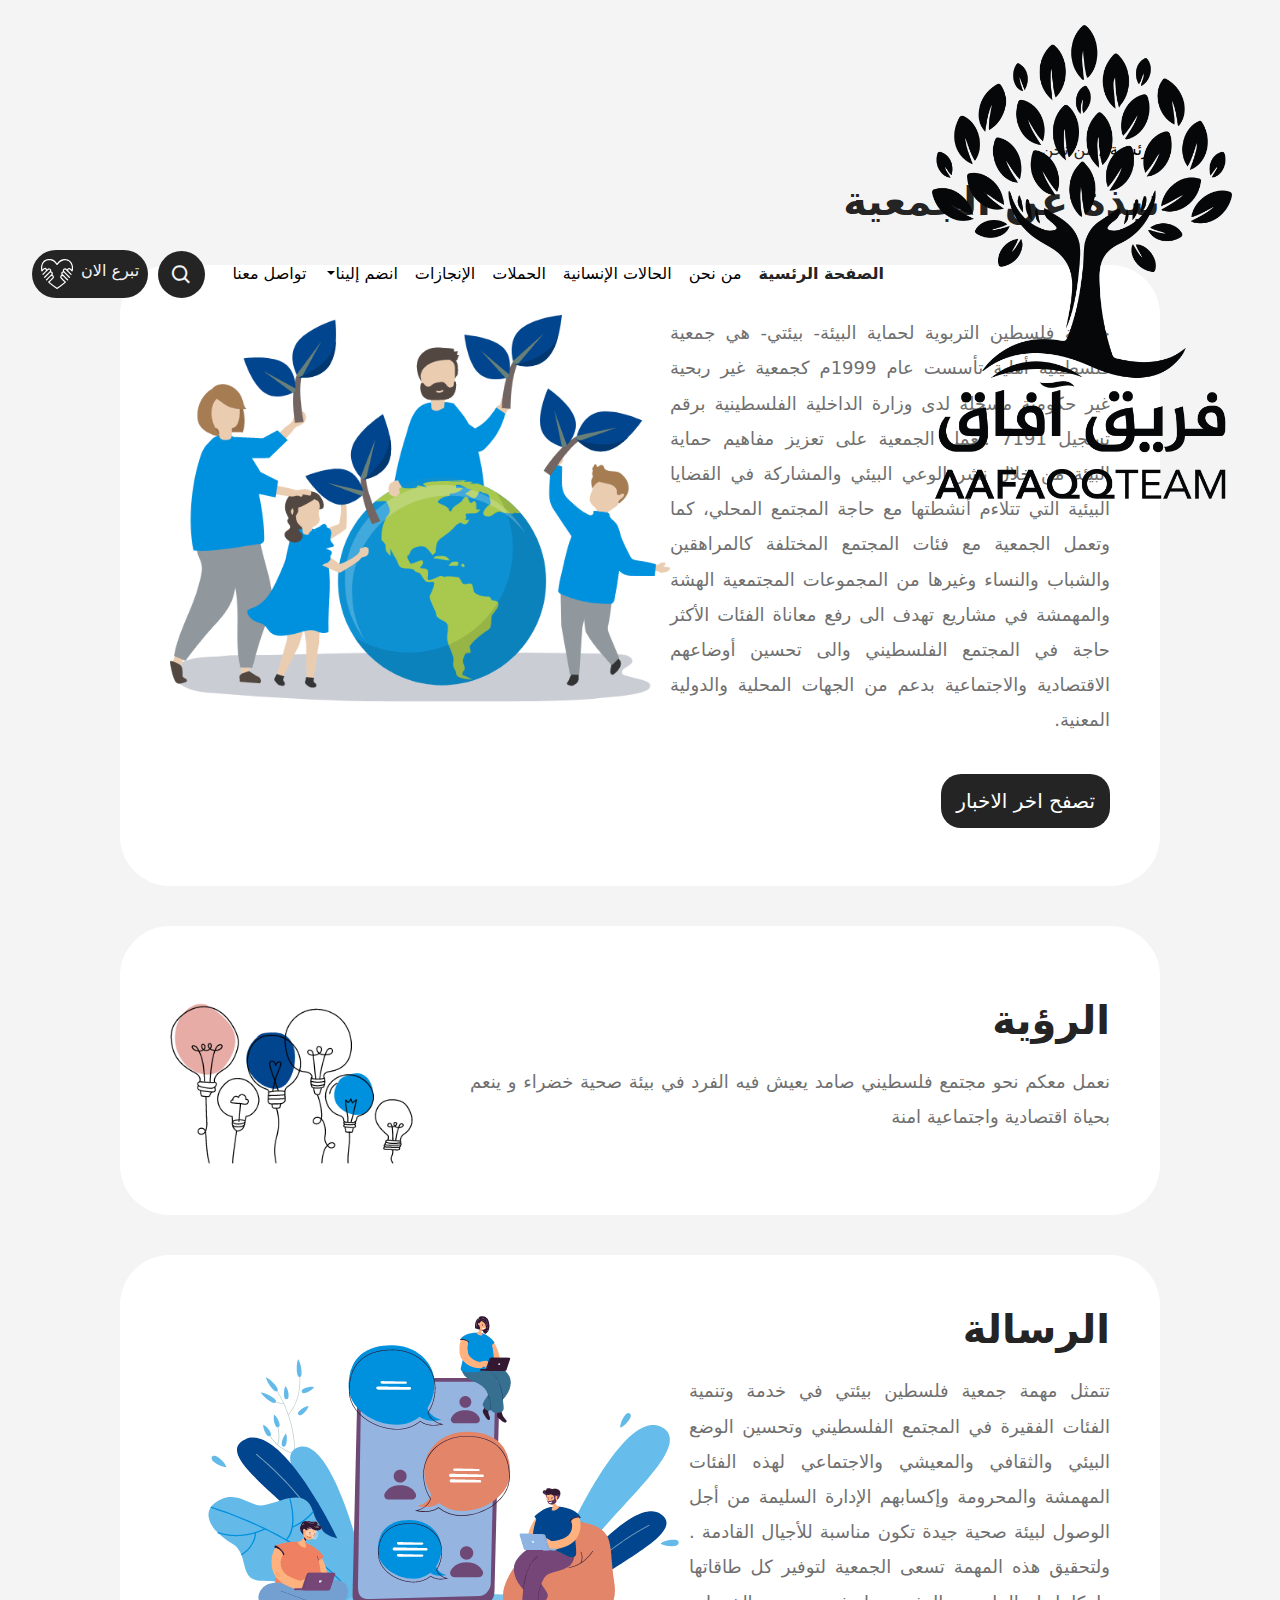
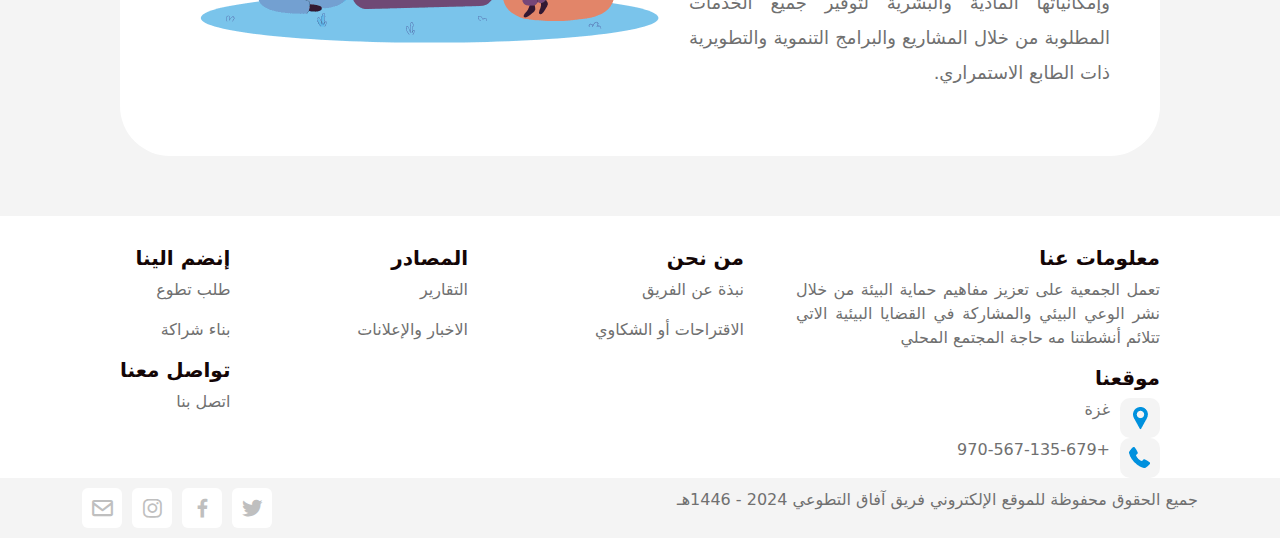
<file: aboutus.html>
<!DOCTYPE html>
<html lang="en" dir="rtl">

  <head>
    <meta charset="UTF-8">
    <meta http-equiv="X-UA-Compatible" content="IE=edge">
    <meta name="viewport" content="width=device-width, initial-scale=1.0">
    <title>About Association</title>
    <link rel="stylesheet" href="css/style.css">
    <link rel="stylesheet" href="css/about-association.css" />
    <link rel="stylesheet" href="css/bootstrap.min.css">
    <link href='https://unpkg.com/boxicons@2.1.2/css/boxicons.min.css' rel='stylesheet'>
    </head>

  <body>
    <nav  class="navbar navbar-expand-lg " id="navbar">
        <div class="container-fluid ">
          <a class="navbar-brand" href="index.html"><img src="imges/Afaq1.png" alt=""></a>
          <button class="navbar-toggler" type="button" data-bs-toggle="collapse" data-bs-target="#navbarSupportedContent"
            aria-controls="navbarSupportedContent" aria-expanded="false" aria-label="Toggle navigation">
            <span class="navbar-toggler-icon"></span>
          </button>
          <div class="collapse navbar-collapse" id="navbarSupportedContent">
            <ul class="navbar-nav me-0 mb-0 mb-lg-0">
              <li class="nav-item">
                <a class="nav-link active" aria-current="page" href="index.html">الصفحة الرئسية</a>
              </li>
              <li class="nav-item dropdown  ">
                <a class="nav-link" href="aboutus.html">   من نحن</a>
              </li>
              <li class="nav-item">
                <a class="nav-link " href="news.html">الحالات الإنسانية</a>
              </li>  
              <li class="nav-item">
                <a class="nav-link " href="news.html">الحملات</a>
              </li>
              <li class="nav-item">
                <a class="nav-link " href="publications_and_reports.html">الإنجازات</a>
              </li>
              <li class="nav-item dropdown">
                <a class="nav-link dropdown-toggle" href="#" role="button" data-bs-toggle="dropdown"
                  aria-expanded="false">انضم إلينا</a>
  
                  <ul class="dropdown-menu">
                    <li><a class="dropdown-item" href="https://docs.google.com/forms/d/e/1FAIpQLSf6E1GcICwiEDVXylevce9KPycT0LNLXsvWCT3rEY5Izk41kA/viewform?usp=sharing">طلب تطوع</a></li>
            
                   
             
                    <li><a class="dropdown-item" href="https://docs.google.com/forms/d/e/1FAIpQLSe5k5p3ERbcytHu2wkTkd8M2Lwb6NvzOaSkadj7cWJBbVuayA/viewform?usp=dialog"> بناء الشركة</a></li>
                  </ul>
              </li>
              <li class="nav-item">
                <a class="nav-link " href="contact_us.html">تواصل معنا</a>
              </li>
            </ul>
  
  
            <div class="btns">
              <div class="btnserch">
                <i class='bx bx-search' id="search"></i>
                <div>
                  <div class="areasearch">
                    <div class="inputser">
                      <i class='bx bx-search searchnon' ></i>
                      <input type="text" placeholder="ابحث هنا">
                    </div>
                  </div>
                </div>
              </div>
              <div class="btn_search">
                <a href="donate.html">
                  <div class="btnnow">
                    <h6>تبرع الان</h6>
                    <svg xmlns="http://www.w3.org/2000/svg" xmlns:xlink="http://www.w3.org/1999/xlink" width="32.062" height="29.898" viewBox="0 0 32.062 29.898">
                      <defs>
                        <clipPath id="clip-path">
                          <rect id="Rectangle_14" data-name="Rectangle 14" width="32.062" height="29.898" fill="#fff"/>
                        </clipPath>
                      </defs>
                      <g id="Group_15" data-name="Group 15" clip-path="url(#clip-path)">
                        <path id="Path_128" data-name="Path 128" d="M32.051,9.019a11.049,11.049,0,0,1-.267,2.78c-.151.752-.639.9-1.2.376-.483-.457-.943-.939-1.416-1.407-.689-.682-1.245-.773-1.725-.29-.442.445-.34,1.029.3,1.671.836.84,1.679,1.673,2.513,2.515.3.305.619.66.2,1.065-.4.387-.758.117-1.073-.2q-2.16-2.162-4.322-4.322c-.147-.147-.294-.3-.454-.427a.883.883,0,0,0-1.245.025.927.927,0,0,0-.172,1.245,3.034,3.034,0,0,0,.523.614q2.421,2.43,4.849,4.853a5.08,5.08,0,0,1,.425.455.515.515,0,0,1,.012.688.558.558,0,0,1-.729.16,2.257,2.257,0,0,1-.528-.429q-2.1-2.09-4.192-4.187a3.578,3.578,0,0,0-.457-.422.936.936,0,0,0-1.258.054A.954.954,0,0,0,21.7,15.1a2.526,2.526,0,0,0,.449.514q2.246,2.252,4.5,4.5a3.558,3.558,0,0,1,.416.462.538.538,0,0,1-.055.739.531.531,0,0,1-.735.07,3.46,3.46,0,0,1-.465-.412q-1.7-1.695-3.4-3.394A2.832,2.832,0,0,0,22,17.2a.949.949,0,0,0-1.306.072.935.935,0,0,0-.052,1.3,6.52,6.52,0,0,0,.686.723c1.086,1.09,2.18,2.172,3.26,3.268.505.512.478.823-.061,1.3a58.338,58.338,0,0,1-7.854,5.826,1.041,1.041,0,0,1-1.254,0,58.355,58.355,0,0,1-7.854-5.826c-.539-.477-.567-.787-.062-1.3,1.124-1.14,2.261-2.267,3.392-3.4.132-.132.268-.262.395-.4a1.045,1.045,0,0,0,.113-1.5,1.02,1.02,0,0,0-1.5.1c-.673.649-1.327,1.319-1.989,1.98q-.927.926-1.854,1.851c-.292.29-.628.474-.975.123s-.162-.684.129-.976Q7.547,18,9.885,15.66a4.8,4.8,0,0,0,.428-.453,1.048,1.048,0,0,0-.054-1.368.992.992,0,0,0-1.36.018c-.236.2-.448.434-.669.654Q6.288,16.45,4.346,18.389a2.711,2.711,0,0,1-.466.41.567.567,0,0,1-.787-.109.529.529,0,0,1,.013-.738,5.3,5.3,0,0,1,.385-.407q2.424-2.427,4.849-4.854a3.4,3.4,0,0,0,.532-.607.924.924,0,0,0-.132-1.25.9.9,0,0,0-1.25-.056,10.027,10.027,0,0,0-.813.772Q4.8,13.422,2.928,15.3q-.154.154-.31.308c-.3.29-.633.458-.986.137-.37-.336-.188-.68.094-.975.344-.361.7-.71,1.054-1.063.587-.589,1.185-1.168,1.759-1.769a1,1,0,0,0,.107-1.446.966.966,0,0,0-1.49.049c-.578.538-1.114,1.121-1.688,1.663-.506.477-1.024.345-1.15-.32a11.517,11.517,0,0,1,.74-7.667A7.486,7.486,0,0,1,7.034.116a8.844,8.844,0,0,1,8.672,3.8c.321.425.437.307.69-.037A9.039,9.039,0,0,1,23.914,0,8.008,8.008,0,0,1,31.93,6.965a12.287,12.287,0,0,1,.121,2.054M1.389,10.534c.449-.407.805-.779,1.21-1.088a2.113,2.113,0,0,1,3.155.515c.262.409.4.363.718.083a2.165,2.165,0,0,1,2.692-.394A2.073,2.073,0,0,1,10.2,12.039a.387.387,0,0,0,.224.492,2.118,2.118,0,0,1,1.159,2.893.451.451,0,0,0,.209.612,2.177,2.177,0,0,1,.288,3.64c-1.022,1.036-2.047,2.069-3.091,3.082-.306.3-.346.468.014.771a63.845,63.845,0,0,0,6.417,4.736.988.988,0,0,0,1.24,0,63.725,63.725,0,0,0,6.417-4.736c.35-.3.342-.464.027-.771C22,21.691,20.9,20.611,19.84,19.5a2.129,2.129,0,0,1,.343-3.387c.384-.254.4-.457.257-.857a2.078,2.078,0,0,1,1.046-2.636.582.582,0,0,0,.377-.757,2.077,2.077,0,0,1,1.261-2.328,2.229,2.229,0,0,1,2.568.556c.148.133.254.4.517.054,1.122-1.481,2.454-1.56,3.78-.265a1.888,1.888,0,0,0,.727.59,9.455,9.455,0,0,0,.014-3.208c-.6-4.5-4.483-6.609-8.421-5.879A8.157,8.157,0,0,0,16.775,5.49c-.513.836-.958.845-1.456.014A9.893,9.893,0,0,0,13.188,3C9.239-.328,2.366,1.091,1.407,6.936a9.241,9.241,0,0,0-.018,3.6" transform="translate(0 0)" fill="#fff"/>
                      </g>
                    </svg>
                    
                  </div>
                </a>
  
              </div>
              
          </div>
  
        </div>
      </nav>

    <div class="containerr">
    <section class="hedsid" >
         <h6><a href="aboutus.html">الرئسية / </a></h6><h6> من نحن </h6>
    </section>

    <section class="aboutt">
        <h1>نبذة عن الجمعية</h1>

        <div class="card_about">
            <div class="text_card">
               <p>جمعية فلسطين التربوية لحماية البيئة- بيئتي- هي جمعية فلسطينية أهلية تأسست عام 1999م كجمعية غير ربحية غير حكومية مسجلة لدى وزارة الداخلية الفلسطينية برقم تسجيل 7191 .تعمل الجمعية على تعزيز مفاهيم حماية البيئة من خلال نشر الوعي البيئي والمشاركة في القضايا البيئية التي تتلاءم أنشطتها مع حاجة المجتمع المحلي، كما وتعمل الجمعية مع فئات المجتمع المختلفة كالمراهقين والشباب والنساء وغيرها من المجموعات المجتمعية الهشة والمهمشة في مشاريع تهدف الى رفع معاناة الفئات الأكثر حاجة في المجتمع الفلسطيني والى تحسين أوضاعهم الاقتصادية والاجتماعية بدعم من الجهات المحلية والدولية المعنية.
            </p>
               <h5><a href="#">تصفح اخر الاخبار  </a></h5>
            </div>
            
            <div class="img_card_about">
                <img src="imges/Group 7868b.png" alt="">
            </div>
        </div>


        <div class="card_about card2">
            <div class="text_card">
                <h1>الرؤية</h1>
              <p>نعمل معكم نحو مجتمع فلسطيني صامد يعيش فيه الفرد في بيئة صحية خضراء و ينعم بحياة اقتصادية واجتماعية امنة</p>
            </div>

            <div class="img_card_about2">
                <img src="imges/Group 7877.png" alt="">
            </div>
        </div>

        <div class="card_about card3">
            <div class="text_card">
                <h1>الرسالة</h1>
              <p>تتمثل مهمة جمعية فلسطين بيئتي في خدمة وتنمية الفئات الفقيرة في المجتمع الفلسطيني وتحسين الوضع البيئي والثقافي والمعيشي والاجتماعي لهذه الفئات المهمشة والمحرومة وإكسابهم الإدارة السليمة من أجل الوصول لبيئة صحية جيدة تكون مناسبة للأجيال القادمة . ولتحقيق هذه المهمة تسعى الجمعية لتوفير كل طاقاتها وإمكانياتها المادية والبشرية لتوفير جميع الخدمات المطلوبة من خلال المشاريع والبرامج التنموية والتطويرية ذات الطابع الاستمراري.</p>
            </div>

            <div class="img_card_about2">
                <img src="imges/Group 7893.png" alt="">
            </div>
        </div>
    </section>

</div>

<footer class="footer">

    <div class="containerr">

      <div class="allfooter">
        <div class="rightfooter">
          <h5>معلومات عنا</h5>
          <p>تعمل الجمعية على تعزيز مفاهيم حماية البيئة من
            خلال نشر الوعي البيئي والمشاركة في القضايا البيئية
            الاتي تتلائم أنشطتنا مه حاجة المجتمع المحلي
          </p>

          <div>
            <h5>
              موقعنا
            </h5>

            <div class="point">
              <div class="imgpoint">
                <img src="imges/Group 7813.png" alt="">
              </div>
              <p>غزة
              </p>
            </div>
            <div class="point">
              <div class="imgpoint">
                <img src="imges/Group 9.png" alt="">
              </div>

              <p>+970-567-135-679</p>
            </div>
          </div>


        </div>

        <div class="leftfooter">
     
          <div class="ppfoter">
            <h5>من نحن</h5>
            <p><a href="#">نبذة عن الفريق</a></p>
            <p><a href="https://docs.google.com/forms/d/e/1FAIpQLSdscw_I3gj2XqzrTL4S2FRk_HCOT6vbi-m3hHJV4XQ_79em0A/viewform?usp=dialog">الاقتراحات أو الشكاوي</a></p>
            

          </div>
          <div class="ppfoter">
            <h5>المصادر</h5>
            <p><a href="https://www.facebook.com/photo/?fbid=122119089410698919&set=a.122095142924698919">التقارير</a></p>
            <p><a href="https://www.facebook.com/aafaqq.team">الاخبار والإعلانات</a></p>
           
            
          </div>
          <div class="ppfoter">
            <h5>إنضم الينا</h5>

            <p><a href="https://docs.google.com/forms/d/e/1FAIpQLSf6E1GcICwiEDVXylevce9KPycT0LNLXsvWCT3rEY5Izk41kA/viewform?usp=sharing">طلب تطوع </a></p>
            <p><a href="https://docs.google.com/forms/d/e/1FAIpQLSe5k5p3ERbcytHu2wkTkd8M2Lwb6NvzOaSkadj7cWJBbVuayA/viewform?usp=dialog">بناء شراكة</a></p>
            <h5> تواصل معنا</h5>
            <p><a href="https://api.whatsapp.com/send?phone=970567135679"> اتصل بنا</a></p>
            
          </div>

        </div>

      </div>
    </div>
    <div class="footerbotn">
      <div class="container ">
        <div class="footerall">
          <p> جميع الحقوق محفوظة للموقع الإلكتروني فريق آفاق التطوعي 2024 - 1446هـ </p>
          <div class="alliconbt">
            <a href="https://x.com/aafaqqteam">
              <div class="icon_footericon">
                <div class="imgfooticon">
                  <i class='bx bxl-twitter'></i>
                </div>
              </div>
            </a>
            <a href="https://www.facebook.com/aafaqq.team">
              <div class="icon_footericon">
                <div class="imgfooticon">
                  <i class='bx bxl-facebook'></i>
                </div>
              </div>
            </a>
            <a href="https://www.instagram.com/aafaqq_team">
              <div class="icon_footericon">
                <div class="imgfooticon">
                  <i class='bx bxl-instagram'></i>
                </div>
              </div>
            </a>
            <a href="mailto:aafaqqteam@gmail.com">
              <div class="icon_footericon">
                <div class="imgfooticon">
                  <i class='bx bx-envelope'></i>
                </div>
              </div>
            </a>
           
          </div>

        </div>
      </div>

    </div>

    </div>


    <script src="js/jquery library.js"></script>
    <script src="js/bootstrap.min.js"></script>
    <script src="js/main.js"></script>
  </body>

  </html>
</file>
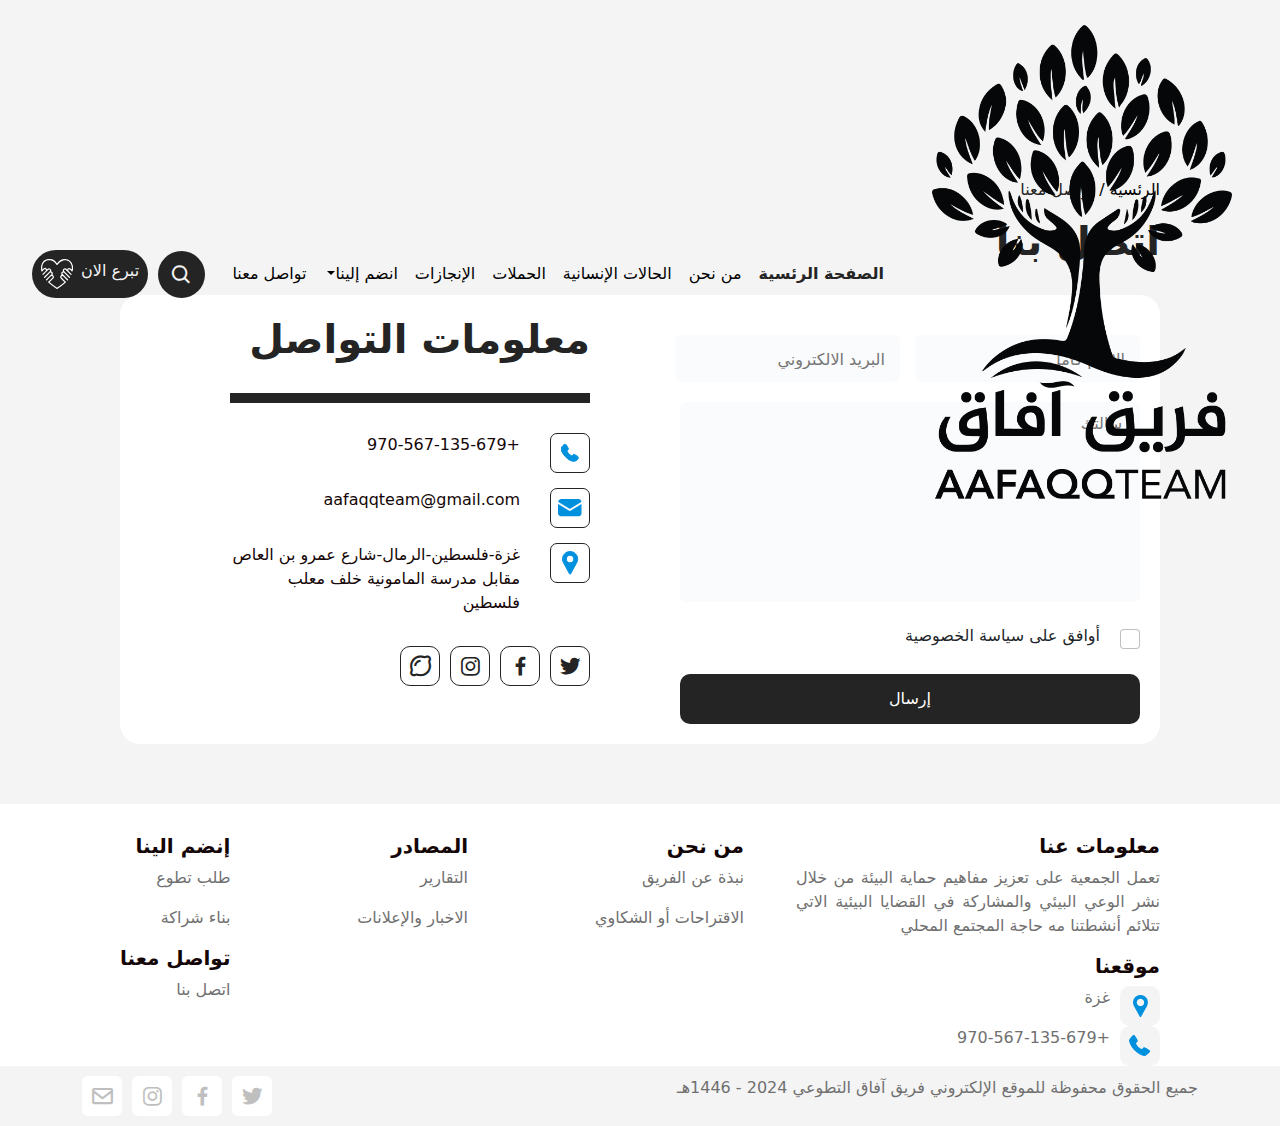
<file: contact_us.html>
<!DOCTYPE html>
<html lang="en" dir="rtl">

  <head>
    <meta charset="UTF-8">
    <meta http-equiv="X-UA-Compatible" content="IE=edge">
    <meta name="viewport" content="width=device-width, initial-scale=1.0">
    <title>Contact Us </title>
    <link rel="stylesheet" href="css/style.css">
    <link rel="stylesheet" href="css/contact_us.css" />
    <link rel="stylesheet" href="css/bootstrap.min.css">
    <link href='https://unpkg.com/boxicons@2.1.2/css/boxicons.min.css' rel='stylesheet'>
    </head>

  <body>

    <nav  class="navbar navbar-expand-lg " id="navbar">
        <div class="container-fluid ">
          <a class="navbar-brand" href="index.html"><img src="imges/Afaq1.png" alt=""></a>
          <button class="navbar-toggler" type="button" data-bs-toggle="collapse" data-bs-target="#navbarSupportedContent"
            aria-controls="navbarSupportedContent" aria-expanded="false" aria-label="Toggle navigation">
            <span class="navbar-toggler-icon"></span>
          </button>
          <div class="collapse navbar-collapse" id="navbarSupportedContent">
            <ul class="navbar-nav me-0 mb-0 mb-lg-0">
              <li class="nav-item">
                <a class="nav-link active" aria-current="page" href="index.html">الصفحة الرئسية</a>
              </li>
              <li class="nav-item dropdown  ">
                <a class="nav-link" href="aboutus.html">   من نحن</a>
              </li>
              <li class="nav-item">
                <a class="nav-link " href="news.html">الحالات الإنسانية</a>
              </li>  
              <li class="nav-item">
                <a class="nav-link " href="news.html">الحملات</a>
              </li>
              <li class="nav-item">
                <a class="nav-link " href="publications_and_reports.html">الإنجازات</a>
              </li>
              <li class="nav-item dropdown">
                <a class="nav-link dropdown-toggle" href="#" role="button" data-bs-toggle="dropdown"
                  aria-expanded="false">انضم إلينا</a>
  
                  <ul class="dropdown-menu">
                    <li><a class="dropdown-item" href="https://docs.google.com/forms/d/e/1FAIpQLSf6E1GcICwiEDVXylevce9KPycT0LNLXsvWCT3rEY5Izk41kA/viewform?usp=sharing">طلب تطوع</a></li>
            
                   
             
                    <li><a class="dropdown-item" href="https://docs.google.com/forms/d/e/1FAIpQLSe5k5p3ERbcytHu2wkTkd8M2Lwb6NvzOaSkadj7cWJBbVuayA/viewform?usp=dialog"> بناء الشركة</a></li>
                  </ul>
              </li>
              <li class="nav-item">
                <a class="nav-link " href="contact_us.html">تواصل معنا</a>
              </li>
            </ul>
  
  
            <div class="btns">
              <div class="btnserch">
                <i class='bx bx-search' id="search"></i>
                <div>
                  <div class="areasearch">
                    <div class="inputser">
                      <i class='bx bx-search searchnon' ></i>
                      <input type="text" placeholder="ابحث هنا">
                    </div>
                  </div>
                </div>
              </div>
              <div class="btn_search">
                <a href="donate.html">
                  <div class="btnnow">
                    <h6>تبرع الان</h6>
                    <svg xmlns="http://www.w3.org/2000/svg" xmlns:xlink="http://www.w3.org/1999/xlink" width="32.062" height="29.898" viewBox="0 0 32.062 29.898">
                      <defs>
                        <clipPath id="clip-path">
                          <rect id="Rectangle_14" data-name="Rectangle 14" width="32.062" height="29.898" fill="#fff"/>
                        </clipPath>
                      </defs>
                      <g id="Group_15" data-name="Group 15" clip-path="url(#clip-path)">
                        <path id="Path_128" data-name="Path 128" d="M32.051,9.019a11.049,11.049,0,0,1-.267,2.78c-.151.752-.639.9-1.2.376-.483-.457-.943-.939-1.416-1.407-.689-.682-1.245-.773-1.725-.29-.442.445-.34,1.029.3,1.671.836.84,1.679,1.673,2.513,2.515.3.305.619.66.2,1.065-.4.387-.758.117-1.073-.2q-2.16-2.162-4.322-4.322c-.147-.147-.294-.3-.454-.427a.883.883,0,0,0-1.245.025.927.927,0,0,0-.172,1.245,3.034,3.034,0,0,0,.523.614q2.421,2.43,4.849,4.853a5.08,5.08,0,0,1,.425.455.515.515,0,0,1,.012.688.558.558,0,0,1-.729.16,2.257,2.257,0,0,1-.528-.429q-2.1-2.09-4.192-4.187a3.578,3.578,0,0,0-.457-.422.936.936,0,0,0-1.258.054A.954.954,0,0,0,21.7,15.1a2.526,2.526,0,0,0,.449.514q2.246,2.252,4.5,4.5a3.558,3.558,0,0,1,.416.462.538.538,0,0,1-.055.739.531.531,0,0,1-.735.07,3.46,3.46,0,0,1-.465-.412q-1.7-1.695-3.4-3.394A2.832,2.832,0,0,0,22,17.2a.949.949,0,0,0-1.306.072.935.935,0,0,0-.052,1.3,6.52,6.52,0,0,0,.686.723c1.086,1.09,2.18,2.172,3.26,3.268.505.512.478.823-.061,1.3a58.338,58.338,0,0,1-7.854,5.826,1.041,1.041,0,0,1-1.254,0,58.355,58.355,0,0,1-7.854-5.826c-.539-.477-.567-.787-.062-1.3,1.124-1.14,2.261-2.267,3.392-3.4.132-.132.268-.262.395-.4a1.045,1.045,0,0,0,.113-1.5,1.02,1.02,0,0,0-1.5.1c-.673.649-1.327,1.319-1.989,1.98q-.927.926-1.854,1.851c-.292.29-.628.474-.975.123s-.162-.684.129-.976Q7.547,18,9.885,15.66a4.8,4.8,0,0,0,.428-.453,1.048,1.048,0,0,0-.054-1.368.992.992,0,0,0-1.36.018c-.236.2-.448.434-.669.654Q6.288,16.45,4.346,18.389a2.711,2.711,0,0,1-.466.41.567.567,0,0,1-.787-.109.529.529,0,0,1,.013-.738,5.3,5.3,0,0,1,.385-.407q2.424-2.427,4.849-4.854a3.4,3.4,0,0,0,.532-.607.924.924,0,0,0-.132-1.25.9.9,0,0,0-1.25-.056,10.027,10.027,0,0,0-.813.772Q4.8,13.422,2.928,15.3q-.154.154-.31.308c-.3.29-.633.458-.986.137-.37-.336-.188-.68.094-.975.344-.361.7-.71,1.054-1.063.587-.589,1.185-1.168,1.759-1.769a1,1,0,0,0,.107-1.446.966.966,0,0,0-1.49.049c-.578.538-1.114,1.121-1.688,1.663-.506.477-1.024.345-1.15-.32a11.517,11.517,0,0,1,.74-7.667A7.486,7.486,0,0,1,7.034.116a8.844,8.844,0,0,1,8.672,3.8c.321.425.437.307.69-.037A9.039,9.039,0,0,1,23.914,0,8.008,8.008,0,0,1,31.93,6.965a12.287,12.287,0,0,1,.121,2.054M1.389,10.534c.449-.407.805-.779,1.21-1.088a2.113,2.113,0,0,1,3.155.515c.262.409.4.363.718.083a2.165,2.165,0,0,1,2.692-.394A2.073,2.073,0,0,1,10.2,12.039a.387.387,0,0,0,.224.492,2.118,2.118,0,0,1,1.159,2.893.451.451,0,0,0,.209.612,2.177,2.177,0,0,1,.288,3.64c-1.022,1.036-2.047,2.069-3.091,3.082-.306.3-.346.468.014.771a63.845,63.845,0,0,0,6.417,4.736.988.988,0,0,0,1.24,0,63.725,63.725,0,0,0,6.417-4.736c.35-.3.342-.464.027-.771C22,21.691,20.9,20.611,19.84,19.5a2.129,2.129,0,0,1,.343-3.387c.384-.254.4-.457.257-.857a2.078,2.078,0,0,1,1.046-2.636.582.582,0,0,0,.377-.757,2.077,2.077,0,0,1,1.261-2.328,2.229,2.229,0,0,1,2.568.556c.148.133.254.4.517.054,1.122-1.481,2.454-1.56,3.78-.265a1.888,1.888,0,0,0,.727.59,9.455,9.455,0,0,0,.014-3.208c-.6-4.5-4.483-6.609-8.421-5.879A8.157,8.157,0,0,0,16.775,5.49c-.513.836-.958.845-1.456.014A9.893,9.893,0,0,0,13.188,3C9.239-.328,2.366,1.091,1.407,6.936a9.241,9.241,0,0,0-.018,3.6" transform="translate(0 0)" fill="#fff"/>
                      </g>
                    </svg>
                    
                  </div>
                </a>
  
              </div>
              
          </div>
  
        </div>
      </nav>



    <div class="containerr">
        <section class="hedsid" >
             <h6><a href="index.html">الرئسية / </a></h6><h6>   تواصل معنا   </h6>
        </section>
        <section class="aboutt">
            <h1>   اتصل بنا </h1>

            <div class="body_cotact">
                <div class="right_contact">
                     <div class="input_name">
                        <input type="text" placeholder="الاسم كامل">
                        <input type="text" placeholder="البريد الالكتروني">
                     </div>
                     <textarea name="" id="" cols="30" rows="10" placeholder="رسالتك"></textarea>
                     <div class="checkbox_text">
                        <input class="form-check-input" type="checkbox" value="" id="flexCheckDefault">
                        <p>أوافق على سياسة الخصوصية</p>
                     </div>
                     <button class="btn_donate"> إرسال</button>
                     

                </div>
                <div class="left_contact">
                    <h1>معلومات التواصل</h1>
                    <div class="line_contant"></div>

                    <div class="icon_text_contact">
                        <div class="imgd">
                            <img src="imges/Group 7904.png" alt="">
                        </div>
                      
                        <p>+970-567-135-679</p>  
                    </div>
                    <div class="icon_text_contact">
                        <div class="imgd">
                            <img src="imges/Group 7903.png" alt="">
                        </div>
                        <p>aafaqqteam@gmail.com</p>  
                    </div>
                    <div class="icon_text_contact">
                        <div class="imgd">
                            <img src="imges/Path 5860.png" alt="">
                        </div>
                        <p>غزة-فلسطين-الرمال-شارع عمرو بن العاص<br>
                            مقابل مدرسة المامونية خلف معلب<br>
                            فلسطين</p>  
                    </div>
                    
                    <div class="alliconbt">
                        <a href="#">
                          <div class="icon_footericon">
                            <div class="imgfooticon">
                              <i class='bx bxl-twitter'></i>
                            </div>
                          </div>
                        </a>
                        <a href="#">
                          <div class="icon_footericon">
                            <div class="imgfooticon">
                              <i class='bx bxl-facebook'></i>
                            </div>
                          </div>
                        </a>
                        <a href="#">
                          <div class="icon_footericon">
                            <div class="imgfooticon">
                              <i class='bx bxl-instagram'></i>
                            </div>
                          </div>
                        </a>
                        
                        <a href="#">
                          <div class="icon_footericon">
                            <div class="imgfooticon">
                              <i class='bx bx-lemon'></i>
                            </div>
                          </div>
                        </a>
                      </div>
          
                </div>
            </div>


        </section>
    </div>


    <footer class="footer">

        <div class="containerr">
    
          <div class="allfooter">
            <div class="rightfooter">
              <h5>معلومات عنا</h5>
              <p>تعمل الجمعية على تعزيز مفاهيم حماية البيئة من
                خلال نشر الوعي البيئي والمشاركة في القضايا البيئية
                الاتي تتلائم أنشطتنا مه حاجة المجتمع المحلي
              </p>
    
              <div>
                <h5>
                  موقعنا
                </h5>
    
                <div class="point">
                  <div class="imgpoint">
                    <img src="imges/Group 7813.png" alt="">
                  </div>
                  <p>غزة
                  </p>
                </div>
                <div class="point">
                  <div class="imgpoint">
                    <img src="imges/Group 9.png" alt="">
                  </div>
    
                  <p>+970-567-135-679</p>
                </div>
              </div>
    
    
            </div>
    
            <div class="leftfooter">
         
              <div class="ppfoter">
                <h5>من نحن</h5>
                <p><a href="#">نبذة عن الفريق</a></p>
                <p><a href="https://docs.google.com/forms/d/e/1FAIpQLSdscw_I3gj2XqzrTL4S2FRk_HCOT6vbi-m3hHJV4XQ_79em0A/viewform?usp=dialog">الاقتراحات أو الشكاوي</a></p>
                
    
              </div>
              <div class="ppfoter">
                <h5>المصادر</h5>
                <p><a href="https://www.facebook.com/photo/?fbid=122119089410698919&set=a.122095142924698919">التقارير</a></p>
                <p><a href="https://www.facebook.com/aafaqq.team">الاخبار والإعلانات</a></p>
               
                
              </div>
              <div class="ppfoter">
                <h5>إنضم الينا</h5>
    
                <p><a href="https://docs.google.com/forms/d/e/1FAIpQLSf6E1GcICwiEDVXylevce9KPycT0LNLXsvWCT3rEY5Izk41kA/viewform?usp=sharing">طلب تطوع </a></p>
                <p><a href="https://docs.google.com/forms/d/e/1FAIpQLSe5k5p3ERbcytHu2wkTkd8M2Lwb6NvzOaSkadj7cWJBbVuayA/viewform?usp=dialog">بناء شراكة</a></p>
                <h5> تواصل معنا</h5>
                <p><a href="https://api.whatsapp.com/send?phone=970567135679"> اتصل بنا</a></p>
                
              </div>
    
            </div>
    
          </div>
        </div>
        <div class="footerbotn">
          <div class="container ">
            <div class="footerall">
              <p> جميع الحقوق محفوظة للموقع الإلكتروني فريق آفاق التطوعي 2024 - 1446هـ </p>
              <div class="alliconbt">
                <a href="https://x.com/aafaqqteam">
                  <div class="icon_footericon">
                    <div class="imgfooticon">
                      <i class='bx bxl-twitter'></i>
                    </div>
                  </div>
                </a>
                <a href="https://www.facebook.com/aafaqq.team">
                  <div class="icon_footericon">
                    <div class="imgfooticon">
                      <i class='bx bxl-facebook'></i>
                    </div>
                  </div>
                </a>
                <a href="https://www.instagram.com/aafaqq_team">
                  <div class="icon_footericon">
                    <div class="imgfooticon">
                      <i class='bx bxl-instagram'></i>
                    </div>
                  </div>
                </a>
                <a href="mailto:aafaqqteam@gmail.com">
                  <div class="icon_footericon">
                    <div class="imgfooticon">
                      <i class='bx bx-envelope'></i>
                    </div>
                  </div>
                </a>
               
              </div>
    
            </div>
          </div>
    
        </div>
    
        </div>


    <script src="js/jquery library.js"></script>
    <script src="js/bootstrap.min.js"></script>
    <script src="js/main.js"></script>
  </body>

  </html>
</file>
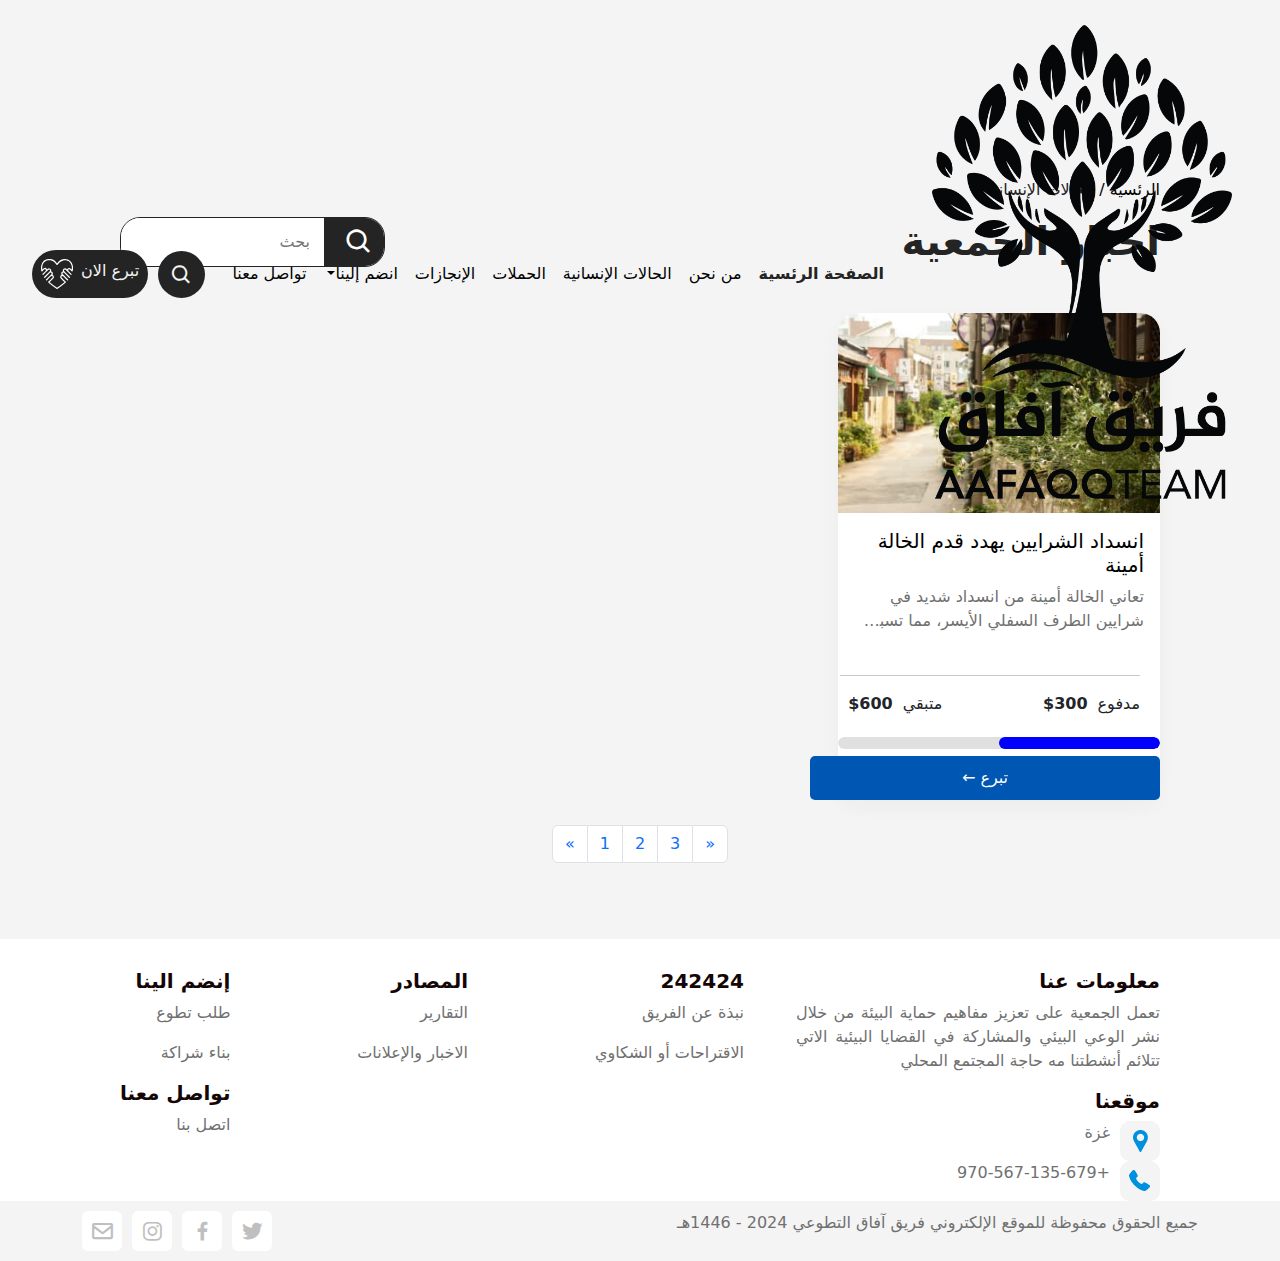
<file: humanCases.html>
<!DOCTYPE html>
<html lang="en" dir="rtl">

  <head>
    <meta charset="UTF-8">
    <meta http-equiv="X-UA-Compatible" content="IE=edge">
    <meta name="viewport" content="width=device-width, initial-scale=1.0">
    <title>news</title>
    <link rel="stylesheet" href="css/style.css">
    <link rel="stylesheet" href="css/news.css" />
    <link rel="stylesheet" href="css/bootstrap.min.css">
    <link href='https://unpkg.com/boxicons@2.1.2/css/boxicons.min.css' rel='stylesheet'>
    </head>

  <body>
    <nav  class="navbar navbar-expand-lg " id="navbar">
      <div class="container-fluid ">
        <a class="navbar-brand" href="index.html"><img src="imges/Afaq1.png" alt=""></a>
        <button class="navbar-toggler" type="button" data-bs-toggle="collapse" data-bs-target="#navbarSupportedContent"
          aria-controls="navbarSupportedContent" aria-expanded="false" aria-label="Toggle navigation">
          <span class="navbar-toggler-icon"></span>
        </button>
        <div class="collapse navbar-collapse" id="navbarSupportedContent">
          <ul class="navbar-nav me-0 mb-0 mb-lg-0">
            <li class="nav-item">
              <a class="nav-link active" aria-current="page" href="index.html">الصفحة الرئسية</a>
            </li>
            <li class="nav-item dropdown  ">
              <a class="nav-link" href="aboutus.html">   من نحن</a>
            </li>
            <li class="nav-item">
              <a class="nav-link " href="news.html">الحالات الإنسانية</a>
            </li>  
            <li class="nav-item">
              <a class="nav-link " href="news.html">الحملات</a>
            </li>
            <li class="nav-item">
              <a class="nav-link " href="publications_and_reports.html">الإنجازات</a>
            </li>
            <li class="nav-item dropdown">
              <a class="nav-link dropdown-toggle" href="#" role="button" data-bs-toggle="dropdown"
                aria-expanded="false">انضم إلينا</a>

                <ul class="dropdown-menu">
                  <li><a class="dropdown-item" href="https://docs.google.com/forms/d/e/1FAIpQLSf6E1GcICwiEDVXylevce9KPycT0LNLXsvWCT3rEY5Izk41kA/viewform?usp=sharing">طلب تطوع</a></li>
          
                 
           
                  <li><a class="dropdown-item" href="https://docs.google.com/forms/d/e/1FAIpQLSe5k5p3ERbcytHu2wkTkd8M2Lwb6NvzOaSkadj7cWJBbVuayA/viewform?usp=dialog"> بناء الشركة</a></li>
                </ul>
            </li>
            <li class="nav-item">
              <a class="nav-link " href="contact_us.html">تواصل معنا</a>
            </li>
          </ul>


          <div class="btns">
            <div class="btnserch">
              <i class='bx bx-search' id="search"></i>
              <div>
                <div class="areasearch">
                  <div class="inputser">
                    <i class='bx bx-search searchnon' ></i>
                    <input type="text" placeholder="ابحث هنا">
                  </div>
                </div>
              </div>
            </div>
            <div class="btn_search">
              <a href="donate.html">
                <div class="btnnow">
                  <h6>تبرع الان</h6>
                  <svg xmlns="http://www.w3.org/2000/svg" xmlns:xlink="http://www.w3.org/1999/xlink" width="32.062" height="29.898" viewBox="0 0 32.062 29.898">
                    <defs>
                      <clipPath id="clip-path">
                        <rect id="Rectangle_14" data-name="Rectangle 14" width="32.062" height="29.898" fill="#fff"/>
                      </clipPath>
                    </defs>
                    <g id="Group_15" data-name="Group 15" clip-path="url(#clip-path)">
                      <path id="Path_128" data-name="Path 128" d="M32.051,9.019a11.049,11.049,0,0,1-.267,2.78c-.151.752-.639.9-1.2.376-.483-.457-.943-.939-1.416-1.407-.689-.682-1.245-.773-1.725-.29-.442.445-.34,1.029.3,1.671.836.84,1.679,1.673,2.513,2.515.3.305.619.66.2,1.065-.4.387-.758.117-1.073-.2q-2.16-2.162-4.322-4.322c-.147-.147-.294-.3-.454-.427a.883.883,0,0,0-1.245.025.927.927,0,0,0-.172,1.245,3.034,3.034,0,0,0,.523.614q2.421,2.43,4.849,4.853a5.08,5.08,0,0,1,.425.455.515.515,0,0,1,.012.688.558.558,0,0,1-.729.16,2.257,2.257,0,0,1-.528-.429q-2.1-2.09-4.192-4.187a3.578,3.578,0,0,0-.457-.422.936.936,0,0,0-1.258.054A.954.954,0,0,0,21.7,15.1a2.526,2.526,0,0,0,.449.514q2.246,2.252,4.5,4.5a3.558,3.558,0,0,1,.416.462.538.538,0,0,1-.055.739.531.531,0,0,1-.735.07,3.46,3.46,0,0,1-.465-.412q-1.7-1.695-3.4-3.394A2.832,2.832,0,0,0,22,17.2a.949.949,0,0,0-1.306.072.935.935,0,0,0-.052,1.3,6.52,6.52,0,0,0,.686.723c1.086,1.09,2.18,2.172,3.26,3.268.505.512.478.823-.061,1.3a58.338,58.338,0,0,1-7.854,5.826,1.041,1.041,0,0,1-1.254,0,58.355,58.355,0,0,1-7.854-5.826c-.539-.477-.567-.787-.062-1.3,1.124-1.14,2.261-2.267,3.392-3.4.132-.132.268-.262.395-.4a1.045,1.045,0,0,0,.113-1.5,1.02,1.02,0,0,0-1.5.1c-.673.649-1.327,1.319-1.989,1.98q-.927.926-1.854,1.851c-.292.29-.628.474-.975.123s-.162-.684.129-.976Q7.547,18,9.885,15.66a4.8,4.8,0,0,0,.428-.453,1.048,1.048,0,0,0-.054-1.368.992.992,0,0,0-1.36.018c-.236.2-.448.434-.669.654Q6.288,16.45,4.346,18.389a2.711,2.711,0,0,1-.466.41.567.567,0,0,1-.787-.109.529.529,0,0,1,.013-.738,5.3,5.3,0,0,1,.385-.407q2.424-2.427,4.849-4.854a3.4,3.4,0,0,0,.532-.607.924.924,0,0,0-.132-1.25.9.9,0,0,0-1.25-.056,10.027,10.027,0,0,0-.813.772Q4.8,13.422,2.928,15.3q-.154.154-.31.308c-.3.29-.633.458-.986.137-.37-.336-.188-.68.094-.975.344-.361.7-.71,1.054-1.063.587-.589,1.185-1.168,1.759-1.769a1,1,0,0,0,.107-1.446.966.966,0,0,0-1.49.049c-.578.538-1.114,1.121-1.688,1.663-.506.477-1.024.345-1.15-.32a11.517,11.517,0,0,1,.74-7.667A7.486,7.486,0,0,1,7.034.116a8.844,8.844,0,0,1,8.672,3.8c.321.425.437.307.69-.037A9.039,9.039,0,0,1,23.914,0,8.008,8.008,0,0,1,31.93,6.965a12.287,12.287,0,0,1,.121,2.054M1.389,10.534c.449-.407.805-.779,1.21-1.088a2.113,2.113,0,0,1,3.155.515c.262.409.4.363.718.083a2.165,2.165,0,0,1,2.692-.394A2.073,2.073,0,0,1,10.2,12.039a.387.387,0,0,0,.224.492,2.118,2.118,0,0,1,1.159,2.893.451.451,0,0,0,.209.612,2.177,2.177,0,0,1,.288,3.64c-1.022,1.036-2.047,2.069-3.091,3.082-.306.3-.346.468.014.771a63.845,63.845,0,0,0,6.417,4.736.988.988,0,0,0,1.24,0,63.725,63.725,0,0,0,6.417-4.736c.35-.3.342-.464.027-.771C22,21.691,20.9,20.611,19.84,19.5a2.129,2.129,0,0,1,.343-3.387c.384-.254.4-.457.257-.857a2.078,2.078,0,0,1,1.046-2.636.582.582,0,0,0,.377-.757,2.077,2.077,0,0,1,1.261-2.328,2.229,2.229,0,0,1,2.568.556c.148.133.254.4.517.054,1.122-1.481,2.454-1.56,3.78-.265a1.888,1.888,0,0,0,.727.59,9.455,9.455,0,0,0,.014-3.208c-.6-4.5-4.483-6.609-8.421-5.879A8.157,8.157,0,0,0,16.775,5.49c-.513.836-.958.845-1.456.014A9.893,9.893,0,0,0,13.188,3C9.239-.328,2.366,1.091,1.407,6.936a9.241,9.241,0,0,0-.018,3.6" transform="translate(0 0)" fill="#fff"/>
                    </g>
                  </svg>
                  
                </div>
              </a>

            </div>
            
        </div>

      </div>
    </nav>

    <div class="containerr">
    <section class="hedsid" >
         <h6><a href="index.html">الرئسية / </a></h6><h6> الحالات الإنسانية  </h6>
    </section>

    <section class="allnewss">
        <div class="newss">
            <h1>اخبار الجمعية</h1>
            <div class="serch-news">
                <i class='bx bx-search'></i>
                <input type="text" placeholder="بحث">
            </div>
        </div>
        

        <div class="allcardnews">
          <div class="card cardNews">
              <a href="news_details.html"> 
                  <img src="imges/ii2.png" class="card-img-top" alt="...">
              </a>
              <div class="card-body">
                  <a href="news_details.html">
                      <h5 class="card-title">انسداد الشرايين يهدد قدم الخالة أمينة</h5>
                  </a>
                  <p class="card-text">
                      تعاني الخالة أمينة من انسداد شديد في شرايين الطرف السفلي الأيسر، مما تسبب لها بآلام مبرحة وحرمانها من...
                  </p>
              </div>
      
              <div class="zz">
                  <hr>
              </div>
      
              <div class="tt">
                  <div class="tt1">
                      <p class="gf">مدفوع</p>
                      <p class="cx">$300</p>
                  </div>
                  <div class="tt1">
                      <p class="gf">متبقي</p>
                      <p class="cx">$600</p>

                  </div>
                
              </div>
      
              <!-- Progress Bar -->
              <div class="tt2">
                <progress value="300" max="600"></progress>
            </div>
             

              <button class="donate-btn">تبرع ←</button>
          </div>
      </div>
      

<div class="pagg">
  <nav dir="ltr" aria-label="Page navigation example">
    <ul class="pagination">
      <li class="page-item">
        <a class="page-link" href="#" aria-label="Previous">
          <span aria-hidden="true">&laquo;</span>
        </a>
      </li>
      <li class="page-item"><a class="page-link" href="#">1</a></li>
      <li class="page-item"><a class="page-link" href="#">2</a></li>
      <li class="page-item"><a class="page-link" href="#">3</a></li>
      <li class="page-item">
        <a class="page-link" href="#" aria-label="Next">
          <span aria-hidden="true">&raquo;</span>
        </a>
      </li>
    </ul>
  </nav>
</div>




    </section>

    </div>
  


    <footer class="footer">

      <div class="containerr">
  
        <div class="allfooter">
          <div class="rightfooter">
            <h5>معلومات عنا</h5>
            <p>تعمل الجمعية على تعزيز مفاهيم حماية البيئة من
              خلال نشر الوعي البيئي والمشاركة في القضايا البيئية
              الاتي تتلائم أنشطتنا مه حاجة المجتمع المحلي
            </p>
  
            <div>
              <h5>
                موقعنا
              </h5>
  
              <div class="point">
                <div class="imgpoint">
                  <img src="imges/Group 7813.png" alt="">
                </div>
                <p>غزة
                </p>
              </div>
              <div class="point">
                <div class="imgpoint">
                  <img src="imges/Group 9.png" alt="">
                </div>
  
                <p>+970-567-135-679</p>
              </div>
            </div>
  
  
          </div>
  
          <div class="leftfooter">
       
            <div class="ppfoter">
              <h5>242424</h5>
              <p><a href="aboutus.html">نبذة عن الفريق</a></p>
              <p><a href="https://docs.google.com/forms/d/e/1FAIpQLSdscw_I3gj2XqzrTL4S2FRk_HCOT6vbi-m3hHJV4XQ_79em0A/viewform?usp=dialog">الاقتراحات أو الشكاوي</a></p>
              
  
            </div>
            <div class="ppfoter">
              <h5>المصادر</h5>
              <p><a href="https://www.facebook.com/photo/?fbid=122119089410698919&set=a.122095142924698919">التقارير</a></p>
              <p><a href="https://www.facebook.com/aafaqq.team">الاخبار والإعلانات</a></p>
             
              
            </div>
            <div class="ppfoter">
              <h5>إنضم الينا</h5>
  
              <p><a href="https://docs.google.com/forms/d/e/1FAIpQLSf6E1GcICwiEDVXylevce9KPycT0LNLXsvWCT3rEY5Izk41kA/viewform?usp=sharing">طلب تطوع </a></p>
              <p><a href="https://docs.google.com/forms/d/e/1FAIpQLSe5k5p3ERbcytHu2wkTkd8M2Lwb6NvzOaSkadj7cWJBbVuayA/viewform?usp=dialog">بناء شراكة</a></p>
              <h5> تواصل معنا</h5>
              <p><a href="https://api.whatsapp.com/send?phone=970567135679"> اتصل بنا</a></p>
              
            </div>
  
          </div>
  
        </div>
      </div>
      <div class="footerbotn">
        <div class="container ">
          <div class="footerall">
            <p> جميع الحقوق محفوظة للموقع الإلكتروني فريق آفاق التطوعي 2024 - 1446هـ </p>
            <div class="alliconbt">
              <a href="https://x.com/aafaqqteam">
                <div class="icon_footericon">
                  <div class="imgfooticon">
                    <i class='bx bxl-twitter'></i>
                  </div>
                </div>
              </a>
              <a href="https://www.facebook.com/aafaqq.team">
                <div class="icon_footericon">
                  <div class="imgfooticon">
                    <i class='bx bxl-facebook'></i>
                  </div>
                </div>
              </a>
              <a href="https://www.instagram.com/aafaqq_team">
                <div class="icon_footericon">
                  <div class="imgfooticon">
                    <i class='bx bxl-instagram'></i>
                  </div>
                </div>
              </a>
              <a href="mailto:aafaqqteam@gmail.com">
                <div class="icon_footericon">
                  <div class="imgfooticon">
                    <i class='bx bx-envelope'></i>
                  </div>
                </div>
              </a>
             
            </div>
  
          </div>
        </div>
  
      </div>
  
      </div>

    <script src="js/jquery library.js"></script>
    <script src="js/bootstrap.min.js"></script>
    <script src="js/main.js"></script>
  </body>

  

  </html>
</file>
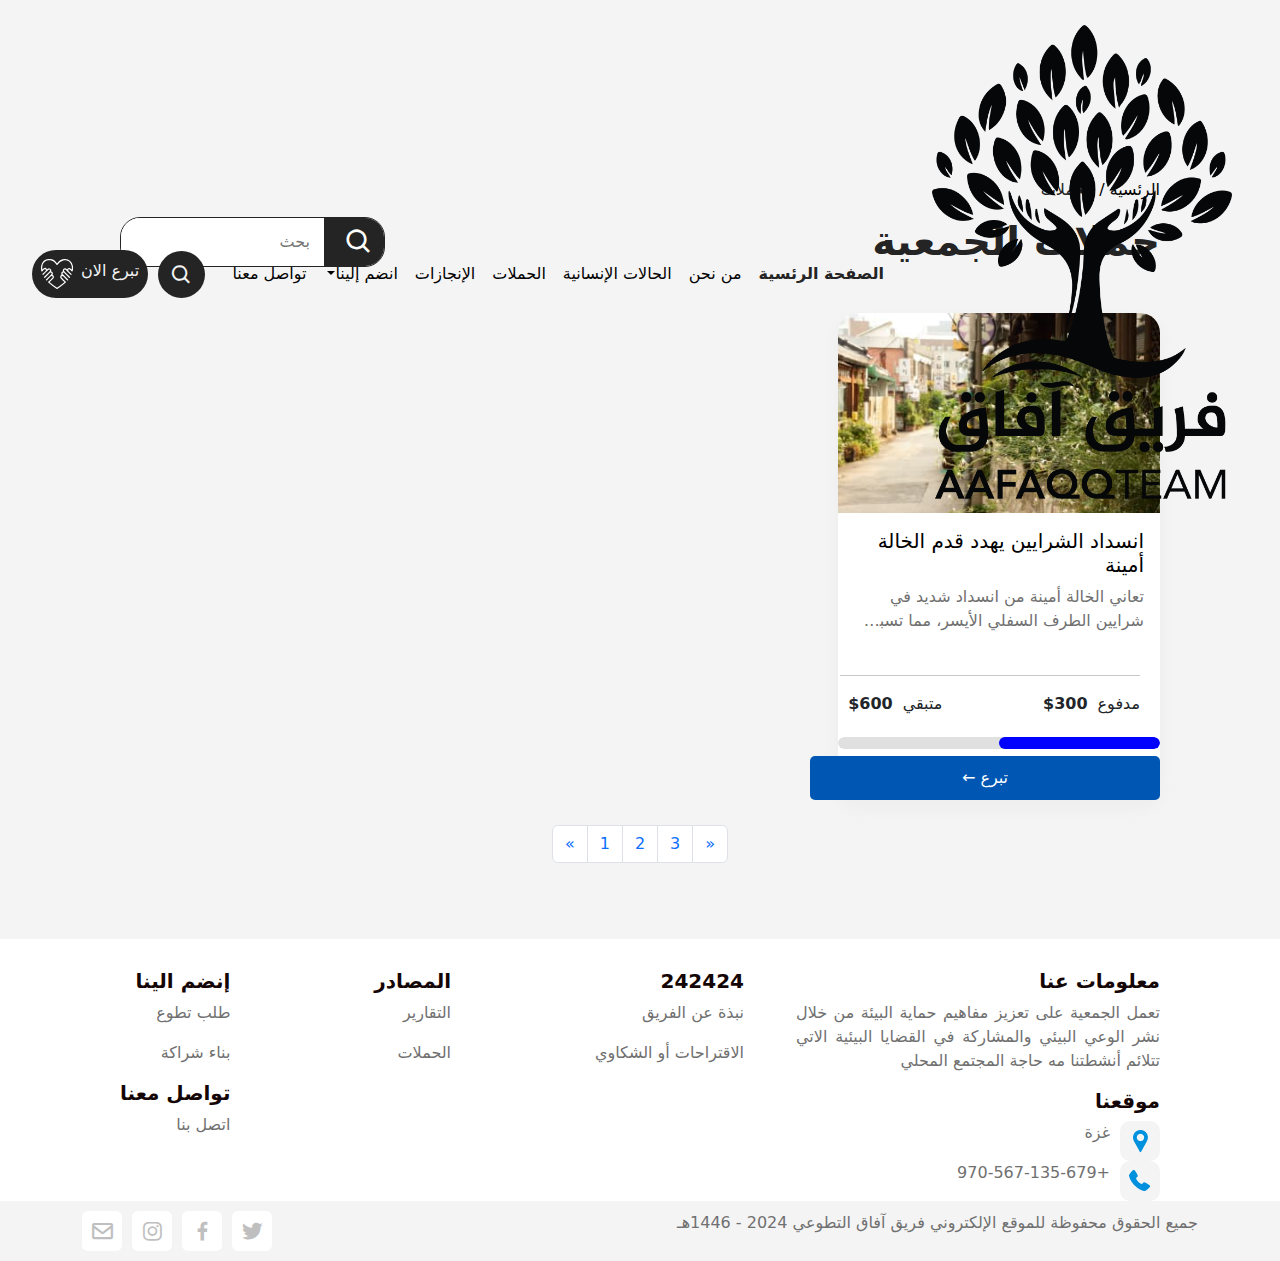
<file: news.html>
<!DOCTYPE html>
<html lang="en" dir="rtl">

  <head>
    <meta charset="UTF-8">
    <meta http-equiv="X-UA-Compatible" content="IE=edge">
    <meta name="viewport" content="width=device-width, initial-scale=1.0">
    <title>news</title>
    <link rel="stylesheet" href="css/style.css">
    <link rel="stylesheet" href="css/news.css" />
    <link rel="stylesheet" href="css/bootstrap.min.css">
    <link href='https://unpkg.com/boxicons@2.1.2/css/boxicons.min.css' rel='stylesheet'>
    </head>

  <body>
    <nav  class="navbar navbar-expand-lg " id="navbar">
      <div class="container-fluid ">
        <a class="navbar-brand" href="index.html"><img src="imges/Afaq1.png" alt=""></a>
        <button class="navbar-toggler" type="button" data-bs-toggle="collapse" data-bs-target="#navbarSupportedContent"
          aria-controls="navbarSupportedContent" aria-expanded="false" aria-label="Toggle navigation">
          <span class="navbar-toggler-icon"></span>
        </button>
        <div class="collapse navbar-collapse" id="navbarSupportedContent">
          <ul class="navbar-nav me-0 mb-0 mb-lg-0">
            <li class="nav-item">
              <a class="nav-link active" aria-current="page" href="index.html">الصفحة الرئسية</a>
            </li>
            <li class="nav-item dropdown  ">
              <a class="nav-link" href="aboutus.html">   من نحن</a>
            </li>
            <li class="nav-item">
              <a class="nav-link " href="news.html">الحالات الإنسانية</a>
            </li>  
            <li class="nav-item">
              <a class="nav-link " href="news.html">الحملات</a>
            </li>
            <li class="nav-item">
              <a class="nav-link " href="publications_and_reports.html">الإنجازات</a>
            </li>
            <li class="nav-item dropdown">
              <a class="nav-link dropdown-toggle" href="#" role="button" data-bs-toggle="dropdown"
                aria-expanded="false">انضم إلينا</a>

                <ul class="dropdown-menu">
                  <li><a class="dropdown-item" href="https://docs.google.com/forms/d/e/1FAIpQLSf6E1GcICwiEDVXylevce9KPycT0LNLXsvWCT3rEY5Izk41kA/viewform?usp=sharing">طلب تطوع</a></li>
          
                 
           
                  <li><a class="dropdown-item" href="https://docs.google.com/forms/d/e/1FAIpQLSe5k5p3ERbcytHu2wkTkd8M2Lwb6NvzOaSkadj7cWJBbVuayA/viewform?usp=dialog"> بناء الشركة</a></li>
                </ul>
            </li>
            <li class="nav-item">
              <a class="nav-link " href="contact_us.html">تواصل معنا</a>
            </li>
          </ul>


          <div class="btns">
            <div class="btnserch">
              <i class='bx bx-search' id="search"></i>
              <div>
                <div class="areasearch">
                  <div class="inputser">
                    <i class='bx bx-search searchnon' ></i>
                    <input type="text" placeholder="ابحث هنا">
                  </div>
                </div>
              </div>
            </div>
            <div class="btn_search">
              <a href="donate.html">
                <div class="btnnow">
                  <h6>تبرع الان</h6>
                  <svg xmlns="http://www.w3.org/2000/svg" xmlns:xlink="http://www.w3.org/1999/xlink" width="32.062" height="29.898" viewBox="0 0 32.062 29.898">
                    <defs>
                      <clipPath id="clip-path">
                        <rect id="Rectangle_14" data-name="Rectangle 14" width="32.062" height="29.898" fill="#fff"/>
                      </clipPath>
                    </defs>
                    <g id="Group_15" data-name="Group 15" clip-path="url(#clip-path)">
                      <path id="Path_128" data-name="Path 128" d="M32.051,9.019a11.049,11.049,0,0,1-.267,2.78c-.151.752-.639.9-1.2.376-.483-.457-.943-.939-1.416-1.407-.689-.682-1.245-.773-1.725-.29-.442.445-.34,1.029.3,1.671.836.84,1.679,1.673,2.513,2.515.3.305.619.66.2,1.065-.4.387-.758.117-1.073-.2q-2.16-2.162-4.322-4.322c-.147-.147-.294-.3-.454-.427a.883.883,0,0,0-1.245.025.927.927,0,0,0-.172,1.245,3.034,3.034,0,0,0,.523.614q2.421,2.43,4.849,4.853a5.08,5.08,0,0,1,.425.455.515.515,0,0,1,.012.688.558.558,0,0,1-.729.16,2.257,2.257,0,0,1-.528-.429q-2.1-2.09-4.192-4.187a3.578,3.578,0,0,0-.457-.422.936.936,0,0,0-1.258.054A.954.954,0,0,0,21.7,15.1a2.526,2.526,0,0,0,.449.514q2.246,2.252,4.5,4.5a3.558,3.558,0,0,1,.416.462.538.538,0,0,1-.055.739.531.531,0,0,1-.735.07,3.46,3.46,0,0,1-.465-.412q-1.7-1.695-3.4-3.394A2.832,2.832,0,0,0,22,17.2a.949.949,0,0,0-1.306.072.935.935,0,0,0-.052,1.3,6.52,6.52,0,0,0,.686.723c1.086,1.09,2.18,2.172,3.26,3.268.505.512.478.823-.061,1.3a58.338,58.338,0,0,1-7.854,5.826,1.041,1.041,0,0,1-1.254,0,58.355,58.355,0,0,1-7.854-5.826c-.539-.477-.567-.787-.062-1.3,1.124-1.14,2.261-2.267,3.392-3.4.132-.132.268-.262.395-.4a1.045,1.045,0,0,0,.113-1.5,1.02,1.02,0,0,0-1.5.1c-.673.649-1.327,1.319-1.989,1.98q-.927.926-1.854,1.851c-.292.29-.628.474-.975.123s-.162-.684.129-.976Q7.547,18,9.885,15.66a4.8,4.8,0,0,0,.428-.453,1.048,1.048,0,0,0-.054-1.368.992.992,0,0,0-1.36.018c-.236.2-.448.434-.669.654Q6.288,16.45,4.346,18.389a2.711,2.711,0,0,1-.466.41.567.567,0,0,1-.787-.109.529.529,0,0,1,.013-.738,5.3,5.3,0,0,1,.385-.407q2.424-2.427,4.849-4.854a3.4,3.4,0,0,0,.532-.607.924.924,0,0,0-.132-1.25.9.9,0,0,0-1.25-.056,10.027,10.027,0,0,0-.813.772Q4.8,13.422,2.928,15.3q-.154.154-.31.308c-.3.29-.633.458-.986.137-.37-.336-.188-.68.094-.975.344-.361.7-.71,1.054-1.063.587-.589,1.185-1.168,1.759-1.769a1,1,0,0,0,.107-1.446.966.966,0,0,0-1.49.049c-.578.538-1.114,1.121-1.688,1.663-.506.477-1.024.345-1.15-.32a11.517,11.517,0,0,1,.74-7.667A7.486,7.486,0,0,1,7.034.116a8.844,8.844,0,0,1,8.672,3.8c.321.425.437.307.69-.037A9.039,9.039,0,0,1,23.914,0,8.008,8.008,0,0,1,31.93,6.965a12.287,12.287,0,0,1,.121,2.054M1.389,10.534c.449-.407.805-.779,1.21-1.088a2.113,2.113,0,0,1,3.155.515c.262.409.4.363.718.083a2.165,2.165,0,0,1,2.692-.394A2.073,2.073,0,0,1,10.2,12.039a.387.387,0,0,0,.224.492,2.118,2.118,0,0,1,1.159,2.893.451.451,0,0,0,.209.612,2.177,2.177,0,0,1,.288,3.64c-1.022,1.036-2.047,2.069-3.091,3.082-.306.3-.346.468.014.771a63.845,63.845,0,0,0,6.417,4.736.988.988,0,0,0,1.24,0,63.725,63.725,0,0,0,6.417-4.736c.35-.3.342-.464.027-.771C22,21.691,20.9,20.611,19.84,19.5a2.129,2.129,0,0,1,.343-3.387c.384-.254.4-.457.257-.857a2.078,2.078,0,0,1,1.046-2.636.582.582,0,0,0,.377-.757,2.077,2.077,0,0,1,1.261-2.328,2.229,2.229,0,0,1,2.568.556c.148.133.254.4.517.054,1.122-1.481,2.454-1.56,3.78-.265a1.888,1.888,0,0,0,.727.59,9.455,9.455,0,0,0,.014-3.208c-.6-4.5-4.483-6.609-8.421-5.879A8.157,8.157,0,0,0,16.775,5.49c-.513.836-.958.845-1.456.014A9.893,9.893,0,0,0,13.188,3C9.239-.328,2.366,1.091,1.407,6.936a9.241,9.241,0,0,0-.018,3.6" transform="translate(0 0)" fill="#fff"/>
                    </g>
                  </svg>
                  
                </div>
              </a>

            </div>
            
        </div>

      </div>
    </nav>

    <div class="containerr">
    <section class="hedsid" >
         <h6><a href="index.html">الرئسية / </a></h6><h6> الحملات  </h6>
    </section>

    <section class="allnewss">
        <div class="newss">
            <h1>حملات الجمعية</h1>
            <div class="serch-news">
                <i class='bx bx-search'></i>
                <input type="text" placeholder="بحث">
            </div>
        </div>
        
        
        <div class="allcardnews">
          <div class="card cardNews">
              <a href="news_details.html"> 
                  <img src="imges/ii2.png" class="card-img-top" alt="...">
              </a>
              <div class="card-body">
                  <a href="news_details.html">
                      <h5 class="card-title">انسداد الشرايين يهدد قدم الخالة أمينة</h5>
                  </a>
                  <p class="card-text">
                      تعاني الخالة أمينة من انسداد شديد في شرايين الطرف السفلي الأيسر، مما تسبب لها بآلام مبرحة وحرمانها من...
                  </p>
              </div>
      
              <div class="zz">
                  <hr>
              </div>
      
              <div class="tt">
                  <div class="tt1">
                      <p class="gf">مدفوع</p>
                      <p class="cx">$300</p>
                  </div>
                  <div class="tt1">
                      <p class="gf">متبقي</p>
                      <p class="cx">$600</p>
                  </div>
              </div>
      
              <!-- Progress Bar -->
              <div class="tt2">
                <progress value="300" max="600"></progress>
            </div>
             

              <button class="donate-btn">تبرع ←</button>
          </div>
      </div>
      

<div class="pagg">
  <nav dir="ltr" aria-label="Page navigation example">
    <ul class="pagination">
      <li class="page-item">
        <a class="page-link" href="#" aria-label="Previous">
          <span aria-hidden="true">&laquo;</span>
        </a>
      </li>
      <li class="page-item"><a class="page-link" href="#">1</a></li>
      <li class="page-item"><a class="page-link" href="#">2</a></li>
      <li class="page-item"><a class="page-link" href="#">3</a></li>
      <li class="page-item">
        <a class="page-link" href="#" aria-label="Next">
          <span aria-hidden="true">&raquo;</span>
        </a>
      </li>
    </ul>
  </nav>
</div>




    </section>

    </div>
  


    <footer class="footer">

      <div class="containerr">
  
        <div class="allfooter">
          <div class="rightfooter">
            <h5>معلومات عنا</h5>
            <p>تعمل الجمعية على تعزيز مفاهيم حماية البيئة من
              خلال نشر الوعي البيئي والمشاركة في القضايا البيئية
              الاتي تتلائم أنشطتنا مه حاجة المجتمع المحلي
            </p>
  
            <div>
              <h5>
                موقعنا
              </h5>
  
              <div class="point">
                <div class="imgpoint">
                  <img src="imges/Group 7813.png" alt="">
                </div>
                <p>غزة
                </p>
              </div>
              <div class="point">
                <div class="imgpoint">
                  <img src="imges/Group 9.png" alt="">
                </div>
  
                <p>+970-567-135-679</p>
              </div>
            </div>
  
  
          </div>
  
          <div class="leftfooter">
       
            <div class="ppfoter">
              <h5>242424</h5>
              <p><a href="aboutus.html">نبذة عن الفريق</a></p>
              <p><a href="https://docs.google.com/forms/d/e/1FAIpQLSdscw_I3gj2XqzrTL4S2FRk_HCOT6vbi-m3hHJV4XQ_79em0A/viewform?usp=dialog">الاقتراحات أو الشكاوي</a></p>
              
  
            </div>
            <div class="ppfoter">
              <h5>المصادر</h5>
              <p><a href="https://www.facebook.com/photo/?fbid=122119089410698919&set=a.122095142924698919">التقارير</a></p>
              <p><a href="https://www.facebook.com/aafaqq.team">الحملات</a></p>
             
              
            </div>
            <div class="ppfoter">
              <h5>إنضم الينا</h5>
  
              <p><a href="https://docs.google.com/forms/d/e/1FAIpQLSf6E1GcICwiEDVXylevce9KPycT0LNLXsvWCT3rEY5Izk41kA/viewform?usp=sharing">طلب تطوع </a></p>
              <p><a href="https://docs.google.com/forms/d/e/1FAIpQLSe5k5p3ERbcytHu2wkTkd8M2Lwb6NvzOaSkadj7cWJBbVuayA/viewform?usp=dialog">بناء شراكة</a></p>
              <h5> تواصل معنا</h5>
              <p><a href="https://api.whatsapp.com/send?phone=970567135679"> اتصل بنا</a></p>
              
            </div>
  
          </div>
  
        </div>
      </div>
      <div class="footerbotn">
        <div class="container ">
          <div class="footerall">
            <p> جميع الحقوق محفوظة للموقع الإلكتروني فريق آفاق التطوعي 2024 - 1446هـ </p>
            <div class="alliconbt">
              <a href="https://x.com/aafaqqteam">
                <div class="icon_footericon">
                  <div class="imgfooticon">
                    <i class='bx bxl-twitter'></i>
                  </div>
                </div>
              </a>
              <a href="https://www.facebook.com/aafaqq.team">
                <div class="icon_footericon">
                  <div class="imgfooticon">
                    <i class='bx bxl-facebook'></i>
                  </div>
                </div>
              </a>
              <a href="https://www.instagram.com/aafaqq_team">
                <div class="icon_footericon">
                  <div class="imgfooticon">
                    <i class='bx bxl-instagram'></i>
                  </div>
                </div>
              </a>
              <a href="mailto:aafaqqteam@gmail.com">
                <div class="icon_footericon">
                  <div class="imgfooticon">
                    <i class='bx bx-envelope'></i>
                  </div>
                </div>
              </a>
             
            </div>
  
          </div>
        </div>
  
      </div>
  
      </div>

    <script src="js/jquery library.js"></script>
    <script src="js/bootstrap.min.js"></script>
    <script src="js/main.js"></script>
  </body>

  

  </html>
</file>
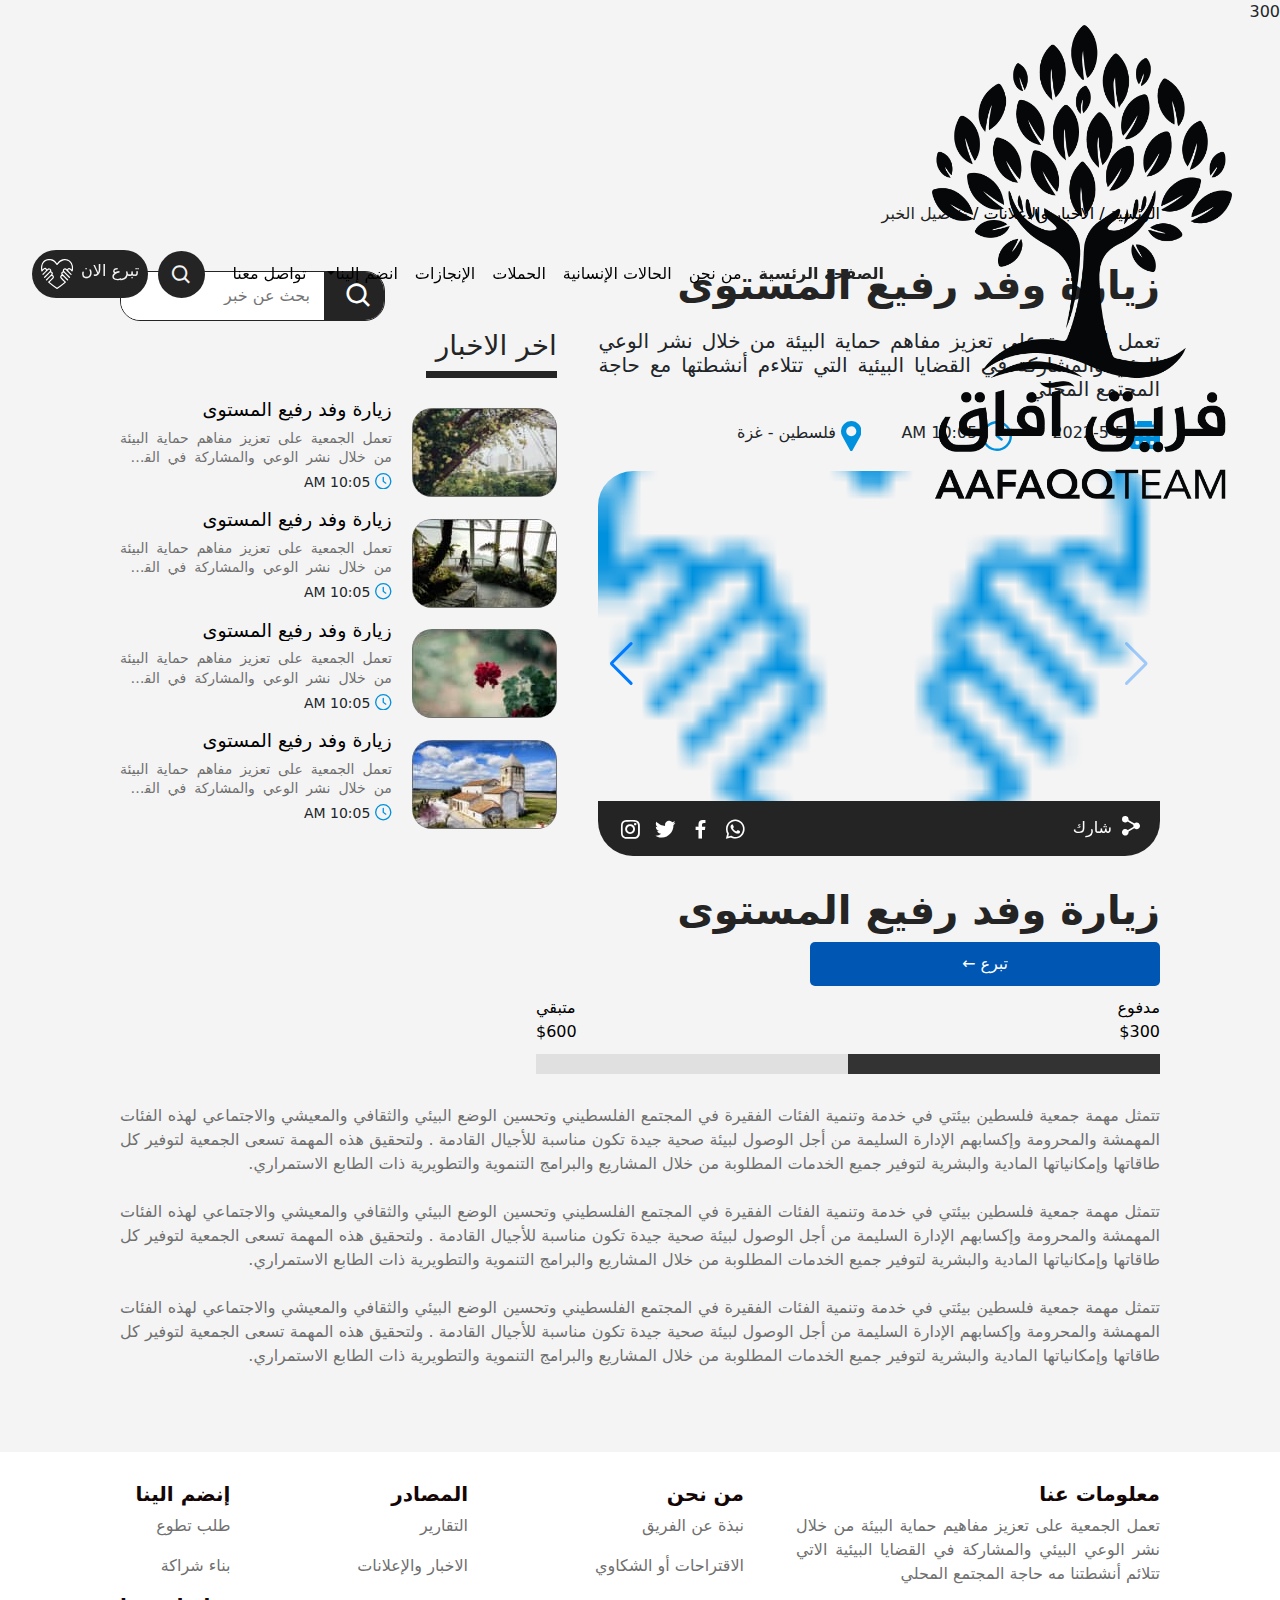
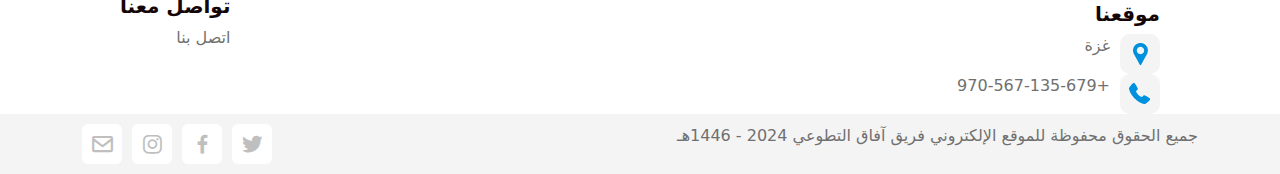
<file: news_details.html>
<!DOCTYPE html>
<html lang="en" dir="">

<head>
  <meta charset="UTF-8">
  <meta http-equiv="X-UA-Compatible" content="IE=edge">
  <meta name="viewport" content="width=device-width, initial-scale=1.0">
  <title> News Details</title>
  <link rel="stylesheet" href="css/style.css">
  <link rel="stylesheet" href="css/news.css" />300
  <link rel="stylesheet" href="css/news_details.css">
  <link rel="stylesheet" href="css/swiper.css" />
  <link rel="stylesheet" href="css/bootstrap.min.css">
  <link href='https://unpkg.com/boxicons@2.1.2/css/boxicons.min.css' rel='stylesheet'>
</head>

<body>

  <nav  class="navbar navbar-expand-lg " id="navbar">
    <div class="container-fluid ">
      <a class="navbar-brand" href="index.html"><img src="imges/Afaq1.png" alt=""></a>
      <button class="navbar-toggler" type="button" data-bs-toggle="collapse" data-bs-target="#navbarSupportedContent"
        aria-controls="navbarSupportedContent" aria-expanded="false" aria-label="Toggle navigation">
        <span class="navbar-toggler-icon"></span>
      </button>
      <div class="collapse navbar-collapse" id="navbarSupportedContent">
        <ul class="navbar-nav me-0 mb-0 mb-lg-0">
          <li class="nav-item">
            <a class="nav-link active" aria-current="page" href="index.html">الصفحة الرئسية</a>
          </li>
          <li class="nav-item dropdown  ">
            <a class="nav-link" href="aboutus.html">   من نحن</a>
          </li>
          <li class="nav-item">
            <a class="nav-link " href="news.html">الحالات الإنسانية</a>
          </li>  
          <li class="nav-item">
            <a class="nav-link " href="news.html">الحملات</a>
          </li>
          <li class="nav-item">
            <a class="nav-link " href="publications_and_reports.html">الإنجازات</a>
          </li>
          <li class="nav-item dropdown">
            <a class="nav-link dropdown-toggle" href="#" role="button" data-bs-toggle="dropdown"
              aria-expanded="false">انضم إلينا</a>

              <ul class="dropdown-menu">
                <li><a class="dropdown-item" href="https://docs.google.com/forms/d/e/1FAIpQLSf6E1GcICwiEDVXylevce9KPycT0LNLXsvWCT3rEY5Izk41kA/viewform?usp=sharing">طلب تطوع</a></li>
        
               
         
                <li><a class="dropdown-item" href="https://docs.google.com/forms/d/e/1FAIpQLSe5k5p3ERbcytHu2wkTkd8M2Lwb6NvzOaSkadj7cWJBbVuayA/viewform?usp=dialog"> بناء الشركة</a></li>
              </ul>
          </li>
          <li class="nav-item">
            <a class="nav-link " href="contact_us.html">تواصل معنا</a>
          </li>
        </ul>


        <div class="btns">
          <div class="btnserch">
            <i class='bx bx-search' id="search"></i>
            <div>
              <div class="areasearch">
                <div class="inputser">
                  <i class='bx bx-search searchnon' ></i>
                  <input type="text" placeholder="ابحث هنا">
                </div>
              </div>
            </div>
          </div>
          <div class="btn_search">
            <a href="donate.html">
              <div class="btnnow">
                <h6>تبرع الان</h6>
                <svg xmlns="http://www.w3.org/2000/svg" xmlns:xlink="http://www.w3.org/1999/xlink" width="32.062" height="29.898" viewBox="0 0 32.062 29.898">
                  <defs>
                    <clipPath id="clip-path">
                      <rect id="Rectangle_14" data-name="Rectangle 14" width="32.062" height="29.898" fill="#fff"/>
                    </clipPath>
                  </defs>
                  <g id="Group_15" data-name="Group 15" clip-path="url(#clip-path)">
                    <path id="Path_128" data-name="Path 128" d="M32.051,9.019a11.049,11.049,0,0,1-.267,2.78c-.151.752-.639.9-1.2.376-.483-.457-.943-.939-1.416-1.407-.689-.682-1.245-.773-1.725-.29-.442.445-.34,1.029.3,1.671.836.84,1.679,1.673,2.513,2.515.3.305.619.66.2,1.065-.4.387-.758.117-1.073-.2q-2.16-2.162-4.322-4.322c-.147-.147-.294-.3-.454-.427a.883.883,0,0,0-1.245.025.927.927,0,0,0-.172,1.245,3.034,3.034,0,0,0,.523.614q2.421,2.43,4.849,4.853a5.08,5.08,0,0,1,.425.455.515.515,0,0,1,.012.688.558.558,0,0,1-.729.16,2.257,2.257,0,0,1-.528-.429q-2.1-2.09-4.192-4.187a3.578,3.578,0,0,0-.457-.422.936.936,0,0,0-1.258.054A.954.954,0,0,0,21.7,15.1a2.526,2.526,0,0,0,.449.514q2.246,2.252,4.5,4.5a3.558,3.558,0,0,1,.416.462.538.538,0,0,1-.055.739.531.531,0,0,1-.735.07,3.46,3.46,0,0,1-.465-.412q-1.7-1.695-3.4-3.394A2.832,2.832,0,0,0,22,17.2a.949.949,0,0,0-1.306.072.935.935,0,0,0-.052,1.3,6.52,6.52,0,0,0,.686.723c1.086,1.09,2.18,2.172,3.26,3.268.505.512.478.823-.061,1.3a58.338,58.338,0,0,1-7.854,5.826,1.041,1.041,0,0,1-1.254,0,58.355,58.355,0,0,1-7.854-5.826c-.539-.477-.567-.787-.062-1.3,1.124-1.14,2.261-2.267,3.392-3.4.132-.132.268-.262.395-.4a1.045,1.045,0,0,0,.113-1.5,1.02,1.02,0,0,0-1.5.1c-.673.649-1.327,1.319-1.989,1.98q-.927.926-1.854,1.851c-.292.29-.628.474-.975.123s-.162-.684.129-.976Q7.547,18,9.885,15.66a4.8,4.8,0,0,0,.428-.453,1.048,1.048,0,0,0-.054-1.368.992.992,0,0,0-1.36.018c-.236.2-.448.434-.669.654Q6.288,16.45,4.346,18.389a2.711,2.711,0,0,1-.466.41.567.567,0,0,1-.787-.109.529.529,0,0,1,.013-.738,5.3,5.3,0,0,1,.385-.407q2.424-2.427,4.849-4.854a3.4,3.4,0,0,0,.532-.607.924.924,0,0,0-.132-1.25.9.9,0,0,0-1.25-.056,10.027,10.027,0,0,0-.813.772Q4.8,13.422,2.928,15.3q-.154.154-.31.308c-.3.29-.633.458-.986.137-.37-.336-.188-.68.094-.975.344-.361.7-.71,1.054-1.063.587-.589,1.185-1.168,1.759-1.769a1,1,0,0,0,.107-1.446.966.966,0,0,0-1.49.049c-.578.538-1.114,1.121-1.688,1.663-.506.477-1.024.345-1.15-.32a11.517,11.517,0,0,1,.74-7.667A7.486,7.486,0,0,1,7.034.116a8.844,8.844,0,0,1,8.672,3.8c.321.425.437.307.69-.037A9.039,9.039,0,0,1,23.914,0,8.008,8.008,0,0,1,31.93,6.965a12.287,12.287,0,0,1,.121,2.054M1.389,10.534c.449-.407.805-.779,1.21-1.088a2.113,2.113,0,0,1,3.155.515c.262.409.4.363.718.083a2.165,2.165,0,0,1,2.692-.394A2.073,2.073,0,0,1,10.2,12.039a.387.387,0,0,0,.224.492,2.118,2.118,0,0,1,1.159,2.893.451.451,0,0,0,.209.612,2.177,2.177,0,0,1,.288,3.64c-1.022,1.036-2.047,2.069-3.091,3.082-.306.3-.346.468.014.771a63.845,63.845,0,0,0,6.417,4.736.988.988,0,0,0,1.24,0,63.725,63.725,0,0,0,6.417-4.736c.35-.3.342-.464.027-.771C22,21.691,20.9,20.611,19.84,19.5a2.129,2.129,0,0,1,.343-3.387c.384-.254.4-.457.257-.857a2.078,2.078,0,0,1,1.046-2.636.582.582,0,0,0,.377-.757,2.077,2.077,0,0,1,1.261-2.328,2.229,2.229,0,0,1,2.568.556c.148.133.254.4.517.054,1.122-1.481,2.454-1.56,3.78-.265a1.888,1.888,0,0,0,.727.59,9.455,9.455,0,0,0,.014-3.208c-.6-4.5-4.483-6.609-8.421-5.879A8.157,8.157,0,0,0,16.775,5.49c-.513.836-.958.845-1.456.014A9.893,9.893,0,0,0,13.188,3C9.239-.328,2.366,1.091,1.407,6.936a9.241,9.241,0,0,0-.018,3.6" transform="translate(0 0)" fill="#fff"/>
                  </g>
                </svg>
                
              </div>
            </a>

          </div>
          
      </div>

    </div>
  </nav>


  <div class="containerr">
    <section class="hedsid">
      <h6><a href="index.html">الرئسية / </a><a href="news.html">الاخبار والاعلانات / </a></h6>
      <h6> تفاصيل الخبر </h6>
    </section>

    <section class="allnewss">
      <div class="newss">
        <h1> زيارة وفد رفيع المستوى</h1>
        <div class="serch-news">
          <i class='bx bx-search'></i>
          <input type="text" placeholder="بحث عن خبر">
        </div>
      </div>

      <div class="allnewsdetails">

        <div class="right_newsdeta">
          <h5>
            تعمل الجمعية على تعزيز مفاهم حماية البيئة من خلال نشر الوعي البيئي
            والمشاركة في القضايا البيئية التي تتلاءم أنشطتها مع حاجة المجتمع المحلي
          </h5>

          <div class="icons_ns">
            <div class="icon_n">
              <svg id="Group_35" data-name="Group 35" xmlns="http://www.w3.org/2000/svg"
                xmlns:xlink="http://www.w3.org/1999/xlink" width="30" height="27.954" viewBox="0 0 30 27.954">
                <defs>
                  <clipPath id="clip-path">
                    <rect id="Rectangle_23" data-name="Rectangle 23" width="30" height="27.954" fill="#0091de" />
                  </clipPath>
                </defs>
                <g id="Group_34" data-name="Group 34" clip-path="url(#clip-path)">
                  <path id="Path_141" data-name="Path 141"
                    d="M15.117,65.276H29.227c.845,0,.869.023.869.858q0,7.887,0,15.774a3.13,3.13,0,0,1-3.255,3.27q-12.046.013-24.093,0c-1.6,0-2.594-1.079-2.622-2.86C.1,80.781.118,79.24.118,77.7q0-5.792,0-11.584c0-.811.026-.837.826-.838q7.086,0,14.172,0M14.762,68.9c-.349,0-.7.006-1.047,0-.574-.012-.823.3-.83.837q-.012.986,0,1.972a.729.729,0,0,0,.788.822c.719.009,1.438,0,2.156,0a.615.615,0,0,0,.694-.68q.006-.585.007-1.171c.005-1.848.129-1.8-1.768-1.78M5.591,70.671c0,.327-.007.655,0,.982.017.673.212.868.892.878.634.009,1.269,0,1.9,0a.74.74,0,0,0,.829-.784c.02-.716.015-1.432,0-2.148a.645.645,0,0,0-.7-.694c-.388-.013-.778-.006-1.166-.009-1.853-.015-1.782-.079-1.767,1.776m14.767,0c0,.328-.009.657,0,.984.022.7.2.87.889.879.636.009,1.272-.006,1.908,0A.744.744,0,0,0,24,71.706c.014-.656.02-1.313,0-1.969-.017-.615-.25-.822-.886-.839-.328-.009-.656,0-.985,0-1.884-.013-1.784-.08-1.773,1.772m0,8.4c0,.287-.005.574,0,.86.016.751.214.959.944.972q.86.015,1.721,0c.755-.014.97-.236.982-1.01.009-.533.007-1.065,0-1.6-.008-.848-.2-1.029-1.065-1.038-.266,0-.533,0-.8,0-1.9-.005-1.793-.121-1.786,1.814m-14.767,0c0,1.832,0,1.832,1.809,1.832S9.221,80.9,9.229,79.1c.008-1.87.118-1.856-1.849-1.846-1.881.01-1.8-.124-1.79,1.821m10.939-.012c0-.327-.009-.655,0-.982.018-.562-.235-.84-.807-.823-.327.01-.655,0-.982,0-1.86,0-1.86,0-1.86,1.836,0,1.813,0,1.813,1.8,1.813,1.845,0,1.845,0,1.843-1.844"
                    transform="translate(-0.098 -57.232)" fill="#0091de" />
                  <path id="Path_142" data-name="Path 142"
                    d="M14.959,6.257q-7.055,0-14.109,0c-.81,0-.843-.018-.825-.828A18.673,18.673,0,0,1,.12,2.172,2.447,2.447,0,0,1,2.756.013C3.372.011,3.99.044,4.6,0c.578-.037.826.15.786.759-.042.634-.017,1.273-.006,1.909.011.616.345,1.02.829,1.027s.832-.384.844-1c.013-.678.018-1.356,0-2.033C7.047.2,7.206,0,7.7.006q6.9.02,13.8,0c.466,0,.618.192.612.623q-.017,1.047,0,2.095a.883.883,0,0,0,.811.975c.483.015.849-.393.861-.995.014-.678.028-1.356,0-2.033-.023-.518.19-.685.687-.666C25.254.035,26.036,0,26.816.02a3.124,3.124,0,0,1,3.078,3.125c.006.76,0,1.52,0,2.28,0,.815-.018.832-.825.832q-6.839,0-13.678,0h-.431"
                    transform="translate(0 0)" fill="#0091de" />
                </g>
              </svg>
              <p>2022-5-5</p>
            </div>
            <div class="icon_n">
              <svg id="Group_37" data-name="Group 37" xmlns="http://www.w3.org/2000/svg"
                xmlns:xlink="http://www.w3.org/1999/xlink" width="30" height="30.019" viewBox="0 0 30 30.019">
                <defs>
                  <clipPath id="clip-path">
                    <rect id="Rectangle_24" data-name="Rectangle 24" width="30" height="30.019" fill="#0091de" />
                  </clipPath>
                </defs>
                <g id="Group_36" data-name="Group 36" clip-path="url(#clip-path)">
                  <path id="Path_143" data-name="Path 143"
                    d="M30,14.988A15,15,0,1,1,15,0,15.031,15.031,0,0,1,30,14.988m-2.417.029A12.572,12.572,0,1,0,15.017,27.582,12.638,12.638,0,0,0,27.582,15.017"
                    transform="translate(0 0)" fill="#0091de" />
                  <path id="Path_144" data-name="Path 144"
                    d="M120.6,63.564c0,.934.016,1.868-.008,2.8a.955.955,0,0,0,.437.88c1.223.9,2.433,1.813,3.641,2.731a1.2,1.2,0,0,1,.538,1.318,1.224,1.224,0,0,1-.959.918,1.144,1.144,0,0,1-.986-.246q-2.3-1.7-4.579-3.425a1.249,1.249,0,0,1-.5-1.065c0-2.276-.005-4.552.006-6.827a1.2,1.2,0,1,1,2.406,0c.014.972,0,1.945,0,2.918Z"
                    transform="translate(-104.382 -52.444)" fill="#0091de" />
                </g>
              </svg>
              <p>AM 10:05</p>
            </div>
            <div class="icon_n">
              <svg id="Group_38" class="po" data-name="Group 38" xmlns="http://www.w3.org/2000/svg"
                xmlns:xlink="http://www.w3.org/1999/xlink" width="20.547" height="30.764" viewBox="0 0 20.547 30.764">
                <defs>
                  <clipPath id="clip-path">
                    <rect id="Rectangle_5" data-name="Rectangle 5" width="20.547" height="30.764" fill="#0091de" />
                  </clipPath>
                </defs>
                <g id="Group_6" data-name="Group 6" clip-path="url(#clip-path)">
                  <path id="Path_115" data-name="Path 115"
                    d="M10.032,30.764a1.228,1.228,0,0,1-.455-.5q-2.909-5.266-5.822-10.53C2.861,18.109,1.939,16.5,1.09,14.86A9.769,9.769,0,0,1,.033,9.519a10.021,10.021,0,0,1,2.981-6.51A9.947,9.947,0,0,1,10,0,10,10,0,0,1,17.49,2.966,10,10,0,0,1,20.439,8.8a10.873,10.873,0,0,1-1.519,7.1c-2.532,4.5-5,9.028-7.5,13.544-.155.28-.317.556-.466.839a1.156,1.156,0,0,1-.44.478Zm.231-25.572a5.079,5.079,0,1,0,5.1,5.059,5.075,5.075,0,0,0-5.1-5.059"
                    transform="translate(0 0)" fill="#0091de" />
                </g>
              </svg>
              <p>فلسطين - غزة</p>
            </div>
          </div>
          
          <div class="img_news">
            <div class="swiper mySwiper5 ">
              <div class="swiper-wrapper">
                <div class="swiper-slide imgnewsd">
                  <img src="imges/Group 15.png" alt="">
                </div>
                <div class="swiper-slide imgnewsd">
                  <img src="imges/خبر.png" alt="">
                </div>
                <div class="swiper-slide imgnewsd">
                  <img src="imges/Component 33 – 4.png" alt="">
                </div>
              </div>
              <div class="swiper-button-next"></div>
              <div class="swiper-button-prev"></div>
            </div>


            <div class="sotial_news">
              <a href="">
                <div class="shersotio">
                  <svg xmlns="http://www.w3.org/2000/svg" xmlns:xlink="http://www.w3.org/1999/xlink" width="17.979"
                    height="19.58" viewBox="0 0 17.979 19.58">
                    <defs>
                      <clipPath id="clip-path">
                        <rect id="Rectangle_33" data-name="Rectangle 33" width="17.979" height="19.58" fill="#fff" />
                      </clipPath>
                    </defs>
                    <g id="Group_57" data-name="Group 57" clip-path="url(#clip-path)">
                      <path id="Path_157" data-name="Path 157"
                        d="M3.316,0A3.268,3.268,0,0,0,.008,3.16a3.306,3.306,0,0,0,2.84,3.378A3.139,3.139,0,0,0,5.4,5.8a.512.512,0,0,1,.7-.048Q8.619,7.215,11.16,8.643a.48.48,0,0,1,.279.613,2.438,2.438,0,0,0,.006,1.1.421.421,0,0,1-.222.535c-1.758.993-3.515,1.987-5.262,3-.268.155-.392,0-.557-.134a3.3,3.3,0,1,0,1.17,2.853,1.035,1.035,0,0,0,.024-.377c-.174-.562.1-.821.57-1.078,1.659-.909,3.3-1.86,4.935-2.8a.432.432,0,0,1,.571.034,3.252,3.252,0,0,0,3.967.055,3.3,3.3,0,0,0-2.188-5.943,3.121,3.121,0,0,0-1.782.7.4.4,0,0,1-.538.05C10.35,6.211,8.566,5.187,6.771,4.183c-.284-.159-.213-.367-.2-.582A3.275,3.275,0,0,0,3.959.052,3.294,3.294,0,0,0,3.316,0"
                        transform="translate(0 0)" fill="#fff" />
                    </g>
                  </svg>
                  <p>شارك</p>
                </div>
              </a>

              <div class="icon_sot">
                <a href=""><i class='bx bxl-whatsapp' style='color:#ffffff'></i></a>
                <a href=""><i class='bx bxl-facebook' style='color:#ffffff'></i></a>
                <a href=""><i class='bx bxl-twitter' style='color:#ffffff'></i></a>
                <a href=""><i class='bx bxl-instagram' style='color:#ffffff'></i></a>
              </div>
            </div>
          <!-- </div> -->
        </div>
      </div>


        <div class="left_newsdeta">
          <div class="newssss">
            <h3>اخر الاخبار</h3>
            <div class="line_news"></div>
          </div>


          <div class="allcnew">

            <div class="lastnews">
              <div class="imglnews">
                <img src="imges/in1.jpg" alt="">
              </div>
              <div class="textlnews">
                <a href="#">
                  <h6>زيارة وفد رفيع المستوى</h6>
                </a>
                <p>تعمل الجمعية على تعزيز مفاهم حماية البيئة من خلال نشر الوعي
                  والمشاركة في القضايا البيئية التي تتلاءم </p>
                <div class="nononews">
                  <svg id="Group_37" data-name="Group 37" xmlns="http://www.w3.org/2000/svg"
                    xmlns:xlink="http://www.w3.org/1999/xlink" width="16.477" height="16.487"
                    viewBox="0 0 16.477 16.487">
                    <defs>
                      <clipPath id="clip-path">
                        <rect id="Rectangle_24" data-name="Rectangle 24" width="16.477" height="16.487"
                          fill="#0091de" />
                      </clipPath>
                    </defs>
                    <g id="Group_36" data-name="Group 36" clip-path="url(#clip-path)">
                      <path id="Path_143" data-name="Path 143"
                        d="M16.476,8.232A8.238,8.238,0,1,1,8.24,0a8.256,8.256,0,0,1,8.236,8.232m-1.327.016a6.905,6.905,0,1,0-6.9,6.9,6.941,6.941,0,0,0,6.9-6.9"
                        transform="translate(0 0)" fill="#0091de" />
                      <path id="Path_144" data-name="Path 144"
                        d="M119.511,61.677c0,.513.009,1.026,0,1.538a.524.524,0,0,0,.24.483c.672.493,1.336,1,2,1.5a.659.659,0,0,1,.3.724.672.672,0,0,1-.527.5.628.628,0,0,1-.541-.135q-1.261-.935-2.515-1.881a.686.686,0,0,1-.275-.585c0-1.25,0-2.5,0-3.75a.662.662,0,1,1,1.322,0c.008.534,0,1.068,0,1.6Z"
                        transform="translate(-110.603 -55.57)" fill="#0091de" />
                    </g>
                  </svg>
                  <p>AM 10:05</p>
                </div>
              </div>
            </div>

            <div class="lastnews">
              <div class="imglnews">
                <img src="imges/in2.jpg" alt="">
              </div>
              <div class="textlnews">
                <a href="#">
                  <h6>زيارة وفد رفيع المستوى</h6>
                </a>
                <p>تعمل الجمعية على تعزيز مفاهم حماية البيئة من خلال نشر الوعي
                  والمشاركة في القضايا البيئية التي تتلاءم </p>
                <div class="nononews">
                  <svg id="Group_37" data-name="Group 37" xmlns="http://www.w3.org/2000/svg"
                    xmlns:xlink="http://www.w3.org/1999/xlink" width="16.477" height="16.487"
                    viewBox="0 0 16.477 16.487">
                    <defs>
                      <clipPath id="clip-path">
                        <rect id="Rectangle_24" data-name="Rectangle 24" width="16.477" height="16.487"
                          fill="#0091de" />
                      </clipPath>
                    </defs>
                    <g id="Group_36" data-name="Group 36" clip-path="url(#clip-path)">
                      <path id="Path_143" data-name="Path 143"
                        d="M16.476,8.232A8.238,8.238,0,1,1,8.24,0a8.256,8.256,0,0,1,8.236,8.232m-1.327.016a6.905,6.905,0,1,0-6.9,6.9,6.941,6.941,0,0,0,6.9-6.9"
                        transform="translate(0 0)" fill="#0091de" />
                      <path id="Path_144" data-name="Path 144"
                        d="M119.511,61.677c0,.513.009,1.026,0,1.538a.524.524,0,0,0,.24.483c.672.493,1.336,1,2,1.5a.659.659,0,0,1,.3.724.672.672,0,0,1-.527.5.628.628,0,0,1-.541-.135q-1.261-.935-2.515-1.881a.686.686,0,0,1-.275-.585c0-1.25,0-2.5,0-3.75a.662.662,0,1,1,1.322,0c.008.534,0,1.068,0,1.6Z"
                        transform="translate(-110.603 -55.57)" fill="#0091de" />
                    </g>
                  </svg>
                  <p>AM 10:05</p>
                </div>
              </div>
            </div>

            <div class="lastnews">
              <div class="imglnews">
                <img src="imges/in3.jpg" alt="">
              </div>
              <div class="textlnews">
                <a href="#">
                  <h6>زيارة وفد رفيع المستوى</h6>
                </a>
                <p>تعمل الجمعية على تعزيز مفاهم حماية البيئة من خلال نشر الوعي
                  والمشاركة في القضايا البيئية التي تتلاءم </p>
                <div class="nononews">
                  <svg id="Group_37" data-name="Group 37" xmlns="http://www.w3.org/2000/svg"
                    xmlns:xlink="http://www.w3.org/1999/xlink" width="16.477" height="16.487"
                    viewBox="0 0 16.477 16.487">
                    <defs>
                      <clipPath id="clip-path">
                        <rect id="Rectangle_24" data-name="Rectangle 24" width="16.477" height="16.487"
                          fill="#0091de" />
                      </clipPath>
                    </defs>
                    <g id="Group_36" data-name="Group 36" clip-path="url(#clip-path)">
                      <path id="Path_143" data-name="Path 143"
                        d="M16.476,8.232A8.238,8.238,0,1,1,8.24,0a8.256,8.256,0,0,1,8.236,8.232m-1.327.016a6.905,6.905,0,1,0-6.9,6.9,6.941,6.941,0,0,0,6.9-6.9"
                        transform="translate(0 0)" fill="#0091de" />
                      <path id="Path_144" data-name="Path 144"
                        d="M119.511,61.677c0,.513.009,1.026,0,1.538a.524.524,0,0,0,.24.483c.672.493,1.336,1,2,1.5a.659.659,0,0,1,.3.724.672.672,0,0,1-.527.5.628.628,0,0,1-.541-.135q-1.261-.935-2.515-1.881a.686.686,0,0,1-.275-.585c0-1.25,0-2.5,0-3.75a.662.662,0,1,1,1.322,0c.008.534,0,1.068,0,1.6Z"
                        transform="translate(-110.603 -55.57)" fill="#0091de" />
                    </g>
                  </svg>
                  <p>AM 10:05</p>
                </div>
              </div>
            </div>

            <div class="lastnews">
              <div class="imglnews">
                <img src="imges/in4.jpg" alt="">
              </div>
              <div class="textlnews">
                <a href="#">
                  <h6>زيارة وفد رفيع المستوى</h6>
                </a>
                <p>تعمل الجمعية على تعزيز مفاهم حماية البيئة من خلال نشر الوعي
                  والمشاركة في القضايا البيئية التي تتلاءم </p>
                <div class="nononews">
                  <svg id="Group_37" data-name="Group 37" xmlns="http://www.w3.org/2000/svg"
                    xmlns:xlink="http://www.w3.org/1999/xlink" width="16.477" height="16.487"
                    viewBox="0 0 16.477 16.487">
                    <defs>
                      <clipPath id="clip-path">
                        <rect id="Rectangle_24" data-name="Rectangle 24" width="16.477" height="16.487"
                          fill="#0091de" />
                      </clipPath>
                    </defs>
                    <g id="Group_36" data-name="Group 36" clip-path="url(#clip-path)">
                      <path id="Path_143" data-name="Path 143"
                        d="M16.476,8.232A8.238,8.238,0,1,1,8.24,0a8.256,8.256,0,0,1,8.236,8.232m-1.327.016a6.905,6.905,0,1,0-6.9,6.9,6.941,6.941,0,0,0,6.9-6.9"
                        transform="translate(0 0)" fill="#0091de" />
                      <path id="Path_144" data-name="Path 144"
                        d="M119.511,61.677c0,.513.009,1.026,0,1.538a.524.524,0,0,0,.24.483c.672.493,1.336,1,2,1.5a.659.659,0,0,1,.3.724.672.672,0,0,1-.527.5.628.628,0,0,1-.541-.135q-1.261-.935-2.515-1.881a.686.686,0,0,1-.275-.585c0-1.25,0-2.5,0-3.75a.662.662,0,1,1,1.322,0c.008.534,0,1.068,0,1.6Z"
                        transform="translate(-110.603 -55.57)" fill="#0091de" />
                    </g>
                  </svg>
                  <p>AM 10:05</p>
                </div>
              </div>
            </div>

          </div>
        </div>
      </div>
    
      <div class="textnewsbetails">
        <h1>زيارة وفد رفيع المستوى</h1>
        <a href="file:///C:/Users/HP/Desktop/aafaqq/afaq/donate.html">
          <button class="donate-btn">تبرع ←</button>
        <div style="width: 60%; display: flex; justify-content: space-between; margin-top: 10px;">
          <div style="text-align: right;">مدفوع<br>$300</div>
          <div style="text-align: left;">متبقي<br>$600</div>
      </div>
      
      <div style="width: 60%; height: 20px; background-color: #E0E0E0 ; margin-top: 10px; position: relative;">
          <div style="width: 50%; height: 100%; background-color: #333333   ;"></div>
          
      </div>
        <p>
          تتمثل مهمة جمعية فلسطين بيئتي في خدمة وتنمية الفئات الفقيرة في المجتمع الفلسطيني وتحسين الوضع البيئي والثقافي
          والمعيشي والاجتماعي لهذه الفئات المهمشة والمحرومة وإكسابهم الإدارة السليمة من أجل الوصول لبيئة صحية جيدة تكون
          مناسبة للأجيال القادمة . ولتحقيق هذه المهمة تسعى الجمعية لتوفير كل طاقاتها وإمكانياتها المادية والبشرية لتوفير
          جميع الخدمات المطلوبة من خلال المشاريع والبرامج التنموية والتطويرية ذات الطابع الاستمراري.

          <br><br>

          تتمثل مهمة جمعية فلسطين بيئتي في خدمة وتنمية الفئات الفقيرة في المجتمع الفلسطيني وتحسين الوضع البيئي والثقافي
          والمعيشي والاجتماعي لهذه الفئات المهمشة والمحرومة وإكسابهم الإدارة السليمة من أجل الوصول لبيئة صحية جيدة تكون
          مناسبة للأجيال القادمة . ولتحقيق هذه المهمة تسعى الجمعية لتوفير كل طاقاتها وإمكانياتها المادية والبشرية لتوفير
          جميع الخدمات المطلوبة من خلال المشاريع والبرامج التنموية والتطويرية ذات الطابع الاستمراري.

          <br><br>

          تتمثل مهمة جمعية فلسطين بيئتي في خدمة وتنمية الفئات الفقيرة في المجتمع الفلسطيني وتحسين الوضع البيئي والثقافي
          والمعيشي والاجتماعي لهذه الفئات المهمشة والمحرومة وإكسابهم الإدارة السليمة من أجل الوصول لبيئة صحية جيدة تكون
          مناسبة للأجيال القادمة . ولتحقيق هذه المهمة تسعى الجمعية لتوفير كل طاقاتها وإمكانياتها المادية والبشرية لتوفير
          جميع الخدمات المطلوبة من خلال المشاريع والبرامج التنموية والتطويرية ذات الطابع الاستمراري.

          <br><br>
        </p>
      </div>



      <div class="left_newsdetaaaa">
        <div class="newssss">
          <h3>اخر الاخبار</h3>
          <div class="line_news"></div>
        </div>


        <div class="allcnew">

          <div class="lastnews">
            <div class="imglnews">
              <img src="imges/boy.png" alt="">
            </div>
            <div class="textlnews">
              <a href="#">
                <h6>زيارة وفد رفيع المستوى</h6>
              </a>
              <p>تعمل الجمعية على تعزيز مفاهم حماية البيئة من خلال نشر الوعي
                والمشاركة في القضايا البيئية التي تتلاءم </p>
              <div class="nononews">
                <svg id="Group_37" data-name="Group 37" xmlns="http://www.w3.org/2000/svg"
                  xmlns:xlink="http://www.w3.org/1999/xlink" width="16.477" height="16.487" viewBox="0 0 16.477 16.487">
                  <defs>
                    <clipPath id="clip-path">
                      <rect id="Rectangle_24" data-name="Rectangle 24" width="16.477" height="16.487" fill="#0091de" />
                    </clipPath>
                  </defs>
                  <g id="Group_36" data-name="Group 36" clip-path="url(#clip-path)">
                    <path id="Path_143" data-name="Path 143"
                      d="M16.476,8.232A8.238,8.238,0,1,1,8.24,0a8.256,8.256,0,0,1,8.236,8.232m-1.327.016a6.905,6.905,0,1,0-6.9,6.9,6.941,6.941,0,0,0,6.9-6.9"
                      transform="translate(0 0)" fill="#0091de" />
                    <path id="Path_144" data-name="Path 144"
                      d="M119.511,61.677c0,.513.009,1.026,0,1.538a.524.524,0,0,0,.24.483c.672.493,1.336,1,2,1.5a.659.659,0,0,1,.3.724.672.672,0,0,1-.527.5.628.628,0,0,1-.541-.135q-1.261-.935-2.515-1.881a.686.686,0,0,1-.275-.585c0-1.25,0-2.5,0-3.75a.662.662,0,1,1,1.322,0c.008.534,0,1.068,0,1.6Z"
                      transform="translate(-110.603 -55.57)" fill="#0091de" />
                  </g>
                </svg>
                <p>AM 10:05</p>
              </div>
            </div>
          </div>

          <div class="lastnews">
            <div class="imglnews">
              <img src="imges/in2.jpg" alt="">
            </div>
            <div class="textlnews">
              <a href="#">
                <h6>زيارة وفد رفيع المستوى</h6>
              </a>
              <p>تعمل الجمعية على تعزيز مفاهم حماية البيئة من خلال نشر الوعي
                والمشاركة في القضايا البيئية التي تتلاءم </p>
              <div class="nononews">
                <svg id="Group_37" data-name="Group 37" xmlns="http://www.w3.org/2000/svg"
                  xmlns:xlink="http://www.w3.org/1999/xlink" width="16.477" height="16.487" viewBox="0 0 16.477 16.487">
                  <defs>
                    <clipPath id="clip-path">
                      <rect id="Rectangle_24" data-name="Rectangle 24" width="16.477" height="16.487" fill="#0091de" />
                    </clipPath>
                  </defs>
                  <g id="Group_36" data-name="Group 36" clip-path="url(#clip-path)">
                    <path id="Path_143" data-name="Path 143"
                      d="M16.476,8.232A8.238,8.238,0,1,1,8.24,0a8.256,8.256,0,0,1,8.236,8.232m-1.327.016a6.905,6.905,0,1,0-6.9,6.9,6.941,6.941,0,0,0,6.9-6.9"
                      transform="translate(0 0)" fill="#0091de" />
                    <path id="Path_144" data-name="Path 144"
                      d="M119.511,61.677c0,.513.009,1.026,0,1.538a.524.524,0,0,0,.24.483c.672.493,1.336,1,2,1.5a.659.659,0,0,1,.3.724.672.672,0,0,1-.527.5.628.628,0,0,1-.541-.135q-1.261-.935-2.515-1.881a.686.686,0,0,1-.275-.585c0-1.25,0-2.5,0-3.75a.662.662,0,1,1,1.322,0c.008.534,0,1.068,0,1.6Z"
                      transform="translate(-110.603 -55.57)" fill="#0091de" />
                  </g>
                </svg>
                <p>AM 10:05</p>
              </div>
            </div>
          </div>

          <div class="lastnews">
            <div class="imglnews">
              <img src="imges/in3.jpg" alt="">
            </div>
            <div class="textlnews">
              <a href="#">
                <h6>زيارة وفد رفيع المستوى</h6>
              </a>
              <p>تعمل الجمعية على تعزيز مفاهم حماية البيئة من خلال نشر الوعي
                والمشاركة في القضايا البيئية التي تتلاءم </p>
              <div class="nononews">
                <svg id="Group_37" data-name="Group 37" xmlns="http://www.w3.org/2000/svg"
                  xmlns:xlink="http://www.w3.org/1999/xlink" width="16.477" height="16.487" viewBox="0 0 16.477 16.487">
                  <defs>
                    <clipPath id="clip-path">
                      <rect id="Rectangle_24" data-name="Rectangle 24" width="16.477" height="16.487" fill="#0091de" />
                    </clipPath>
                  </defs>
                  <g id="Group_36" data-name="Group 36" clip-path="url(#clip-path)">
                    <path id="Path_143" data-name="Path 143"
                      d="M16.476,8.232A8.238,8.238,0,1,1,8.24,0a8.256,8.256,0,0,1,8.236,8.232m-1.327.016a6.905,6.905,0,1,0-6.9,6.9,6.941,6.941,0,0,0,6.9-6.9"
                      transform="translate(0 0)" fill="#0091de" />
                    <path id="Path_144" data-name="Path 144"
                      d="M119.511,61.677c0,.513.009,1.026,0,1.538a.524.524,0,0,0,.24.483c.672.493,1.336,1,2,1.5a.659.659,0,0,1,.3.724.672.672,0,0,1-.527.5.628.628,0,0,1-.541-.135q-1.261-.935-2.515-1.881a.686.686,0,0,1-.275-.585c0-1.25,0-2.5,0-3.75a.662.662,0,1,1,1.322,0c.008.534,0,1.068,0,1.6Z"
                      transform="translate(-110.603 -55.57)" fill="#0091de" />
                  </g>
                </svg>
                <p>AM 10:05</p>
              </div>
            </div>
          </div>



        </div>
       
        <div class="textnewsbetails">
          <h1>زيارة وفد رفيع المستوى</h1>
            <p>
            تتمثل مهمة جمعية فلسطين بيئتي في خدمة وتنمية الفئات الفقيرة في المجتمع الفلسطيني وتحسين الوضع البيئي والثقافي
            والمعيشي والاجتماعي لهذه الفئات المهمشة والمحرومة وإكسابهم الإدارة السليمة من أجل الوصول لبيئة صحية جيدة تكون
            مناسبة للأجيال القادمة . ولتحقيق هذه المهمة تسعى الجمعية لتوفير كل طاقاتها وإمكانياتها المادية والبشرية لتوفير
            جميع الخدمات المطلوبة من خلال المشاريع والبرامج التنموية والتطويرية ذات الطابع الاستمراري.
  
   



    </section>
    
  </div>


  <footer class="footer">

    <div class="containerr">

      <div class="allfooter">
        <div class="rightfooter">
          <h5>معلومات عنا</h5>
          <p>تعمل الجمعية على تعزيز مفاهيم حماية البيئة من
            خلال نشر الوعي البيئي والمشاركة في القضايا البيئية
            الاتي تتلائم أنشطتنا مه حاجة المجتمع المحلي
          </p>

          <div>
            <h5>
              موقعنا
            </h5>

            <div class="point">
              <div class="imgpoint">
                <img src="imges/Group 7813.png" alt="">
              </div>
              <p>غزة
              </p>
            </div>
            <div class="point">
              <div class="imgpoint">
                <img src="imges/Group 9.png" alt="">
              </div>

              <p>+970-567-135-679</p>
            </div>
          </div>


        </div>

        <div class="leftfooter">
     
          <div class="ppfoter">
            <h5>من نحن</h5>
            <p><a href="aboutus.html">نبذة عن الفريق</a></p>
            <p><a href="https://docs.google.com/forms/d/e/1FAIpQLSdscw_I3gj2XqzrTL4S2FRk_HCOT6vbi-m3hHJV4XQ_79em0A/viewform?usp=dialog">الاقتراحات أو الشكاوي</a></p>
            

          </div>
          <div class="ppfoter">
            <h5>المصادر</h5>
            <p><a href="https://www.facebook.com/photo/?fbid=122119089410698919&set=a.122095142924698919">التقارير</a></p>
            <p><a href="https://www.facebook.com/aafaqq.team">الاخبار والإعلانات</a></p>
           
            
          </div>
          <div class="ppfoter">
            <h5>إنضم الينا</h5>

            <p><a href="https://docs.google.com/forms/d/e/1FAIpQLSf6E1GcICwiEDVXylevce9KPycT0LNLXsvWCT3rEY5Izk41kA/viewform?usp=sharing">طلب تطوع </a></p>
            <p><a href="https://docs.google.com/forms/d/e/1FAIpQLSe5k5p3ERbcytHu2wkTkd8M2Lwb6NvzOaSkadj7cWJBbVuayA/viewform?usp=dialog">بناء شراكة</a></p>
            <h5> تواصل معنا</h5>
            <p><a href="https://api.whatsapp.com/send?phone=970567135679"> اتصل بنا</a></p>
            
          </div>

        </div>

      </div>
    </div>
    <div class="footerbotn">
      <div class="container ">
        <div class="footerall">
          <p> جميع الحقوق محفوظة للموقع الإلكتروني فريق آفاق التطوعي 2024 - 1446هـ </p>
          <div class="alliconbt">
            <a href="https://x.com/aafaqqteam">
              <div class="icon_footericon">
                <div class="imgfooticon">
                  <i class='bx bxl-twitter'></i>
                </div>
              </div>
            </a>
            <a href="https://www.facebook.com/aafaqq.team">
              <div class="icon_footericon">
                <div class="imgfooticon">
                  <i class='bx bxl-facebook'></i>
                </div>
              </div>
            </a>
            <a href="https://www.instagram.com/aafaqq_team">
              <div class="icon_footericon">
                <div class="imgfooticon">
                  <i class='bx bxl-instagram'></i>
                </div>
              </div>
            </a>
            <a href="mailto:aafaqqteam@gmail.com">
              <div class="icon_footericon">
                <div class="imgfooticon">
                  <i class='bx bx-envelope'></i>
                </div>
              </div>
            </a>
           
          </div>

        </div>
      </div>

    </div>

    </div>



  </footer>

  <script src="js/swiper.js"></script>
  <script src="js/jquery library.js"></script>
  <script src="js/bootstrap.min.js"></script>
  <script src="js/main.js"></script>



  <script>
    var swiper = new Swiper(".mySwiper5", {
      navigation: {
        nextEl: ".swiper-button-next",
        prevEl: ".swiper-button-prev",
      },
    });
  </script>


</body>

</html>
</file>
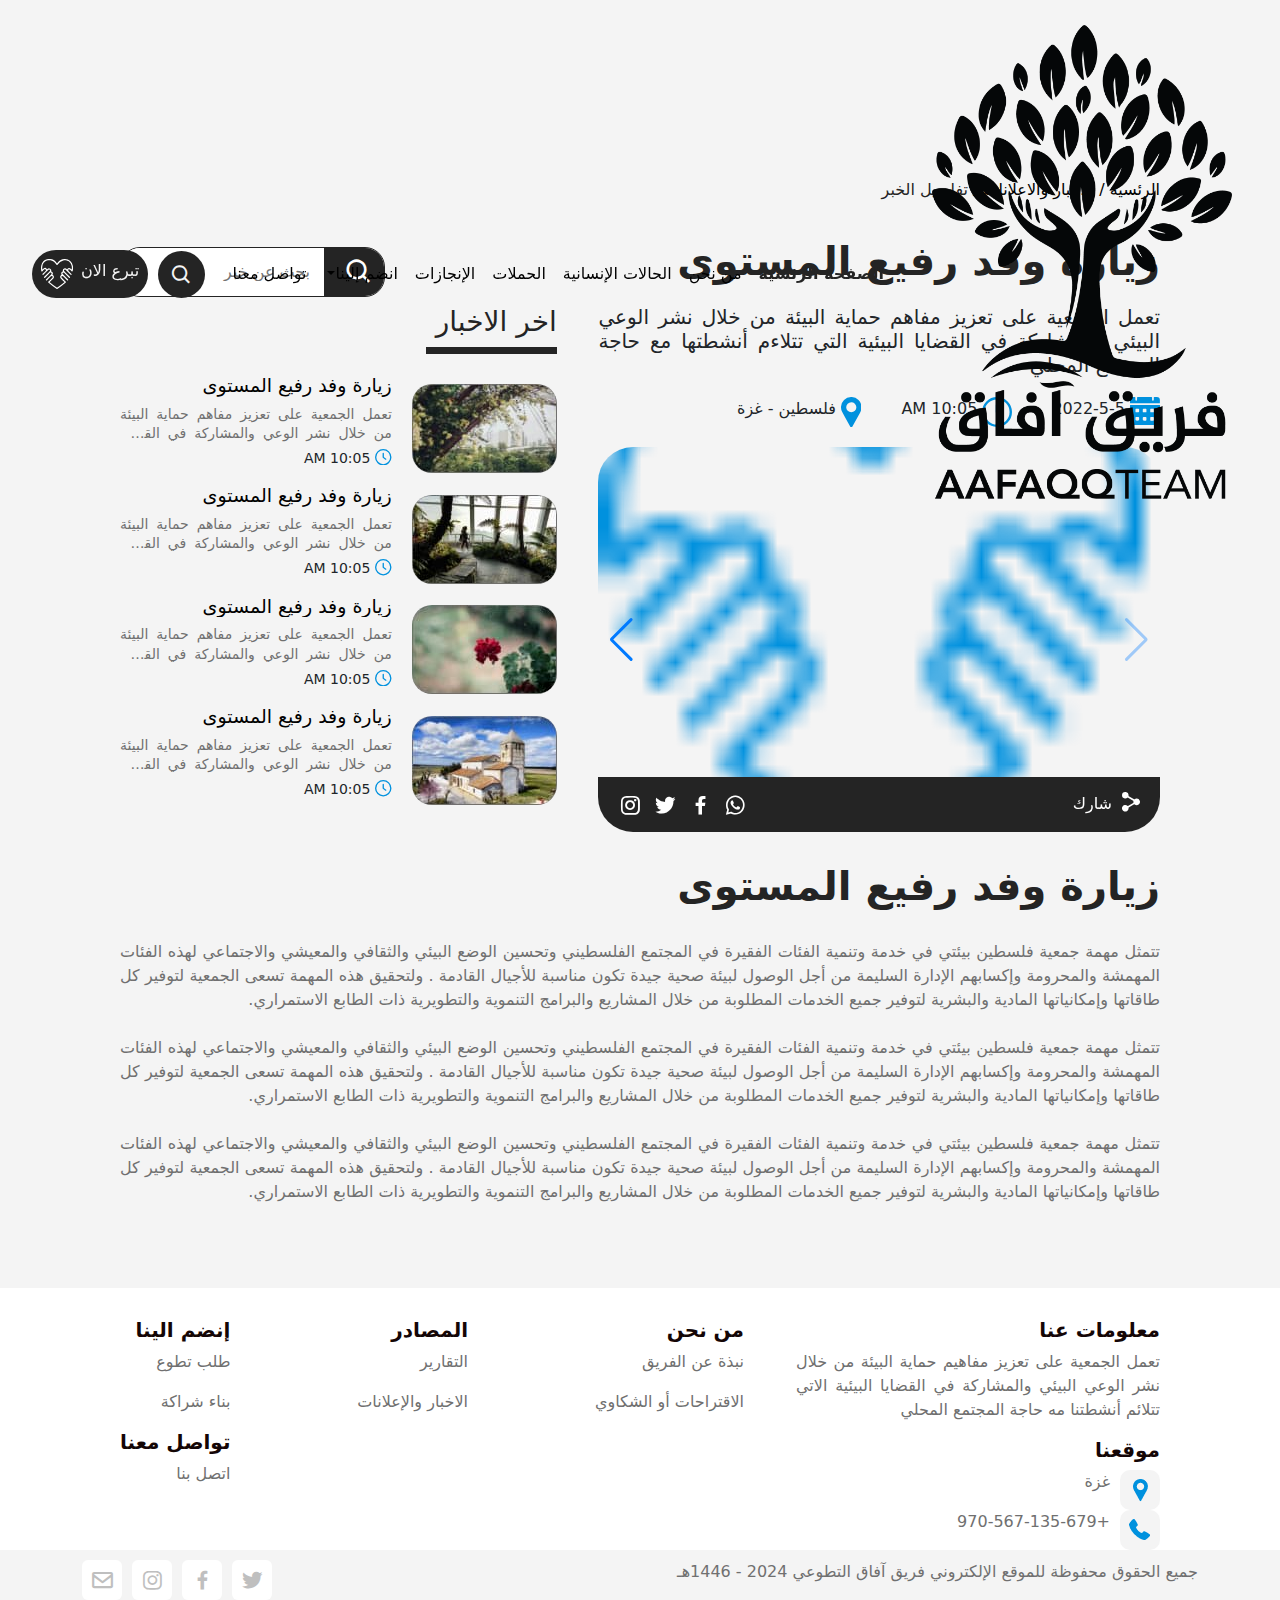
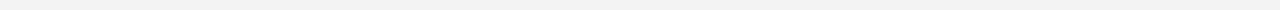
<file: news_pub.html>
<!DOCTYPE html>
<html lang="en" dir="">

<head>
  <meta charset="UTF-8">
  <meta http-equiv="X-UA-Compatible" content="IE=edge">
  <meta name="viewport" content="width=device-width, initial-scale=1.0">
  <title> News Details</title>
  <link rel="stylesheet" href="css/style.css">
  <link rel="stylesheet" href="css/news.css" />
  <link rel="stylesheet" href="css/news_details.css">
  <link rel="stylesheet" href="css/swiper.css" />
  <link rel="stylesheet" href="css/bootstrap.min.css">
  <link href='https://unpkg.com/boxicons@2.1.2/css/boxicons.min.css' rel='stylesheet'>
</head>

<body>

  <nav  class="navbar navbar-expand-lg " id="navbar">
    <div class="container-fluid ">
      <a class="navbar-brand" href="index.html"><img src="imges/Afaq1.png" alt=""></a>
      <button class="navbar-toggler" type="button" data-bs-toggle="collapse" data-bs-target="#navbarSupportedContent"
        aria-controls="navbarSupportedContent" aria-expanded="false" aria-label="Toggle navigation">
        <span class="navbar-toggler-icon"></span>
      </button>
      <div class="collapse navbar-collapse" id="navbarSupportedContent">
        <ul class="navbar-nav me-0 mb-0 mb-lg-0">
          <li class="nav-item">
            <a class="nav-link active" aria-current="page" href="index.html">الصفحة الرئسية</a>
          </li>
          <li class="nav-item dropdown  ">
            <a class="nav-link" href="aboutus.html">   من نحن</a>
          </li>
          <li class="nav-item">
            <a class="nav-link " href="news.html">الحالات الإنسانية</a>
          </li>  
          <li class="nav-item">
            <a class="nav-link " href="news.html">الحملات</a>
          </li>
          <li class="nav-item">
            <a class="nav-link " href="publications_and_reports.html">الإنجازات</a>
          </li>
          <li class="nav-item dropdown">
            <a class="nav-link dropdown-toggle" href="#" role="button" data-bs-toggle="dropdown"
              aria-expanded="false">انضم إلينا</a>

              <ul class="dropdown-menu">
                <li><a class="dropdown-item" href="https://docs.google.com/forms/d/e/1FAIpQLSf6E1GcICwiEDVXylevce9KPycT0LNLXsvWCT3rEY5Izk41kA/viewform?usp=sharing">طلب تطوع</a></li>
        
               
         
                <li><a class="dropdown-item" href="https://docs.google.com/forms/d/e/1FAIpQLSe5k5p3ERbcytHu2wkTkd8M2Lwb6NvzOaSkadj7cWJBbVuayA/viewform?usp=dialog"> بناء الشركة</a></li>
              </ul>
          </li>
          <li class="nav-item">
            <a class="nav-link " href="contact_us.html">تواصل معنا</a>
          </li>
        </ul>


        <div class="btns">
          <div class="btnserch">
            <i class='bx bx-search' id="search"></i>
            <div>
              <div class="areasearch">
                <div class="inputser">
                  <i class='bx bx-search searchnon' ></i>
                  <input type="text" placeholder="ابحث هنا">
                </div>
              </div>
            </div>
          </div>
          <div class="btn_search">
            <a href="donate.html">
              <div class="btnnow">
                <h6>تبرع الان</h6>
                <svg xmlns="http://www.w3.org/2000/svg" xmlns:xlink="http://www.w3.org/1999/xlink" width="32.062" height="29.898" viewBox="0 0 32.062 29.898">
                  <defs>
                    <clipPath id="clip-path">
                      <rect id="Rectangle_14" data-name="Rectangle 14" width="32.062" height="29.898" fill="#fff"/>
                    </clipPath>
                  </defs>
                  <g id="Group_15" data-name="Group 15" clip-path="url(#clip-path)">
                    <path id="Path_128" data-name="Path 128" d="M32.051,9.019a11.049,11.049,0,0,1-.267,2.78c-.151.752-.639.9-1.2.376-.483-.457-.943-.939-1.416-1.407-.689-.682-1.245-.773-1.725-.29-.442.445-.34,1.029.3,1.671.836.84,1.679,1.673,2.513,2.515.3.305.619.66.2,1.065-.4.387-.758.117-1.073-.2q-2.16-2.162-4.322-4.322c-.147-.147-.294-.3-.454-.427a.883.883,0,0,0-1.245.025.927.927,0,0,0-.172,1.245,3.034,3.034,0,0,0,.523.614q2.421,2.43,4.849,4.853a5.08,5.08,0,0,1,.425.455.515.515,0,0,1,.012.688.558.558,0,0,1-.729.16,2.257,2.257,0,0,1-.528-.429q-2.1-2.09-4.192-4.187a3.578,3.578,0,0,0-.457-.422.936.936,0,0,0-1.258.054A.954.954,0,0,0,21.7,15.1a2.526,2.526,0,0,0,.449.514q2.246,2.252,4.5,4.5a3.558,3.558,0,0,1,.416.462.538.538,0,0,1-.055.739.531.531,0,0,1-.735.07,3.46,3.46,0,0,1-.465-.412q-1.7-1.695-3.4-3.394A2.832,2.832,0,0,0,22,17.2a.949.949,0,0,0-1.306.072.935.935,0,0,0-.052,1.3,6.52,6.52,0,0,0,.686.723c1.086,1.09,2.18,2.172,3.26,3.268.505.512.478.823-.061,1.3a58.338,58.338,0,0,1-7.854,5.826,1.041,1.041,0,0,1-1.254,0,58.355,58.355,0,0,1-7.854-5.826c-.539-.477-.567-.787-.062-1.3,1.124-1.14,2.261-2.267,3.392-3.4.132-.132.268-.262.395-.4a1.045,1.045,0,0,0,.113-1.5,1.02,1.02,0,0,0-1.5.1c-.673.649-1.327,1.319-1.989,1.98q-.927.926-1.854,1.851c-.292.29-.628.474-.975.123s-.162-.684.129-.976Q7.547,18,9.885,15.66a4.8,4.8,0,0,0,.428-.453,1.048,1.048,0,0,0-.054-1.368.992.992,0,0,0-1.36.018c-.236.2-.448.434-.669.654Q6.288,16.45,4.346,18.389a2.711,2.711,0,0,1-.466.41.567.567,0,0,1-.787-.109.529.529,0,0,1,.013-.738,5.3,5.3,0,0,1,.385-.407q2.424-2.427,4.849-4.854a3.4,3.4,0,0,0,.532-.607.924.924,0,0,0-.132-1.25.9.9,0,0,0-1.25-.056,10.027,10.027,0,0,0-.813.772Q4.8,13.422,2.928,15.3q-.154.154-.31.308c-.3.29-.633.458-.986.137-.37-.336-.188-.68.094-.975.344-.361.7-.71,1.054-1.063.587-.589,1.185-1.168,1.759-1.769a1,1,0,0,0,.107-1.446.966.966,0,0,0-1.49.049c-.578.538-1.114,1.121-1.688,1.663-.506.477-1.024.345-1.15-.32a11.517,11.517,0,0,1,.74-7.667A7.486,7.486,0,0,1,7.034.116a8.844,8.844,0,0,1,8.672,3.8c.321.425.437.307.69-.037A9.039,9.039,0,0,1,23.914,0,8.008,8.008,0,0,1,31.93,6.965a12.287,12.287,0,0,1,.121,2.054M1.389,10.534c.449-.407.805-.779,1.21-1.088a2.113,2.113,0,0,1,3.155.515c.262.409.4.363.718.083a2.165,2.165,0,0,1,2.692-.394A2.073,2.073,0,0,1,10.2,12.039a.387.387,0,0,0,.224.492,2.118,2.118,0,0,1,1.159,2.893.451.451,0,0,0,.209.612,2.177,2.177,0,0,1,.288,3.64c-1.022,1.036-2.047,2.069-3.091,3.082-.306.3-.346.468.014.771a63.845,63.845,0,0,0,6.417,4.736.988.988,0,0,0,1.24,0,63.725,63.725,0,0,0,6.417-4.736c.35-.3.342-.464.027-.771C22,21.691,20.9,20.611,19.84,19.5a2.129,2.129,0,0,1,.343-3.387c.384-.254.4-.457.257-.857a2.078,2.078,0,0,1,1.046-2.636.582.582,0,0,0,.377-.757,2.077,2.077,0,0,1,1.261-2.328,2.229,2.229,0,0,1,2.568.556c.148.133.254.4.517.054,1.122-1.481,2.454-1.56,3.78-.265a1.888,1.888,0,0,0,.727.59,9.455,9.455,0,0,0,.014-3.208c-.6-4.5-4.483-6.609-8.421-5.879A8.157,8.157,0,0,0,16.775,5.49c-.513.836-.958.845-1.456.014A9.893,9.893,0,0,0,13.188,3C9.239-.328,2.366,1.091,1.407,6.936a9.241,9.241,0,0,0-.018,3.6" transform="translate(0 0)" fill="#fff"/>
                  </g>
                </svg>
                
              </div>
            </a>

          </div>
          
      </div>

    </div>
  </nav>


  <div class="containerr">
    <section class="hedsid">
      <h6><a href="index.html">الرئسية / </a><a href="news.html">الاخبار والاعلانات / </a></h6>
      <h6> تفاصيل الخبر </h6>
    </section>

    <section class="allnewss">
      <div class="newss">
        <h1> زيارة وفد رفيع المستوى</h1>
        <div class="serch-news">
          <i class='bx bx-search'></i>
          <input type="text" placeholder="بحث عن خبر">
        </div>
      </div>

      <div class="allnewsdetails">

        <div class="right_newsdeta">
          <h5>
            تعمل الجمعية على تعزيز مفاهم حماية البيئة من خلال نشر الوعي البيئي
            والمشاركة في القضايا البيئية التي تتلاءم أنشطتها مع حاجة المجتمع المحلي
          </h5>

          <div class="icons_ns">
            <div class="icon_n">
              <svg id="Group_35" data-name="Group 35" xmlns="http://www.w3.org/2000/svg"
                xmlns:xlink="http://www.w3.org/1999/xlink" width="30" height="27.954" viewBox="0 0 30 27.954">
                <defs>
                  <clipPath id="clip-path">
                    <rect id="Rectangle_23" data-name="Rectangle 23" width="30" height="27.954" fill="#0091de" />
                  </clipPath>
                </defs>
                <g id="Group_34" data-name="Group 34" clip-path="url(#clip-path)">
                  <path id="Path_141" data-name="Path 141"
                    d="M15.117,65.276H29.227c.845,0,.869.023.869.858q0,7.887,0,15.774a3.13,3.13,0,0,1-3.255,3.27q-12.046.013-24.093,0c-1.6,0-2.594-1.079-2.622-2.86C.1,80.781.118,79.24.118,77.7q0-5.792,0-11.584c0-.811.026-.837.826-.838q7.086,0,14.172,0M14.762,68.9c-.349,0-.7.006-1.047,0-.574-.012-.823.3-.83.837q-.012.986,0,1.972a.729.729,0,0,0,.788.822c.719.009,1.438,0,2.156,0a.615.615,0,0,0,.694-.68q.006-.585.007-1.171c.005-1.848.129-1.8-1.768-1.78M5.591,70.671c0,.327-.007.655,0,.982.017.673.212.868.892.878.634.009,1.269,0,1.9,0a.74.74,0,0,0,.829-.784c.02-.716.015-1.432,0-2.148a.645.645,0,0,0-.7-.694c-.388-.013-.778-.006-1.166-.009-1.853-.015-1.782-.079-1.767,1.776m14.767,0c0,.328-.009.657,0,.984.022.7.2.87.889.879.636.009,1.272-.006,1.908,0A.744.744,0,0,0,24,71.706c.014-.656.02-1.313,0-1.969-.017-.615-.25-.822-.886-.839-.328-.009-.656,0-.985,0-1.884-.013-1.784-.08-1.773,1.772m0,8.4c0,.287-.005.574,0,.86.016.751.214.959.944.972q.86.015,1.721,0c.755-.014.97-.236.982-1.01.009-.533.007-1.065,0-1.6-.008-.848-.2-1.029-1.065-1.038-.266,0-.533,0-.8,0-1.9-.005-1.793-.121-1.786,1.814m-14.767,0c0,1.832,0,1.832,1.809,1.832S9.221,80.9,9.229,79.1c.008-1.87.118-1.856-1.849-1.846-1.881.01-1.8-.124-1.79,1.821m10.939-.012c0-.327-.009-.655,0-.982.018-.562-.235-.84-.807-.823-.327.01-.655,0-.982,0-1.86,0-1.86,0-1.86,1.836,0,1.813,0,1.813,1.8,1.813,1.845,0,1.845,0,1.843-1.844"
                    transform="translate(-0.098 -57.232)" fill="#0091de" />
                  <path id="Path_142" data-name="Path 142"
                    d="M14.959,6.257q-7.055,0-14.109,0c-.81,0-.843-.018-.825-.828A18.673,18.673,0,0,1,.12,2.172,2.447,2.447,0,0,1,2.756.013C3.372.011,3.99.044,4.6,0c.578-.037.826.15.786.759-.042.634-.017,1.273-.006,1.909.011.616.345,1.02.829,1.027s.832-.384.844-1c.013-.678.018-1.356,0-2.033C7.047.2,7.206,0,7.7.006q6.9.02,13.8,0c.466,0,.618.192.612.623q-.017,1.047,0,2.095a.883.883,0,0,0,.811.975c.483.015.849-.393.861-.995.014-.678.028-1.356,0-2.033-.023-.518.19-.685.687-.666C25.254.035,26.036,0,26.816.02a3.124,3.124,0,0,1,3.078,3.125c.006.76,0,1.52,0,2.28,0,.815-.018.832-.825.832q-6.839,0-13.678,0h-.431"
                    transform="translate(0 0)" fill="#0091de" />
                </g>
              </svg>
              <p>2022-5-5</p>
            </div>
            <div class="icon_n">
              <svg id="Group_37" data-name="Group 37" xmlns="http://www.w3.org/2000/svg"
                xmlns:xlink="http://www.w3.org/1999/xlink" width="30" height="30.019" viewBox="0 0 30 30.019">
                <defs>
                  <clipPath id="clip-path">
                    <rect id="Rectangle_24" data-name="Rectangle 24" width="30" height="30.019" fill="#0091de" />
                  </clipPath>
                </defs>
                <g id="Group_36" data-name="Group 36" clip-path="url(#clip-path)">
                  <path id="Path_143" data-name="Path 143"
                    d="M30,14.988A15,15,0,1,1,15,0,15.031,15.031,0,0,1,30,14.988m-2.417.029A12.572,12.572,0,1,0,15.017,27.582,12.638,12.638,0,0,0,27.582,15.017"
                    transform="translate(0 0)" fill="#0091de" />
                  <path id="Path_144" data-name="Path 144"
                    d="M120.6,63.564c0,.934.016,1.868-.008,2.8a.955.955,0,0,0,.437.88c1.223.9,2.433,1.813,3.641,2.731a1.2,1.2,0,0,1,.538,1.318,1.224,1.224,0,0,1-.959.918,1.144,1.144,0,0,1-.986-.246q-2.3-1.7-4.579-3.425a1.249,1.249,0,0,1-.5-1.065c0-2.276-.005-4.552.006-6.827a1.2,1.2,0,1,1,2.406,0c.014.972,0,1.945,0,2.918Z"
                    transform="translate(-104.382 -52.444)" fill="#0091de" />
                </g>
              </svg>
              <p>AM 10:05</p>
            </div>
            <div class="icon_n">
              <svg id="Group_38" class="po" data-name="Group 38" xmlns="http://www.w3.org/2000/svg"
                xmlns:xlink="http://www.w3.org/1999/xlink" width="20.547" height="30.764" viewBox="0 0 20.547 30.764">
                <defs>
                  <clipPath id="clip-path">
                    <rect id="Rectangle_5" data-name="Rectangle 5" width="20.547" height="30.764" fill="#0091de" />
                  </clipPath>
                </defs>
                <g id="Group_6" data-name="Group 6" clip-path="url(#clip-path)">
                  <path id="Path_115" data-name="Path 115"
                    d="M10.032,30.764a1.228,1.228,0,0,1-.455-.5q-2.909-5.266-5.822-10.53C2.861,18.109,1.939,16.5,1.09,14.86A9.769,9.769,0,0,1,.033,9.519a10.021,10.021,0,0,1,2.981-6.51A9.947,9.947,0,0,1,10,0,10,10,0,0,1,17.49,2.966,10,10,0,0,1,20.439,8.8a10.873,10.873,0,0,1-1.519,7.1c-2.532,4.5-5,9.028-7.5,13.544-.155.28-.317.556-.466.839a1.156,1.156,0,0,1-.44.478Zm.231-25.572a5.079,5.079,0,1,0,5.1,5.059,5.075,5.075,0,0,0-5.1-5.059"
                    transform="translate(0 0)" fill="#0091de" />
                </g>
              </svg>
              <p>فلسطين - غزة</p>
            </div>
          </div>
          
          <div class="img_news">
            <div class="swiper mySwiper5 ">
              <div class="swiper-wrapper">
                <div class="swiper-slide imgnewsd">
                  <img src="imges/Group 15.png" alt="">
                </div>
                <div class="swiper-slide imgnewsd">
                  <img src="imges/خبر.png" alt="">
                </div>
                <div class="swiper-slide imgnewsd">
                  <img src="imges/Component 33 – 4.png" alt="">
                </div>
              </div>
              <div class="swiper-button-next"></div>
              <div class="swiper-button-prev"></div>
            </div>


            <div class="sotial_news">
              <a href="">
                <div class="shersotio">
                  <svg xmlns="http://www.w3.org/2000/svg" xmlns:xlink="http://www.w3.org/1999/xlink" width="17.979"
                    height="19.58" viewBox="0 0 17.979 19.58">
                    <defs>
                      <clipPath id="clip-path">
                        <rect id="Rectangle_33" data-name="Rectangle 33" width="17.979" height="19.58" fill="#fff" />
                      </clipPath>
                    </defs>
                    <g id="Group_57" data-name="Group 57" clip-path="url(#clip-path)">
                      <path id="Path_157" data-name="Path 157"
                        d="M3.316,0A3.268,3.268,0,0,0,.008,3.16a3.306,3.306,0,0,0,2.84,3.378A3.139,3.139,0,0,0,5.4,5.8a.512.512,0,0,1,.7-.048Q8.619,7.215,11.16,8.643a.48.48,0,0,1,.279.613,2.438,2.438,0,0,0,.006,1.1.421.421,0,0,1-.222.535c-1.758.993-3.515,1.987-5.262,3-.268.155-.392,0-.557-.134a3.3,3.3,0,1,0,1.17,2.853,1.035,1.035,0,0,0,.024-.377c-.174-.562.1-.821.57-1.078,1.659-.909,3.3-1.86,4.935-2.8a.432.432,0,0,1,.571.034,3.252,3.252,0,0,0,3.967.055,3.3,3.3,0,0,0-2.188-5.943,3.121,3.121,0,0,0-1.782.7.4.4,0,0,1-.538.05C10.35,6.211,8.566,5.187,6.771,4.183c-.284-.159-.213-.367-.2-.582A3.275,3.275,0,0,0,3.959.052,3.294,3.294,0,0,0,3.316,0"
                        transform="translate(0 0)" fill="#fff" />
                    </g>
                  </svg>
                  <p>شارك</p>
                </div>
              </a>

              <div class="icon_sot">
                <a href=""><i class='bx bxl-whatsapp' style='color:#ffffff'></i></a>
                <a href=""><i class='bx bxl-facebook' style='color:#ffffff'></i></a>
                <a href=""><i class='bx bxl-twitter' style='color:#ffffff'></i></a>
                <a href=""><i class='bx bxl-instagram' style='color:#ffffff'></i></a>
              </div>
            </div>
          <!-- </div> -->
        </div>
      </div>


        <div class="left_newsdeta">
          <div class="newssss">
            <h3>اخر الاخبار</h3>
            <div class="line_news"></div>
          </div>


          <div class="allcnew">

            <div class="lastnews">
              <div class="imglnews">
                <img src="imges/in1.jpg" alt="">
              </div>
              <div class="textlnews">
                <a href="#">
                  <h6>زيارة وفد رفيع المستوى</h6>
                </a>
                <p>تعمل الجمعية على تعزيز مفاهم حماية البيئة من خلال نشر الوعي
                  والمشاركة في القضايا البيئية التي تتلاءم </p>
                <div class="nononews">
                  <svg id="Group_37" data-name="Group 37" xmlns="http://www.w3.org/2000/svg"
                    xmlns:xlink="http://www.w3.org/1999/xlink" width="16.477" height="16.487"
                    viewBox="0 0 16.477 16.487">
                    <defs>
                      <clipPath id="clip-path">
                        <rect id="Rectangle_24" data-name="Rectangle 24" width="16.477" height="16.487"
                          fill="#0091de" />
                      </clipPath>
                    </defs>
                    <g id="Group_36" data-name="Group 36" clip-path="url(#clip-path)">
                      <path id="Path_143" data-name="Path 143"
                        d="M16.476,8.232A8.238,8.238,0,1,1,8.24,0a8.256,8.256,0,0,1,8.236,8.232m-1.327.016a6.905,6.905,0,1,0-6.9,6.9,6.941,6.941,0,0,0,6.9-6.9"
                        transform="translate(0 0)" fill="#0091de" />
                      <path id="Path_144" data-name="Path 144"
                        d="M119.511,61.677c0,.513.009,1.026,0,1.538a.524.524,0,0,0,.24.483c.672.493,1.336,1,2,1.5a.659.659,0,0,1,.3.724.672.672,0,0,1-.527.5.628.628,0,0,1-.541-.135q-1.261-.935-2.515-1.881a.686.686,0,0,1-.275-.585c0-1.25,0-2.5,0-3.75a.662.662,0,1,1,1.322,0c.008.534,0,1.068,0,1.6Z"
                        transform="translate(-110.603 -55.57)" fill="#0091de" />
                    </g>
                  </svg>
                  <p>AM 10:05</p>
                </div>
              </div>
            </div>

            <div class="lastnews">
              <div class="imglnews">
                <img src="imges/in2.jpg" alt="">
              </div>
              <div class="textlnews">
                <a href="#">
                  <h6>زيارة وفد رفيع المستوى</h6>
                </a>
                <p>تعمل الجمعية على تعزيز مفاهم حماية البيئة من خلال نشر الوعي
                  والمشاركة في القضايا البيئية التي تتلاءم </p>
                <div class="nononews">
                  <svg id="Group_37" data-name="Group 37" xmlns="http://www.w3.org/2000/svg"
                    xmlns:xlink="http://www.w3.org/1999/xlink" width="16.477" height="16.487"
                    viewBox="0 0 16.477 16.487">
                    <defs>
                      <clipPath id="clip-path">
                        <rect id="Rectangle_24" data-name="Rectangle 24" width="16.477" height="16.487"
                          fill="#0091de" />
                      </clipPath>
                    </defs>
                    <g id="Group_36" data-name="Group 36" clip-path="url(#clip-path)">
                      <path id="Path_143" data-name="Path 143"
                        d="M16.476,8.232A8.238,8.238,0,1,1,8.24,0a8.256,8.256,0,0,1,8.236,8.232m-1.327.016a6.905,6.905,0,1,0-6.9,6.9,6.941,6.941,0,0,0,6.9-6.9"
                        transform="translate(0 0)" fill="#0091de" />
                      <path id="Path_144" data-name="Path 144"
                        d="M119.511,61.677c0,.513.009,1.026,0,1.538a.524.524,0,0,0,.24.483c.672.493,1.336,1,2,1.5a.659.659,0,0,1,.3.724.672.672,0,0,1-.527.5.628.628,0,0,1-.541-.135q-1.261-.935-2.515-1.881a.686.686,0,0,1-.275-.585c0-1.25,0-2.5,0-3.75a.662.662,0,1,1,1.322,0c.008.534,0,1.068,0,1.6Z"
                        transform="translate(-110.603 -55.57)" fill="#0091de" />
                    </g>
                  </svg>
                  <p>AM 10:05</p>
                </div>
              </div>
            </div>

            <div class="lastnews">
              <div class="imglnews">
                <img src="imges/in3.jpg" alt="">
              </div>
              <div class="textlnews">
                <a href="#">
                  <h6>زيارة وفد رفيع المستوى</h6>
                </a>
                <p>تعمل الجمعية على تعزيز مفاهم حماية البيئة من خلال نشر الوعي
                  والمشاركة في القضايا البيئية التي تتلاءم </p>
                <div class="nononews">
                  <svg id="Group_37" data-name="Group 37" xmlns="http://www.w3.org/2000/svg"
                    xmlns:xlink="http://www.w3.org/1999/xlink" width="16.477" height="16.487"
                    viewBox="0 0 16.477 16.487">
                    <defs>
                      <clipPath id="clip-path">
                        <rect id="Rectangle_24" data-name="Rectangle 24" width="16.477" height="16.487"
                          fill="#0091de" />
                      </clipPath>
                    </defs>
                    <g id="Group_36" data-name="Group 36" clip-path="url(#clip-path)">
                      <path id="Path_143" data-name="Path 143"
                        d="M16.476,8.232A8.238,8.238,0,1,1,8.24,0a8.256,8.256,0,0,1,8.236,8.232m-1.327.016a6.905,6.905,0,1,0-6.9,6.9,6.941,6.941,0,0,0,6.9-6.9"
                        transform="translate(0 0)" fill="#0091de" />
                      <path id="Path_144" data-name="Path 144"
                        d="M119.511,61.677c0,.513.009,1.026,0,1.538a.524.524,0,0,0,.24.483c.672.493,1.336,1,2,1.5a.659.659,0,0,1,.3.724.672.672,0,0,1-.527.5.628.628,0,0,1-.541-.135q-1.261-.935-2.515-1.881a.686.686,0,0,1-.275-.585c0-1.25,0-2.5,0-3.75a.662.662,0,1,1,1.322,0c.008.534,0,1.068,0,1.6Z"
                        transform="translate(-110.603 -55.57)" fill="#0091de" />
                    </g>
                  </svg>
                  <p>AM 10:05</p>
                </div>
              </div>
            </div>

            <div class="lastnews">
              <div class="imglnews">
                <img src="imges/in4.jpg" alt="">
              </div>
              <div class="textlnews">
                <a href="#">
                  <h6>زيارة وفد رفيع المستوى</h6>
                </a>
                <p>تعمل الجمعية على تعزيز مفاهم حماية البيئة من خلال نشر الوعي
                  والمشاركة في القضايا البيئية التي تتلاءم </p>
                <div class="nononews">
                  <svg id="Group_37" data-name="Group 37" xmlns="http://www.w3.org/2000/svg"
                    xmlns:xlink="http://www.w3.org/1999/xlink" width="16.477" height="16.487"
                    viewBox="0 0 16.477 16.487">
                    <defs>
                      <clipPath id="clip-path">
                        <rect id="Rectangle_24" data-name="Rectangle 24" width="16.477" height="16.487"
                          fill="#0091de" />
                      </clipPath>
                    </defs>
                    <g id="Group_36" data-name="Group 36" clip-path="url(#clip-path)">
                      <path id="Path_143" data-name="Path 143"
                        d="M16.476,8.232A8.238,8.238,0,1,1,8.24,0a8.256,8.256,0,0,1,8.236,8.232m-1.327.016a6.905,6.905,0,1,0-6.9,6.9,6.941,6.941,0,0,0,6.9-6.9"
                        transform="translate(0 0)" fill="#0091de" />
                      <path id="Path_144" data-name="Path 144"
                        d="M119.511,61.677c0,.513.009,1.026,0,1.538a.524.524,0,0,0,.24.483c.672.493,1.336,1,2,1.5a.659.659,0,0,1,.3.724.672.672,0,0,1-.527.5.628.628,0,0,1-.541-.135q-1.261-.935-2.515-1.881a.686.686,0,0,1-.275-.585c0-1.25,0-2.5,0-3.75a.662.662,0,1,1,1.322,0c.008.534,0,1.068,0,1.6Z"
                        transform="translate(-110.603 -55.57)" fill="#0091de" />
                    </g>
                  </svg>
                  <p>AM 10:05</p>
                </div>
              </div>
            </div>

          </div>
        </div>
      </div>

      <div class="textnewsbetails">
        <h1>زيارة وفد رفيع المستوى</h1>
        <p>
          تتمثل مهمة جمعية فلسطين بيئتي في خدمة وتنمية الفئات الفقيرة في المجتمع الفلسطيني وتحسين الوضع البيئي والثقافي
          والمعيشي والاجتماعي لهذه الفئات المهمشة والمحرومة وإكسابهم الإدارة السليمة من أجل الوصول لبيئة صحية جيدة تكون
          مناسبة للأجيال القادمة . ولتحقيق هذه المهمة تسعى الجمعية لتوفير كل طاقاتها وإمكانياتها المادية والبشرية لتوفير
          جميع الخدمات المطلوبة من خلال المشاريع والبرامج التنموية والتطويرية ذات الطابع الاستمراري.

          <br><br>

          تتمثل مهمة جمعية فلسطين بيئتي في خدمة وتنمية الفئات الفقيرة في المجتمع الفلسطيني وتحسين الوضع البيئي والثقافي
          والمعيشي والاجتماعي لهذه الفئات المهمشة والمحرومة وإكسابهم الإدارة السليمة من أجل الوصول لبيئة صحية جيدة تكون
          مناسبة للأجيال القادمة . ولتحقيق هذه المهمة تسعى الجمعية لتوفير كل طاقاتها وإمكانياتها المادية والبشرية لتوفير
          جميع الخدمات المطلوبة من خلال المشاريع والبرامج التنموية والتطويرية ذات الطابع الاستمراري.

          <br><br>

          تتمثل مهمة جمعية فلسطين بيئتي في خدمة وتنمية الفئات الفقيرة في المجتمع الفلسطيني وتحسين الوضع البيئي والثقافي
          والمعيشي والاجتماعي لهذه الفئات المهمشة والمحرومة وإكسابهم الإدارة السليمة من أجل الوصول لبيئة صحية جيدة تكون
          مناسبة للأجيال القادمة . ولتحقيق هذه المهمة تسعى الجمعية لتوفير كل طاقاتها وإمكانياتها المادية والبشرية لتوفير
          جميع الخدمات المطلوبة من خلال المشاريع والبرامج التنموية والتطويرية ذات الطابع الاستمراري.

          <br><br>
        </p>
      </div>



      <div class="left_newsdetaaaa">
        <div class="newssss">
          <h3>اخر الاخبار</h3>
          <div class="line_news"></div>
        </div>


        <div class="allcnew">

          <div class="lastnews">
            <div class="imglnews">
              <img src="imges/boy.png" alt="">
            </div>
            <div class="textlnews">
              <a href="#">
                <h6>زيارة وفد رفيع المستوى</h6>
              </a>
              <p>تعمل الجمعية على تعزيز مفاهم حماية البيئة من خلال نشر الوعي
                والمشاركة في القضايا البيئية التي تتلاءم </p>
              <div class="nononews">
                <svg id="Group_37" data-name="Group 37" xmlns="http://www.w3.org/2000/svg"
                  xmlns:xlink="http://www.w3.org/1999/xlink" width="16.477" height="16.487" viewBox="0 0 16.477 16.487">
                  <defs>
                    <clipPath id="clip-path">
                      <rect id="Rectangle_24" data-name="Rectangle 24" width="16.477" height="16.487" fill="#0091de" />
                    </clipPath>
                  </defs>
                  <g id="Group_36" data-name="Group 36" clip-path="url(#clip-path)">
                    <path id="Path_143" data-name="Path 143"
                      d="M16.476,8.232A8.238,8.238,0,1,1,8.24,0a8.256,8.256,0,0,1,8.236,8.232m-1.327.016a6.905,6.905,0,1,0-6.9,6.9,6.941,6.941,0,0,0,6.9-6.9"
                      transform="translate(0 0)" fill="#0091de" />
                    <path id="Path_144" data-name="Path 144"
                      d="M119.511,61.677c0,.513.009,1.026,0,1.538a.524.524,0,0,0,.24.483c.672.493,1.336,1,2,1.5a.659.659,0,0,1,.3.724.672.672,0,0,1-.527.5.628.628,0,0,1-.541-.135q-1.261-.935-2.515-1.881a.686.686,0,0,1-.275-.585c0-1.25,0-2.5,0-3.75a.662.662,0,1,1,1.322,0c.008.534,0,1.068,0,1.6Z"
                      transform="translate(-110.603 -55.57)" fill="#0091de" />
                  </g>
                </svg>
                <p>AM 10:05</p>
              </div>
            </div>
          </div>

          <div class="lastnews">
            <div class="imglnews">
              <img src="imges/in2.jpg" alt="">
            </div>
            <div class="textlnews">
              <a href="#">
                <h6>زيارة وفد رفيع المستوى</h6>
              </a>
              <p>تعمل الجمعية على تعزيز مفاهم حماية البيئة من خلال نشر الوعي
                والمشاركة في القضايا البيئية التي تتلاءم </p>
              <div class="nononews">
                <svg id="Group_37" data-name="Group 37" xmlns="http://www.w3.org/2000/svg"
                  xmlns:xlink="http://www.w3.org/1999/xlink" width="16.477" height="16.487" viewBox="0 0 16.477 16.487">
                  <defs>
                    <clipPath id="clip-path">
                      <rect id="Rectangle_24" data-name="Rectangle 24" width="16.477" height="16.487" fill="#0091de" />
                    </clipPath>
                  </defs>
                  <g id="Group_36" data-name="Group 36" clip-path="url(#clip-path)">
                    <path id="Path_143" data-name="Path 143"
                      d="M16.476,8.232A8.238,8.238,0,1,1,8.24,0a8.256,8.256,0,0,1,8.236,8.232m-1.327.016a6.905,6.905,0,1,0-6.9,6.9,6.941,6.941,0,0,0,6.9-6.9"
                      transform="translate(0 0)" fill="#0091de" />
                    <path id="Path_144" data-name="Path 144"
                      d="M119.511,61.677c0,.513.009,1.026,0,1.538a.524.524,0,0,0,.24.483c.672.493,1.336,1,2,1.5a.659.659,0,0,1,.3.724.672.672,0,0,1-.527.5.628.628,0,0,1-.541-.135q-1.261-.935-2.515-1.881a.686.686,0,0,1-.275-.585c0-1.25,0-2.5,0-3.75a.662.662,0,1,1,1.322,0c.008.534,0,1.068,0,1.6Z"
                      transform="translate(-110.603 -55.57)" fill="#0091de" />
                  </g>
                </svg>
                <p>AM 10:05</p>
              </div>
            </div>
          </div>

          <div class="lastnews">
            <div class="imglnews">
              <img src="imges/in3.jpg" alt="">
            </div>
            <div class="textlnews">
              <a href="#">
                <h6>زيارة وفد رفيع المستوى</h6>
              </a>
              <p>تعمل الجمعية على تعزيز مفاهم حماية البيئة من خلال نشر الوعي
                والمشاركة في القضايا البيئية التي تتلاءم </p>
              <div class="nononews">
                <svg id="Group_37" data-name="Group 37" xmlns="http://www.w3.org/2000/svg"
                  xmlns:xlink="http://www.w3.org/1999/xlink" width="16.477" height="16.487" viewBox="0 0 16.477 16.487">
                  <defs>
                    <clipPath id="clip-path">
                      <rect id="Rectangle_24" data-name="Rectangle 24" width="16.477" height="16.487" fill="#0091de" />
                    </clipPath>
                  </defs>
                  <g id="Group_36" data-name="Group 36" clip-path="url(#clip-path)">
                    <path id="Path_143" data-name="Path 143"
                      d="M16.476,8.232A8.238,8.238,0,1,1,8.24,0a8.256,8.256,0,0,1,8.236,8.232m-1.327.016a6.905,6.905,0,1,0-6.9,6.9,6.941,6.941,0,0,0,6.9-6.9"
                      transform="translate(0 0)" fill="#0091de" />
                    <path id="Path_144" data-name="Path 144"
                      d="M119.511,61.677c0,.513.009,1.026,0,1.538a.524.524,0,0,0,.24.483c.672.493,1.336,1,2,1.5a.659.659,0,0,1,.3.724.672.672,0,0,1-.527.5.628.628,0,0,1-.541-.135q-1.261-.935-2.515-1.881a.686.686,0,0,1-.275-.585c0-1.25,0-2.5,0-3.75a.662.662,0,1,1,1.322,0c.008.534,0,1.068,0,1.6Z"
                      transform="translate(-110.603 -55.57)" fill="#0091de" />
                  </g>
                </svg>
                <p>AM 10:05</p>
              </div>
            </div>
          </div>



        </div>

   



    </section>
    
  </div>


  <footer class="footer">

    <div class="containerr">

      <div class="allfooter">
        <div class="rightfooter">
          <h5>معلومات عنا</h5>
          <p>تعمل الجمعية على تعزيز مفاهيم حماية البيئة من
            خلال نشر الوعي البيئي والمشاركة في القضايا البيئية
            الاتي تتلائم أنشطتنا مه حاجة المجتمع المحلي
          </p>

          <div>
            <h5>
              موقعنا
            </h5>

            <div class="point">
              <div class="imgpoint">
                <img src="imges/Group 7813.png" alt="">
              </div>
              <p>غزة
              </p>
            </div>
            <div class="point">
              <div class="imgpoint">
                <img src="imges/Group 9.png" alt="">
              </div>

              <p>+970-567-135-679</p>
            </div>
          </div>


        </div>

        <div class="leftfooter">
     
          <div class="ppfoter">
            <h5>من نحن</h5>
            <p><a href="aboutus.html">نبذة عن الفريق</a></p>
            <p><a href="https://docs.google.com/forms/d/e/1FAIpQLSdscw_I3gj2XqzrTL4S2FRk_HCOT6vbi-m3hHJV4XQ_79em0A/viewform?usp=dialog">الاقتراحات أو الشكاوي</a></p>
            

          </div>
          <div class="ppfoter">
            <h5>المصادر</h5>
            <p><a href="https://www.facebook.com/photo/?fbid=122119089410698919&set=a.122095142924698919">التقارير</a></p>
            <p><a href="https://www.facebook.com/aafaqq.team">الاخبار والإعلانات</a></p>
           
            
          </div>
          <div class="ppfoter">
            <h5>إنضم الينا</h5>

            <p><a href="https://docs.google.com/forms/d/e/1FAIpQLSf6E1GcICwiEDVXylevce9KPycT0LNLXsvWCT3rEY5Izk41kA/viewform?usp=sharing">طلب تطوع </a></p>
            <p><a href="https://docs.google.com/forms/d/e/1FAIpQLSe5k5p3ERbcytHu2wkTkd8M2Lwb6NvzOaSkadj7cWJBbVuayA/viewform?usp=dialog">بناء شراكة</a></p>
            <h5> تواصل معنا</h5>
            <p><a href="https://api.whatsapp.com/send?phone=970567135679"> اتصل بنا</a></p>
            
          </div>

        </div>

      </div>
    </div>
    <div class="footerbotn">
      <div class="container ">
        <div class="footerall">
          <p> جميع الحقوق محفوظة للموقع الإلكتروني فريق آفاق التطوعي 2024 - 1446هـ </p>
          <div class="alliconbt">
            <a href="https://x.com/aafaqqteam">
              <div class="icon_footericon">
                <div class="imgfooticon">
                  <i class='bx bxl-twitter'></i>
                </div>
              </div>
            </a>
            <a href="https://www.facebook.com/aafaqq.team">
              <div class="icon_footericon">
                <div class="imgfooticon">
                  <i class='bx bxl-facebook'></i>
                </div>
              </div>
            </a>
            <a href="https://www.instagram.com/aafaqq_team">
              <div class="icon_footericon">
                <div class="imgfooticon">
                  <i class='bx bxl-instagram'></i>
                </div>
              </div>
            </a>
            <a href="mailto:aafaqqteam@gmail.com">
              <div class="icon_footericon">
                <div class="imgfooticon">
                  <i class='bx bx-envelope'></i>
                </div>
              </div>
            </a>
           
          </div>

        </div>
      </div>

    </div>

    </div>



  </footer>

  <script src="js/swiper.js"></script>
  <script src="js/jquery library.js"></script>
  <script src="js/bootstrap.min.js"></script>
  <script src="js/main.js"></script>



  <script>
    var swiper = new Swiper(".mySwiper5", {
      navigation: {
        nextEl: ".swiper-button-next",
        prevEl: ".swiper-button-prev",
      },
    });
  </script>


</body>

</html>
</file>
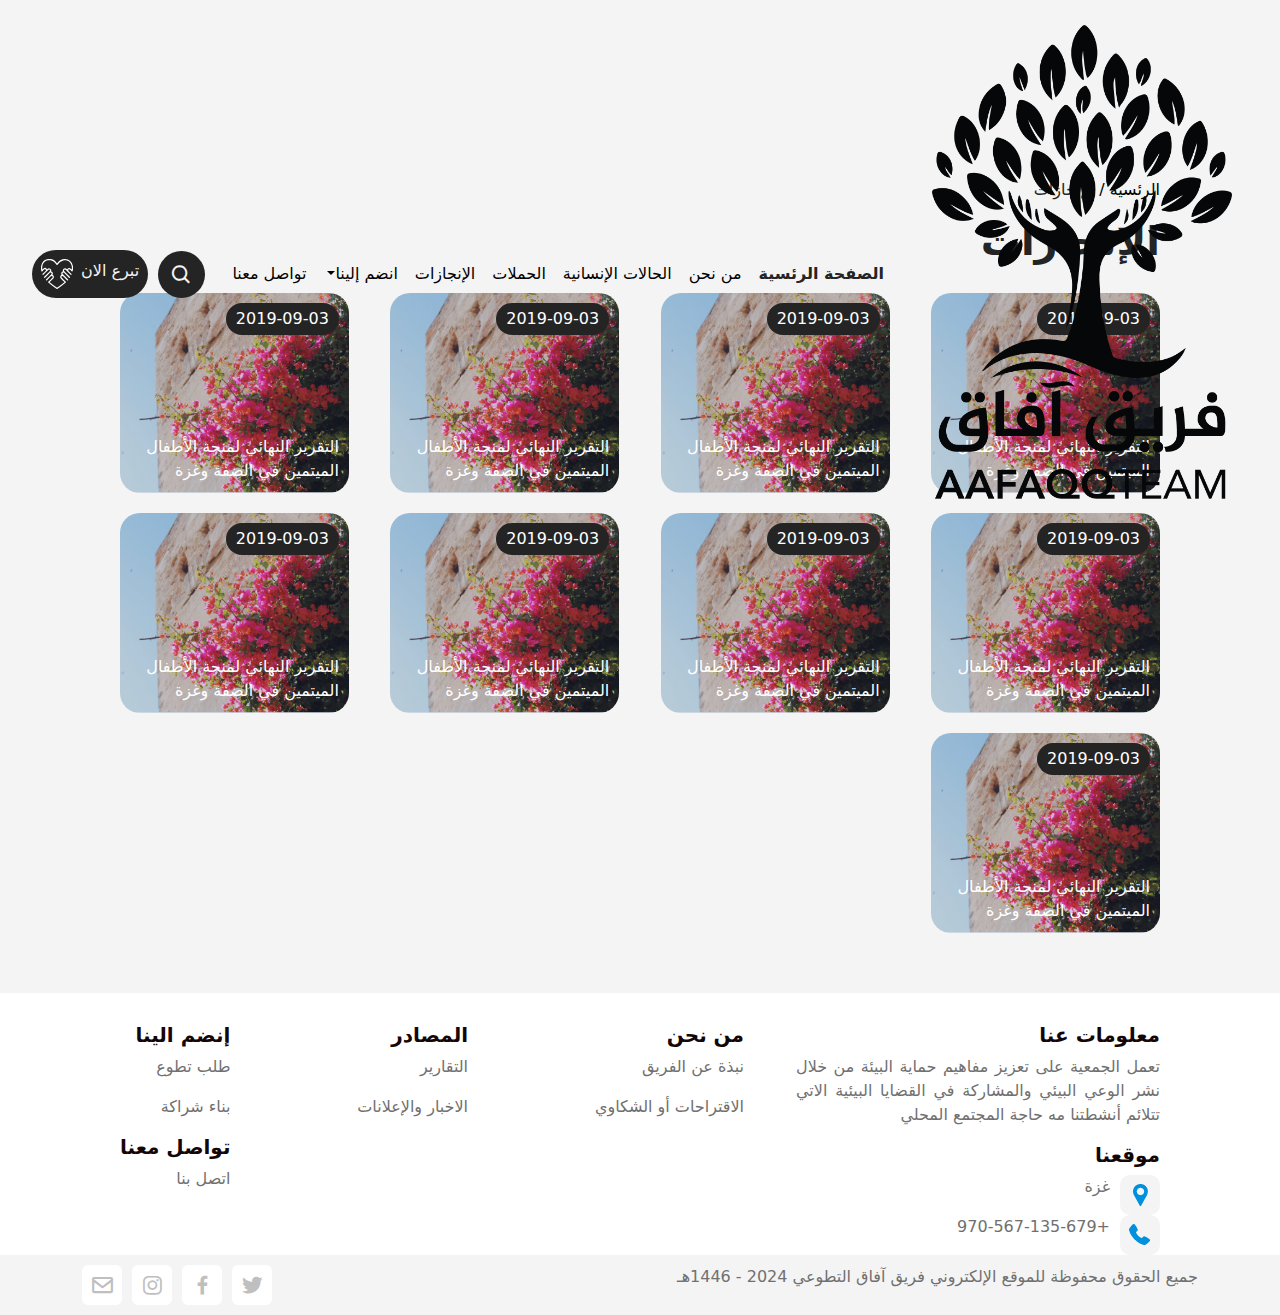
<file: publications_and_reports.html>
<!DOCTYPE html>
<html lang="en" dir="rtl">

  <head>
    <meta charset="UTF-8">
    <meta http-equiv="X-UA-Compatible" content="IE=edge">
    <meta name="viewport" content="width=device-width, initial-scale=1.0">
    <title>news</title>
    <link rel="stylesheet" href="css/style.css">
    <link rel="stylesheet" href="css/news.css" />
    <link rel="stylesheet" href="css/publications_and_reports.css">
    <link rel="stylesheet" href="css/bootstrap.min.css">
    <link href='https://unpkg.com/boxicons@2.1.2/css/boxicons.min.css' rel='stylesheet'>
    </head>

  <body>

    <nav  class="navbar navbar-expand-lg " id="navbar">
      <div class="container-fluid ">
        <a class="navbar-brand" href="index.html"><img src="imges/Afaq1.png" alt=""></a>
        <button class="navbar-toggler" type="button" data-bs-toggle="collapse" data-bs-target="#navbarSupportedContent"
          aria-controls="navbarSupportedContent" aria-expanded="false" aria-label="Toggle navigation">
          <span class="navbar-toggler-icon"></span>
        </button>
        <div class="collapse navbar-collapse" id="navbarSupportedContent">
          <ul class="navbar-nav me-0 mb-0 mb-lg-0">
            <li class="nav-item">
              <a class="nav-link active" aria-current="page" href="index.html">الصفحة الرئسية</a>
            </li>
            <li class="nav-item dropdown  ">
              <a class="nav-link" href="aboutus.html">   من نحن</a>
            </li>
            <li class="nav-item">
              <a class="nav-link " href="news.html">الحالات الإنسانية</a>
            </li>  
            <li class="nav-item">
              <a class="nav-link " href="news.html">الحملات</a>
            </li>
            <li class="nav-item">
              <a class="nav-link " href="publications_and_reports.html">الإنجازات</a>
            </li>
            <li class="nav-item dropdown">
              <a class="nav-link dropdown-toggle" href="news_pub" role="button" data-bs-toggle="dropdown"
                aria-expanded="false">انضم إلينا</a>

                <ul class="dropdown-menu">
                  <li><a class="dropdown-item" href="https://docs.google.com/forms/d/e/1FAIpQLSf6E1GcICwiEDVXylevce9KPycT0LNLXsvWCT3rEY5Izk41kA/viewform?usp=sharing">طلب تطوع</a></li>
          
                 
           
                  <li><a class="dropdown-item" href="https://docs.google.com/forms/d/e/1FAIpQLSe5k5p3ERbcytHu2wkTkd8M2Lwb6NvzOaSkadj7cWJBbVuayA/viewform?usp=dialog"> بناء الشركة</a></li>
                </ul>
            </li>
            <li class="nav-item">
              <a class="nav-link " href="contact_us.html">تواصل معنا</a>
            </li>
          </ul>


          <div class="btns">
            <div class="btnserch">
              <i class='bx bx-search' id="search"></i>
              <div>
                <div class="areasearch">
                  <div class="inputser">
                    <i class='bx bx-search searchnon' ></i>
                    <input type="text" placeholder="ابحث هنا">
                  </div>
                </div>
              </div>
            </div>
            <div class="btn_search">
              <a href="donate.html">
                <div class="btnnow">
                  <h6>تبرع الان</h6>
                  <svg xmlns="http://www.w3.org/2000/svg" xmlns:xlink="http://www.w3.org/1999/xlink" width="32.062" height="29.898" viewBox="0 0 32.062 29.898">
                    <defs>
                      <clipPath id="clip-path">
                        <rect id="Rectangle_14" data-name="Rectangle 14" width="32.062" height="29.898" fill="#fff"/>
                      </clipPath>
                    </defs>
                    <g id="Group_15" data-name="Group 15" clip-path="url(#clip-path)">
                      <path id="Path_128" data-name="Path 128" d="M32.051,9.019a11.049,11.049,0,0,1-.267,2.78c-.151.752-.639.9-1.2.376-.483-.457-.943-.939-1.416-1.407-.689-.682-1.245-.773-1.725-.29-.442.445-.34,1.029.3,1.671.836.84,1.679,1.673,2.513,2.515.3.305.619.66.2,1.065-.4.387-.758.117-1.073-.2q-2.16-2.162-4.322-4.322c-.147-.147-.294-.3-.454-.427a.883.883,0,0,0-1.245.025.927.927,0,0,0-.172,1.245,3.034,3.034,0,0,0,.523.614q2.421,2.43,4.849,4.853a5.08,5.08,0,0,1,.425.455.515.515,0,0,1,.012.688.558.558,0,0,1-.729.16,2.257,2.257,0,0,1-.528-.429q-2.1-2.09-4.192-4.187a3.578,3.578,0,0,0-.457-.422.936.936,0,0,0-1.258.054A.954.954,0,0,0,21.7,15.1a2.526,2.526,0,0,0,.449.514q2.246,2.252,4.5,4.5a3.558,3.558,0,0,1,.416.462.538.538,0,0,1-.055.739.531.531,0,0,1-.735.07,3.46,3.46,0,0,1-.465-.412q-1.7-1.695-3.4-3.394A2.832,2.832,0,0,0,22,17.2a.949.949,0,0,0-1.306.072.935.935,0,0,0-.052,1.3,6.52,6.52,0,0,0,.686.723c1.086,1.09,2.18,2.172,3.26,3.268.505.512.478.823-.061,1.3a58.338,58.338,0,0,1-7.854,5.826,1.041,1.041,0,0,1-1.254,0,58.355,58.355,0,0,1-7.854-5.826c-.539-.477-.567-.787-.062-1.3,1.124-1.14,2.261-2.267,3.392-3.4.132-.132.268-.262.395-.4a1.045,1.045,0,0,0,.113-1.5,1.02,1.02,0,0,0-1.5.1c-.673.649-1.327,1.319-1.989,1.98q-.927.926-1.854,1.851c-.292.29-.628.474-.975.123s-.162-.684.129-.976Q7.547,18,9.885,15.66a4.8,4.8,0,0,0,.428-.453,1.048,1.048,0,0,0-.054-1.368.992.992,0,0,0-1.36.018c-.236.2-.448.434-.669.654Q6.288,16.45,4.346,18.389a2.711,2.711,0,0,1-.466.41.567.567,0,0,1-.787-.109.529.529,0,0,1,.013-.738,5.3,5.3,0,0,1,.385-.407q2.424-2.427,4.849-4.854a3.4,3.4,0,0,0,.532-.607.924.924,0,0,0-.132-1.25.9.9,0,0,0-1.25-.056,10.027,10.027,0,0,0-.813.772Q4.8,13.422,2.928,15.3q-.154.154-.31.308c-.3.29-.633.458-.986.137-.37-.336-.188-.68.094-.975.344-.361.7-.71,1.054-1.063.587-.589,1.185-1.168,1.759-1.769a1,1,0,0,0,.107-1.446.966.966,0,0,0-1.49.049c-.578.538-1.114,1.121-1.688,1.663-.506.477-1.024.345-1.15-.32a11.517,11.517,0,0,1,.74-7.667A7.486,7.486,0,0,1,7.034.116a8.844,8.844,0,0,1,8.672,3.8c.321.425.437.307.69-.037A9.039,9.039,0,0,1,23.914,0,8.008,8.008,0,0,1,31.93,6.965a12.287,12.287,0,0,1,.121,2.054M1.389,10.534c.449-.407.805-.779,1.21-1.088a2.113,2.113,0,0,1,3.155.515c.262.409.4.363.718.083a2.165,2.165,0,0,1,2.692-.394A2.073,2.073,0,0,1,10.2,12.039a.387.387,0,0,0,.224.492,2.118,2.118,0,0,1,1.159,2.893.451.451,0,0,0,.209.612,2.177,2.177,0,0,1,.288,3.64c-1.022,1.036-2.047,2.069-3.091,3.082-.306.3-.346.468.014.771a63.845,63.845,0,0,0,6.417,4.736.988.988,0,0,0,1.24,0,63.725,63.725,0,0,0,6.417-4.736c.35-.3.342-.464.027-.771C22,21.691,20.9,20.611,19.84,19.5a2.129,2.129,0,0,1,.343-3.387c.384-.254.4-.457.257-.857a2.078,2.078,0,0,1,1.046-2.636.582.582,0,0,0,.377-.757,2.077,2.077,0,0,1,1.261-2.328,2.229,2.229,0,0,1,2.568.556c.148.133.254.4.517.054,1.122-1.481,2.454-1.56,3.78-.265a1.888,1.888,0,0,0,.727.59,9.455,9.455,0,0,0,.014-3.208c-.6-4.5-4.483-6.609-8.421-5.879A8.157,8.157,0,0,0,16.775,5.49c-.513.836-.958.845-1.456.014A9.893,9.893,0,0,0,13.188,3C9.239-.328,2.366,1.091,1.407,6.936a9.241,9.241,0,0,0-.018,3.6" transform="translate(0 0)" fill="#fff"/>
                    </g>
                  </svg>
                  
                </div>
              </a>

            </div>
            
        </div>

      </div>
    </nav>


    <div class="containerr">
    <section class="hedsid" >
         <h6><a href="index.html">الرئسية / </a></h6><h6> الإنجازات    </h6>
    </section>

    <section class="allnewss">
        <div class="newss">
            <h1> الإنجازات</h1>
        </div>

        <div class="allcardspiblicationsss">
            
          <div class="cardpubb">
                    <a href="news_pub.html">
                   
                    <img src="imges/rrr.png" alt="">
                    <p class="popcc">2019-09-03</p>
                    <p class="textcardpop">التقرير النهائي لمنحة الأطفال الميتمين في الضفة وغزة</p>
                
                </a>
              </div>
            
                <div class="cardpubb">
                  <a href="news_pub.html">
                      <img src="imges/rrr.png" alt="التقرير النهائي لمنحة الأطفال الميتمين في الضفة وغزة">
                      <p class="popcc">2019-09-03</p>
                      <p class="textcardpop">التقرير النهائي لمنحة الأطفال الميتمين في الضفة وغزة</p>
                  </a>
              </div>

                <div class="cardpubb">
                    <a href="news_pub.html">
                    <img src="imges/rrr.png" alt="">
                    <p class="popcc">2019-09-03</p>
                    <p class="textcardpop">التقرير النهائي لمنحة الأطفال الميتمين في الضفة وغزة</p>
                </a>
                </div>
                <div class="cardpubb">
                    <a href="news_pub.html" >
                    <img src="imges/rrr.png" alt="">
                    <p class="popcc">2019-09-03</p>
                    <p class="textcardpop">التقرير النهائي لمنحة الأطفال الميتمين في الضفة وغزة</p>
                </a>
                </div>
                <div class="cardpubb">
                    <a href="news_pub.html" >
                    <img src="imges/rrr.png" alt="">
                    <p class="popcc">2019-09-03</p>
                    <p class="textcardpop">التقرير النهائي لمنحة الأطفال الميتمين في الضفة وغزة</p>
                </a>
                </div>
                <div class="cardpubb">
                    <a href="news_pub.html" >
                    <img src="imges/rrr.png" alt="">
                    <p class="popcc">2019-09-03</p>
                    <p class="textcardpop">التقرير النهائي لمنحة الأطفال الميتمين في الضفة وغزة</p>
                </a>
                </div>
                <div class="cardpubb">
                    <a href="news_pub.html" >
                    <img src="imges/rrr.png" alt="">
                    <p class="popcc">2019-09-03</p>
                    <p class="textcardpop">التقرير النهائي لمنحة الأطفال الميتمين في الضفة وغزة</p>
                </a>
                </div>
                <div class="cardpubb">
                    <a href="news_pub.html" >
                    <img src="imges/rrr.png" alt="">
                    <p class="popcc">2019-09-03</p>
                    <p class="textcardpop">التقرير النهائي لمنحة الأطفال الميتمين في الضفة وغزة</p>
                </a>
                </div>
                
                <div class="cardpubb">
                    <a href="news_pub.html" >
                    <img src="imges/rrr.png" alt="">
                    <p class="popcc">2019-09-03</p>
                    <p class="textcardpop">التقرير النهائي لمنحة الأطفال الميتمين في الضفة وغزة</p>
                </a>
                </div>

        </div>

     

    </section>

    </div>
  


    <footer class="footer">

      <div class="containerr">
    
        <div class="allfooter">
          <div class="rightfooter">
            <h5>معلومات عنا</h5>
            <p>تعمل الجمعية على تعزيز مفاهيم حماية البيئة من
              خلال نشر الوعي البيئي والمشاركة في القضايا البيئية
              الاتي تتلائم أنشطتنا مه حاجة المجتمع المحلي
            </p>
    
            <div>
              <h5>
                موقعنا
              </h5>
    
              <div class="point">
                <div class="imgpoint">
                  <img src="imges/Group 7813.png" alt="">
                </div>
                <p>غزة
                </p>
              </div>
              <div class="point">
                <div class="imgpoint">
                  <img src="imges/Group 9.png" alt="">
                </div>
    
                <p>+970-567-135-679</p>
              </div>
            </div>
    
    
          </div>
    
          <div class="leftfooter">
       
            <div class="ppfoter">
              <h5>من نحن</h5>
              <p><a href="aboutus.html">نبذة عن الفريق</a></p>
              <p><a href="https://docs.google.com/forms/d/e/1FAIpQLSdscw_I3gj2XqzrTL4S2FRk_HCOT6vbi-m3hHJV4XQ_79em0A/viewform?usp=dialog">الاقتراحات أو الشكاوي</a></p>
              
    
            </div>
            <div class="ppfoter">
              <h5>المصادر</h5>
              <p><a href="https://www.facebook.com/photo/?fbid=122119089410698919&set=a.122095142924698919">التقارير</a></p>
              <p><a href="https://www.facebook.com/aafaqq.team">الاخبار والإعلانات</a></p>
             
              
            </div>
            <div class="ppfoter">
              <h5>إنضم الينا</h5>
    
              <p><a href="https://docs.google.com/forms/d/e/1FAIpQLSf6E1GcICwiEDVXylevce9KPycT0LNLXsvWCT3rEY5Izk41kA/viewform?usp=sharing">طلب تطوع </a></p>
              <p><a href="https://docs.google.com/forms/d/e/1FAIpQLSe5k5p3ERbcytHu2wkTkd8M2Lwb6NvzOaSkadj7cWJBbVuayA/viewform?usp=dialog">بناء شراكة</a></p>
              <h5> تواصل معنا</h5>
              <p><a href="https://api.whatsapp.com/send?phone=970567135679"> اتصل بنا</a></p>
              
            </div>
    
          </div>
    
        </div>
      </div>
      <div class="footerbotn">
        <div class="container ">
          <div class="footerall">
            <p> جميع الحقوق محفوظة للموقع الإلكتروني فريق آفاق التطوعي 2024 - 1446هـ </p>
            <div class="alliconbt">
              <a href="https://x.com/aafaqqteam">
                <div class="icon_footericon">
                  <div class="imgfooticon">
                    <i class='bx bxl-twitter'></i>
                  </div>
                </div>
              </a>
              <a href="https://www.facebook.com/aafaqq.team">
                <div class="icon_footericon">
                  <div class="imgfooticon">
                    <i class='bx bxl-facebook'></i>
                  </div>
                </div>
              </a>
              <a href="https://www.instagram.com/aafaqq_team">
                <div class="icon_footericon">
                  <div class="imgfooticon">
                    <i class='bx bxl-instagram'></i>
                  </div>
                </div>
              </a>
              <a href="mailto:aafaqqteam@gmail.com">
                <div class="icon_footericon">
                  <div class="imgfooticon">
                    <i class='bx bx-envelope'></i>
                  </div>
                </div>
              </a>
             
            </div>
    
          </div>
        </div>
    
      </div>
    
      </div>
    
    
    
    </footer>



    <script src="js/jquery library.js"></script>
    <script src="js/bootstrap.min.js"></script>
    <script src="js/main.js"></script>
  </body>

  </html>
</file>
<file: css/style.css>
@import url('https://fonts.googleapis.com/css2?family=Beiruti:wght@200..900&family=Cairo:wght@200..1000&family=Tajawal:wght@200;300;400;500;700;800;900&display=swap');


html {
    scroll-behavior: smooth;
    font-family: "Tajawal", sans-serif;
    font-weight: 400;
    font-style: normal;
}
body{
    background-color: #F4F4F4 !important;
    direction: rtl;
    overflow-x: hidden;
    font-family: "Tajawal", sans-serif;
    font-weight: 400;
    font-style: normal;
}
body a{
    text-decoration: none;
    color: #000;
}
.containerr{
    margin: 0 120px;
}
@media (min-width:1600px) {
    .containerr{
        margin: 0 10%;
    } 
}
@media (min-width:2000px) {
    .containerr{
        margin: 0 10%;
    } 
}
@media (max-width:990px){
    .containerr{
        padding: 0;
        margin: 0 15px;

    }   
}


.navbar-nav{
    gap: 30px;
    
}
@media (max-width:1400px){
    .navbar-nav{
        gap: 1px;
    }
}
@media (max-width:1200px){
    .navbar-nav{
        font-size: 14px;
    }
    .navbar-brand img{
        width: 50px !important;
    }
    .container-fluid{
        padding: 0 !important;
        margin: 0 !important;
    }
    .btnserch{
        font-size: 18px;
    }
    .btnserch{
        width: 40px !important;
        height: 40px !important;
    }
    .btnnow{
        display: flex;
        gap: 7px !important;
        padding: 6px !important;
        align-items: center;
    }
    .btnnow h6{
       font-size: 14px;
    }
    .btnnow svg{
        width: 25px;
     }
}
@media (max-width:1066px){
    .navbar-nav{
        font-size: 13px;
    }
    .navbar-brand img{
        width: 50px !important;
    }
    .btnserch{
        width: 37px !important;
        height: 37px !important;
    }
    .btnnow h6{
        font-size: 13px;
     }
     .btnnow svg{
         width: 22px;
      }
}
@media (max-width:992px){
    .navbar-nav{
        font-size: 15px;
        gap: 13px;
    }
    .navbar-brand img{
        width: 50px !important;
    }
    .btnserch{
        width: 37px !important;
        height: 37px !important;
    }
    .btnnow h6{
        font-size: 15px;
     }
     .btnnow svg{
         width: 22px;
      }
}

.dropdown-item {
    text-align: initial !important;
}

@media  (max-width:992px) {
    .dropdown-menu{
        border: none !important;
        background-color: transparent !important;
        width: 90%;
    }
    .dropdown-menu li{
        font-size: 14px;
    }
}

.navbar-toggler {
    padding: var(--bs-navbar-toggler-padding-y) var(--bs-navbar-toggler-padding-x);
    font-size: var(--bs-navbar-toggler-font-size);
    line-height: 1 ;
    color:  #242424 !important;
    background-color:  #242424 ;
    border: 1px solid  #242424 !important ;
    border-radius: var(--bs-navbar-toggler-border-radius);
    transition: var(--bs-navbar-toggler-transition);
    padding: 5px 10px !important;
}

.navbar-toggler:focus {
    text-decoration: none;
    outline: 0;
    box-shadow:  0 0 0 !important;
}
.navbar-toggler-icon {
    display: inline-block;
    width: 1em !important;
    height: 1em !important;
    vertical-align: middle;

}

.navbar{
    position: absolute !important;
    top: 0;
    left: 0;
    right: 0;
    z-index: 99;
    /* box-shadow: rgba(214, 214, 214, 0.247) 0px 8px 18px; */
    padding: 20px !important;
    z-index: 80;
    /* background-color: #242424; */
}

.navbar.scroll-nav{
    position: fixed !important;
    transition: all .4s ease;
    /* box-shadow: rgba(78, 78, 78, 0.082) 0px 5px 10px -3px, rgba(0, 0, 0, 0.05) 0px 4px 6px -2px; */
    animation: rotateMenu 400ms ease-in-out forwards;
    transform-origin: top center;
    background-color: #f8f9fa ;
}

/* 
@keyframes rotateMenu {
0% {
    transform: rotateX(-50deg)
}
70% {
    transform: rotateX(20deg) 
}
100% {
    transform: rotateX(0deg) 
}
} */

.dropdown-menu{
    background-color:  #242424 !important;
    right: 0 !important;
    border: none !important;
    padding: 0 !important;
}
.dropdown-menu a{
    color: #fff !important;
    padding: 10px;
}
.dropdown-menu li a:hover{
    background-color: #ffffff46 !important;
    margin: 0  !important;
    padding: 10px;
}
.dropdown-divider{
    background-color: #fff;
    margin: 0 !important;
}
.navbar a{
    color: #000;
}
.navbar a:hover{
    color:  #242424;
}
.navbar img{
    width: 60px;
}
@media (max-width:1200px){
    .navbar img{
        width: 300px;
    }

}

@media (min-width: 768px){
    .container, .container-md, .container-sm {
        max-width: 98%;
    }
}
@media (max-width: 770px){
    .container, .container-md, .container-sm {
        max-width: 98%;
    }
}
@media (max-width: 1300px){
    .container, .container-md, .container-sm {
        max-width: 98%;
    }
    .navbar img{
        width: 300px;
    }
}
.nav-item .active{
    color:  #242424 !important;
    font-weight: 600;
}
.nav-link{
    cursor: pointer;
}

.collapse{
    justify-content:space-between;

}



.btns{
    display: flex;
    gap: 10px;
    align-items: center;
}
.btnserch{
    font-size: 23px;
}
.btnserch{
    background-color:  #242424;
    color: #F4F4F4;
    width: 47px;
    height: 47px;
    border-radius: 50%;
    display: flex;
    align-items: center;
    justify-content:center ;
    transition: all .4s ease;
    cursor: pointer;
}
.btnserch:hover{
    background-color: #01458E;
    color: #F4F4F4;
}
.btnnow{
    display: flex;
    gap: 8px;
    background-color:  #242424;
    color: #F4F4F4;
    padding:9px ;
    border-radius: 300px;
    transition: all .4s ease;
    align-items: center;
}
.btnnow:hover{
    background-color: #01458E;
    color: #fff;
}

.sub_mene{
    display: none;
}

.btnserch{
    position: relative;

}
.areasearch{
    position: absolute;
    top:53px;
    left: -100px;
    background-color: #ffffffa2;
    padding: 25px;
    border-radius: 30px;
    display: none;
}
.areasearch.active{
    display: block;
    animation: growDown 300ms ease-in-out forwards;
    transform-origin: top center;
}

@keyframes growDown {
    0% {
        transform: scaleY(0)
    }
    80% {
        transform: scaleY(1.1)
    }
    100% {
        transform: scaleY(1)
    }
}
.inputser{
    width: 316px;
    display: flex;
    gap: 5px;
    align-items: center;
    background-color:  #242424;
    border-radius: 20px;
    border: 2px  #242424 solid;
    margin-top: 20px;
}
.inputser input{
    width: 316px;
    border: none;
    outline: none;
    border-radius: 20px 0  0 20px;
    padding: 5px 10px;
    font-size:17px;
}
.inputser i{
    color: #ffffff;
    font-size: 30px;
    padding: 0px 5px;
}
.areasearcheee{
    display: none;
}


@media (max-width:992px) {
    .btnserch{
        display: none;
    }
    .btnnow{
        width: 316px !important;
        justify-content: center;
        width: 100%;
        margin-top: 10px;
    }
    .btn_search{
        display: flex;
        flex-direction: column;
    }
    .areasearcheee{
        margin-top: 10px;
        width: max-content;
        display: block;
        
    }
    .searchnon{
        cursor: pointer;
    }
}
@media (max-width:450px) {
    .btn_search{
        margin: auto;
    }
}

/* ////////////////////////heder////////////////////////// */

.back_heder{
    width: 100%;
    height: 65vh;
    /* background-color:  #242424; */
    margin-top: 200px;
    /* box-shadow: rgba(70, 70, 70, 0.267) 0px 8px 18px; */
}
.mySwiper{
    width: 90%;
    height: 80vh;
    /* border-radius: 30px; */
    margin-top: 50px;
}

.slide_heder{
    position: absolute;
    top: 140px;
    width: 100%;
    overflow: hidden;
}
.centerimgheder{
    position: relative;
    display: flex;
    justify-content: center;
}
.slide_heder img{
    position: absolute;
    width: 100%;
    height: 100%;
    object-fit: cover;
    object-position: center center;
}

.shado{
    position: absolute;
    bottom: 0;
    z-index: 0;
    height: auto !important;
}

.textimg{
    position: absolute;
    z-index: 9;
    color: #fff;
}
.textimg h1{
    font-weight: 600;
}

@media (min-width:1500px) {
    .textimg h1{
        font-size: 70px !important;
    }
    .textimg p{
        font-size: 30px !important;
    }
    .textimg button{
        font-size: 20px !important;
    }
}


.textimg1{
    bottom: 10%;
    right: 10%;
}
.textimg2{
    text-align: center;
    width: 100% !important;
    top: 50%;
    right:0;
    transform: translate(-50%,-50%);
}
@media (max-width:850px) {
    .textimg2{
        text-align: center;
        width: 70%;
        top: 50%;
        left:50%;
        transform: translate(-50%,-50%);
    }
}

.textimg3{
    bottom: 8%;
    right: 10%;
    
}

.serch{
    display: flex;
    align-items: center;
    justify-content: space-between;
    gap: 10px;
    background-color: #fff;
    padding-right:10px;
    width: 100%;
    border-radius: 30px;
}
.serch input{
    border: none;
    outline: none;
    font-size: 17px;
    width: 100%;
}
.serchtex{
    background-color:  #242424;
    padding: 0px 20px;
    border-radius:   30px 0 0 30px ;
    cursor: pointer;
}
.serchtex p{
    font-size: 20px;
    margin-top: 10px;
}
.serchtex p a{
    color: #fff;
}
.mored{
    border: 1px #D6DCE0 solid ;
    padding: 10px;
    border-radius: 30px;
    background-color: transparent;
    color: #D6DCE0;
}
.usbtn{
    border: 1px  #242424 solid ;
    padding: 10px;
    border-radius: 30px;
    background-color:  #242424;
    color: #fff;
}
.mored:hover{
    border: 1px  #242424 solid ;
    padding: 10px;
    background-color:  #242424;
}
.textheder{
    position: absolute;
    bottom: 60px;
    z-index: 8;
    right: 15%;
    color: rgb(255, 255, 255);
}
.textheder h1{
    font-weight: 600;
}

.arow{
    position: relative;
}
.next{
    position: absolute;
    right: 30px;
    top: 43%;
    z-index: 66;
    font-size: 40px;
    color: #fff;
    background-color:  #242424;
    width: 50px;
    height: 50px;
    display: flex;
    justify-content: center;
    align-items: center;
    border-radius: 50%;

}
.prev{
    position: absolute;
    left: 30px;
    top: 43%;
    z-index: 66;
    font-size: 40px;
    color: #fff;
    background-color:  #242424;
    width: 50px;
    height: 50px;
    display: flex;
    justify-content: center;
    align-items: center;
    border-radius: 50%;
    
}

.mySwiper2{
    display: flex;
    justify-content: center;
}

.title-container {
    position: relative;
    display: inline-block;
  }
  
.title {
    position: relative;
    z-index: 2;
    background: white;
    padding: 20px; /* Increased padding for better visibility */
    width: 300px; /* Adjust width as needed */
    border: 1px solid #ccc; /* Add a border for visual separation */
    box-shadow: 2px 2px 5px rgba(0, 0, 0, 0.1); /* Add a subtle shadow */
    font-family: sans-serif; /* Choose a suitable font */
}

.title div {
    font-size: 16px;
    line-height: 1.5;
}
.title div {
    font-size: 16px;
    line-height: 1.5;
}


.tt3 progress {
    width: 30%;
    height: 10px; /* Adjust this value to make it thinner */
    border-radius: 5px;
    appearance: none;
  }
  
  .tt3 progress::-webkit-progress-bar {
    background-color: #ddd;
    border-radius: 5px;
  }
  
  .tt3 progress::-webkit-progress-value {
    background-color: blue;
    border-radius: 5px;
  }
  
  .tt3 progress::-moz-progress-bar {
    background-color: blue;
    border-radius: 5px;
  }
@media (max-width:770px){
    .navbar img{
        width: 350px;
    }
    .navbar{
        padding: 20px 0;
    }
    .back_heder{
        height: 25vh;
    }
    .textheder{
        bottom: 30px;
        right: 10%;
    }
    .mySwiper{
        width: 90%;
        height: 45vh;
        border-radius: 30px;
    }
    .news{
        margin-top : 230px !important;
    }

    .serch input{
        border: none;
        outline: none;
        font-size: 17px;
    }

    .serchtex p{
        font-size: 13px;
        margin-top: 10px;
    }
    .textimg2{
        text-align: center;
        top: 60%;
        left:50%;
        transform: translate(-50%,-50%);
    }
    .textimg h1{
        font-size: 24px;
        font-weight: 700;
    }
    .textimg p{
        font-size: 12px;
    }
    .mored{
        padding: 5px;
        font-size: 14px;
    }
    .mored:hover{
        border: 1px  #242424 solid ;
        background-color:  #242424;
        padding: 5px;
    }

    .usbtn{
        padding: 7px;
        font-size: 13px;
    }

}
@media (max-width:540px){
    .textimg2{
        width:70%;
    }
    .textimg p{
        font-size: 10px;
    }
}

@media (max-width:470px){
    .navbar img{
        width: 250px;
    }
    .navbar{
        padding: 20px 0;
    }
    .back_heder{
        margin-top: 50%; 
    }
    .slide_heder{
        position: absolute !important;
        display: flex;
        top: 120px;
        width: 100%;
        overflow: hidden;
        /* margin-top: -450px;
        margin-bottom: 150px; */
    }
    .next{
        right: 10px;
        top: 43%;
        font-size: 20px;
        width: 30px;
        height: 30px;
    }
    .prev{
        left: 10px;
        top: 43%;
        font-size: 20px;
        width: 30px;
        height: 30px;
    }
    .textheder{
        bottom: 30px;
        right: 10%;
        font-size: 12px;
    }

}
@media (max-width:395px){
    .navbar img{
        width: 210px;
    }
    .slide_heder{
        position: absolute !important;
        display: flex;
        top: 120px;
        width: 100%;
        overflow: hidden;
        margin-bottom: 150px;
    }

}

@media (min-width:1550px) {
    .container-fluid{
        margin: 0 65px !important;
    }
}
@media (min-width:1650px) {
    .container-fluid{
        margin: 0 70px !important;
    }
}

/* /////////////////////////// textnews //////////////////// */

.news{
    margin-top: 100px;
}
@media (min-height:1000px){
    .news{
        margin-top: 220px;
    }
}
@media (max-width:770px){
    .news{
        margin-top: 110px;
    }
}
.cardNews{
    border: none !important;
    border-radius: 20px !important;
    box-shadow: rgba(199, 199, 199, 0.137) 0px 8px 18px;
}
.cardNews img{
    height: 200px;
    object-fit: cover;
    object-position: center center;
    border-radius: 20px 20px 0 0 ;
}
.textnews{
    display: flex;
    justify-content: space-between;
    align-items: center;
    margin-bottom: 30px;
}

.textnews h1{
    font-weight: 600;
    color:  #242424;
}
.textnews h6{
    border: 1px solid  #242424;
    padding: 15px 25px;
    border-radius: 30px;
    color: #707070;
    cursor: pointer;
}
.textnews h6:hover{
    border: 1px solid  #242424;
    background-color:  #242424;
    color: #fff;
}

.cardNews .card-body{
    display: flex;
    flex-direction: column;
    align-items: flex-start;
    position: relative;
    height: 146px;
}
.cardNews .card-text{
    color: #707070;
    margin-bottom: 50px;
}
.cardNews .btn_more{
    background-color: #F4F4F4;
    padding: 10px;
    border-radius: 10px;
    transition: all .4s ease;
    margin: auto;
    

}
.cardNews .btn_more:hover{
    background-color:  #242424;
    color: #fff;
}

.mySwiper2{
    height: auto;
    padding-bottom: 50px !important;
}

@media (min-width:1200px) {
    .mySwiper2{
        height: auto;
        padding-bottom: 30px !important;
    }
}

.mySwiper2 .swiper-pagination{
    margin-bottom: 10px;
}

.swiper-pagination-bullet-active {
    opacity: var(--swiper-pagination-bullet-opacity, 1);
    background:  #242424 !important;
}
.swiper-pagination-bullet {
    width: var(--swiper-pagination-bullet-width,var(--swiper-pagination-bullet-size,8px));
    height: var(--swiper-pagination-bullet-height,var(--swiper-pagination-bullet-size,8px));
    display: inline-block;
    border-radius: 50%;
    background:  #242424 !important;
    opacity: var(--swiper-pagination-bullet-inactive-opacity, .2);
    padding: 7px;
}
.heade .swiper-horizontal > .swiper-pagination-bullets, .swiper-pagination-bullets.swiper-pagination-horizontal, .swiper-pagination-custom, .swiper-pagination-fraction {
    bottom: 30px !important;
    left: 0px;
    width: 100%;
}
.swiper-horizontal > .swiper-pagination-bullets, .swiper-pagination-bullets.swiper-pagination-horizontal, .swiper-pagination-custom, .swiper-pagination-fraction {
    bottom: -6px !important;
    left: 0px;
    width: 100%;
}
@media (max-width:770px) {
    .heade .swiper-horizontal > .swiper-pagination-bullets, .swiper-pagination-bullets.swiper-pagination-horizontal, .swiper-pagination-custom, .swiper-pagination-fraction {
        bottom: 10px !important;
        left: 0px;
        width: 100%;
    }
}

/* /////////////////////////////////////////////////////////// */
.count_sec{
    margin-top: 70px;
}
.allcardpro{
    display: flex;
    justify-content: space-between;
    margin-top:20px;
    gap: 10px;
}



.cardpro{
    width: 30%;
    display: flex;
    flex-direction: column;
    justify-content: center;
    align-items: center;
    background-color: #fff;
    text-align: center;
    padding: 20px 20px 10px 20px;
    border-radius: 20px;
    box-shadow: rgba(199, 199, 199, 0.137) 0px 8px 18px;
}
.cardpro p{
    text-align: justify;
}
@media (max-width:880px){
    .allcardpro{
        flex-wrap: wrap;
        justify-content: center;
    }
    .cardpro{
        width: 350px;

    }
     
 }
 @media (max-width:757px){

    .cardpro{
        width: 270px;

    }
     
 }
 @media (max-width:596px){

    .cardpro{
        width: 100%;

    }
     
 }
.cardpro P{
    color: #707070;
}
.cardpro h4{
 
}
.cardpro img{
    width: 140px;
    margin-bottom: 30px;
}

.crad_achievements{
    background-color:  #242424;
    color: #fff;
    border-radius: 20px;
    height: 290px;
    box-shadow: rgba(199, 199, 199, 0.137) 0px 8px 18px;
}
.crad_achievements img{
    width: 100px;
}
.crad_achievements .h{
    width: 80px;

}

.con{
    display: flex;
}

.association_pro{
    margin-top: 40px;
}

/* //////////////////////////////////////////////////////// */
.comp_section{
    margin-top: 80px;
}
.all_card_comp{
    display: flex;
    justify-content: space-between;
    gap: 20px;
}
.mySwiper3{
    width: 90%;
    height: auto;
    padding-bottom: 30px !important;
}
.mySwiper3 .swiper-pagination{
    margin-bottom: 10px;
}
@media (max-width:1288px){
    .mySwiper3{
        width: 85%;
    }
}
@media (max-width:800px){
    .mySwiper3{
        width: 80%;
    }
    .mySwiper3 .swiper-pagination{
        margin-bottom: 0px;
    }
}
.card_comp {
    background-color: #fff;
    padding: 20px;
    height: 140px ;
    display: flex;
    justify-content: center;
    align-items: center;
    border-radius: 25px;
}
.card_comp img{
    width: 200px;
}

.arow3{
    position: relative;
}

.nextt{
    position: absolute;
    right: 0px;
    top: 30%;
    z-index: 66;
    font-size: 50px;
    color: #9CA9B0;
    width: 50px;
    height: 50px;
    display: flex;
    justify-content: center;
    align-items: center;
    z-index: 99;
    cursor: pointer;
    flex-direction: column;
}

.prevt{
    position: absolute;
    left: 0px;
    top: 30%;
    z-index: 66;
    font-size: 50px;
    color: #9CA9B0;
    width: 50px;
    height: 50px;
    display: flex;
    justify-content: center;
    align-items: center;
    z-index: 99;
    cursor: pointer;
    flex-direction: column;
}

@media (max-width:660px){
    .nextt{
        font-size: 40px;
        right: -10px;
    }
    .nextt h5{
        font-size: 13px;
    }
    .prevt{
        font-size: 40px;
        left: -10px;
    }
    .prevt h5{
        font-size: 13px;
    }
}

/* ////////////////////////// footer ///////////////////// */
.footer{
    background-color: #fff;
    padding-top: 30px ;
    margin-top: 60px;
}
.allfooter{
    display: flex;
    justify-content: space-between;
}
.rightfooter{
    width: 35%;
}
.leftfooter{
    display: flex;
    justify-content: space-between;
    width: 60%;
}
.point{
    display: flex;
    align-items: flex-start;
    gap: 10px;
}

.imgpoint{
    width: 40px;
    height: 40px;
    border-radius: 10px;
    background-color: #F4F4F4;
    display: flex;
    align-items: center;
    justify-content: center;
}

.footer h5{
    font-weight: 600;
    color: #140606;
}
.footer p{
    color: #707070;
    text-align: justify;
}
.leftfooter p a{
    color: #707070;
}
.leftfooter p a:hover{
    color:  #242424;
}

/* /////////////////////////////// */
.footerbotn{
    display: flex;
    background-color: #F4F4F4;
    padding: 10px ;
}

.footerall{
    display: flex;
    justify-content: space-between;
    align-items: center;
    gap: 20px;
    
}
.footerall p{
    text-align: center;
}
.alliconbt{
    display: flex;
    gap: 10px;
}
.icon_footericon{
    display: flex;
    gap: 6px;
}
.imgfooticon{
    width: 40px;
    height: 40px;
    background-color: #fff;
    display: flex;
    align-items: center;
    justify-content: center;
    border-radius: 6px;
    transition: all .4s ease;

}

.imgfooticon:hover{
    background-color:  #242424;
    color: #fff;
}

.imgfooticon:hover i{
    color: #fff;
}

.imgfooticon i{
    font-size: 25px;
    color: #BFBFBF;
}

@media (max-width:905px){
    .allfooter{
        flex-direction: column;
    }
    .rightfooter{
        width: 100%;
    }
    .leftfooter{
        width: 100%;
    }
    .footerbotn{
        justify-content: center;
    }
    .footerall{
        flex-direction: column-reverse;
        align-items: center;
        justify-content: center;
    }
}
@media (max-width:550px){
    .leftfooter {
        margin-top: 20px;
    }
    .leftfooter h5{
        font-size: 13px;
    }
    .leftfooter p{
        font-size: 12px;
    }
}



/* ///////////////////////////////////// */

.hedsid{
    display: flex;
    margin: 180px 0 10px 0;
    gap: 5px;
}
.hedsid h6:nth-child(2){
    color:  #242424;
}

.aboutt h1{
    color:  #242424;
    font-weight: 600;
}

/* //////////////////////////// */

/*=============== SCROLL UP ===============*/

.scrollup{
    position: fixed;
    right: 2rem;
    bottom: -20%;
    display: inline-flex;
    color: #01458E;
    font-size: 50px;
    z-index: 99;
    transition: .3s;
  }

  .scrollup:hover{
    transform: translateY(-.25rem);
    color: #002449;
  }  
  
  /* Show Scroll Up*/
  .show-scroll{
    bottom: 5.5rem;
  }


  /* Chrome, Safari, Edge, Opera */
input::-webkit-outer-spin-button,
input::-webkit-inner-spin-button {
  -webkit-appearance: none;
  margin: 0;
}

/* Firefox */
input[type=number] {
  -moz-appearance: textfield;
}


span.step-number{
    padding-left: 10px;
}

.card-title{
    display: -webkit-box;
    -webkit-line-clamp: 2;
    -webkit-box-orient: vertical;
    overflow: hidden;
}

.card-text:last-child{
    display: -webkit-box;
    -webkit-line-clamp: 2;
    -webkit-box-orient: vertical;
    overflow: hidden;
}
</file>
<file: css/about-association.css>
.hedsid{
    display: flex;
    margin: 140px 0 10px 0;
    gap: 5px;
}
.hedsid h6:nth-child(2){
    color: #242424;
}

.aboutt h1{
    color: #242424;
    font-weight: 600;
}
/* ///////////////////////card_about /////////// */
.card_about{
    display: flex;
    justify-content: space-between;
    background-color: #fff;
    padding: 50px;
    border-radius: 50px;
    margin-top: 40px;
}

.text_card{
    width: 50%;
    line-height: 220%;
}
.text_card p{
    font-size: 18px;
    color: #707070;
    text-align: justify;
}
.text_card h5{
    background-color: #242424;
    display: inline-block;
    padding: 15px;
    border-radius: 20px;
    margin-top: 20px;
    cursor: pointer;
    transition: all .4s ease;
}
.text_card h5:hover{
    background-color: #06488D;
    display: inline-block;
    padding: 15px;
    border-radius: 20px;
    margin-top: 20px;
}
.text_card h5 a{
    color: #fff;
}
.img_card_about img{
    width: 500px;
}

.card2 img{
    width: 300px;
}
.card2 .text_card{
    margin-top: 20px;
    width: 100%;
}
.card2 .text_card h1{
    margin-bottom: 20px;
}
.card3 .text_card h1{
    margin-bottom: 20px;
}
.card2 p{
    color: #707070;
}
.card3 p{
    color: #707070;
}
@media (max-width:1250px){
    .text_card{
        width: 90%;
        line-height: 220%;
    }
    .card_about{
        display: flex;
        flex-direction: column-reverse;
        justify-content: space-between;
        align-items: center;
        gap: 20px;
    }
    
    .img_card_about img{
        width: 400px;
    }
    
    .card2 img{
        width: 300px;
    }
}
@media (max-width:583px){
    .card_about{
        padding: 20px;

    }
    .img_card_about img{
        width: 300px;
    }
    .card3 img{
        width: 400px;
    }
}
@media (max-width:450px){
    .img_card_about img{
        width: 300px;
    }
    .card3 img{
        width: 330px;
    }
    .card2 img{
        padding-left: 50px;
    }
}
</file>
<file: css/contact_us.css>
.body_cotact{
    display: flex;
    justify-content: space-between;
    padding: 20px;
    background-color: #FFFFFF;
    border-radius: 20px;
    margin-top: 30px;
}


.left_contact{
    width: 45%;
    
}

.input_name input{
    border: none;
    outline: none;
    padding: 13px 15px 10px 0;
    margin: 20px 0 20px 10px;
    width: 45%;
    border-radius: 6px;
    background-color: #F9FBFC;
}
textarea{
    border: none;
    outline: none;
    width: 92%;
    padding: 10px;
    border-radius: 6px;
    height: 200px !important;
    resize: none !important;
    background-color: #F9FBFC;
}

.checkbox_text{
    display: flex;
    align-items: center ;
    gap: 20px;
}
.checkbox_text input{
    width: 20px;
    height: 20px;
}
.checkbox_text p{
    padding-top: 15px;
}


.btn_donate{
    width: 92%;
    margin-top: 70px;
    padding: 13px;
    color: #FFFFFF;
    background-color: #242424;
    border: none;
    border-radius: 10px;
    transition: all .5s ease;
}
.btn_donate:hover{

    color: #FFFFFF;
    background-color: #01458E;

}

.line_contant{
    width: 80%;
    height: 10px;
    background-color: #242424;
    margin: 30px 0;
}

.icon_text_contact{
    display: flex;
    gap: 30px;
    align-items: center;
    margin-bottom: 15px;
}
.imgd{
    width: 40px;
    height: 40px;
    padding: 10px;
    border: 1px solid #242424;
    border-radius: 7px;
    display: flex;
    justify-content: center;
    align-items: center;
}

.icon_text_contact p{
    color: #140606;
}
.icon_text_contact:nth-child(5){
    align-items: flex-start;

}
.right_contact{
    width: 50%;
}
.right_contact .btn_donate{
    margin-top: 10px;
}

.left_contact .imgfooticon{
    border: 1px solid #242424;
    border-radius: 10px;
}
.left_contact .imgfooticon i{
    color: #242424;
}
.left_contact .imgfooticon:hover i{
    color: #FFFFFF;
}

@media (max-width:867px){
    .body_cotact{
        flex-direction: column;
        padding: 20px;
        align-items: center;
        gap: 60px;
    }
    .right_contact{
        width: 100%;
    }
    .left_contact{
        width: 100%;
    }
    .input_name input{
        width: 48%;
    }
    textarea{
        width: 100%;
    }
    .btn_donate{
        width: 100%;
    }
}
@media (max-width:700px){
    .input_name input{
        width: 100%;
        margin: 10px 0 ;
    }
    textarea{
        margin-top: 15px !important;
    }
    .icon_text_contact:nth-child(5) p{
        font-size: 14px;
    }
}
@media (max-width:380px){
    .icon_text_contact:nth-child(5) p{
        font-size: 12px;
    }
}
</file>
<file: css/news.css>
/* //////////////////////////////////////// */

.newss{
    display: flex;
    justify-content: space-between;
}

.newss h1{
    color: #242424;
    font-weight: 600;
}

.serch-news{
    display: flex;
    border: 1px #242424 solid;
    align-items: center;
    width: 265px;
    height: 50px;
    border-radius: 20px;
    overflow: hidden;
}
.serch-news i{
    background-color: #242424;
    font-size: 30px;
    padding: 10px 20px;
    padding-right: 10px;
    /* border-radius:  0  20px  20px  0; */
    color: #fff;
}
.serch-news input{
    border: none;
    padding: 14px ;
    /* border-radius: 20px  0 0  20px; */
    outline: none;
}

.allcardnews{
    display: flex;
    justify-content: start;
    gap: 34px;
    flex-wrap: wrap;
    margin-top: 40px;
    width: 100%;

}
.allnewss  .cardNews {
    width: 23%;
}

.pagg{
    display: flex;
    justify-content: center;
    margin-top: 25px;
}

@media (max-width:1300px){
    .allnewss .cardNews{
        width: 30%;
    }
    .allcardnews{
        justify-content: space-between;

    }
}
@media (max-width:1515px){
    .allnewss .cardNews{
        width: 31%;
    }
    .allcardnews{
        justify-content: flex-start;

    }
}
@media (max-width:1200px){
    .allnewss .cardNews{
        width: 30%;
    }
    .allcardnews{
        justify-content: space-between;

    }
}

@media (max-width:1194px){
    .allnewss .cardNews{
        width: 30%;
    }
    
}
@media (max-width:1147px){
    .allnewss .cardNews{
        width: 47%;
    }

}
@media (max-width:613px){
    .allnewss .cardNews{
        width: 90%;
    }
    .allcardnews{
        justify-content: center;

    }
}

.tt{
    display: flex;
    justify-content: space-between;
    margin: 0 20px;
}
.tt1{
    display: flex;
    justify-content: space-around;
    width: 30%;
  

}


/* Style for Progress Bar */
.tt2 progress {
    width: 100%;
    height: 12px; /* Adjust the thickness */
    border-radius: 100px; /* Make edges rounded */
    background-color: transparent; /* Fix background issue */
    border: none;
    appearance: none;
    -webkit-appearance: none;
    -moz-appearance: none;
    overflow: hidden; /* Ensures the rounded effect */
}

/* Background Bar (Unfilled Part) */
.tt2 progress::-webkit-progress-bar {
    background-color: #E0E0E0; /* Light gray background */
    border-radius: 10px;
}

/* Filled Bar (Progress Part) */
.tt2 progress::-webkit-progress-value {
    background-color: blue; /* Change to any color */
    border-radius: 10px;
}

/* Donate Button */
.zz{
   width: 300px;
    margin-right: 20px;
}
.cx{
    font-weight: bold;
}
.gf{
    margin-left: 10px;
}
/* Progress Bar Container */
  /* Style for Progress Bar Container */
  .progress-container {
    width: 100%;
    background-color: #eee;
    border-radius: 10px;
    height: 10px;
    margin: 10px 0;
    position: relative;
    overflow: hidden;
}

/* Style for Progress Bar */
.progress-bar {
    height: 100%;
    background-color: #0056b3; /* Blue color */
    border-radius: 10px;
    width: 0%; /* Start with 0, updated dynamically */
    /* transition: width 0.5s ease-in-out; */
}
/* Donate Button */
.donate-btn {
    text-align: center;
    width: 100%;
    background-color: #0056b3;
    color: white;
    border: none;
    padding: 10px;
    border-radius: 5px;
    font-size: 16px;
    cursor: pointer;
    width: 350px;
}
</file>
<file: css/news_details.css>
@media (max-width:1200px) {
    .containerr{
        margin: 0 20px;
    }
}
.newss h1{
    margin: 20px 0;
}
.serch-news{
    margin-top: 30px;
}

.allnewsdetails{
  display: flex;
  justify-content: space-between;
}
.right_newsdeta{
    width: 54%;
    text-align: justify;
}
.icons_ns{
    display: flex;
    gap: 40px;
    margin-top: 20px;
}
.icon_n{
    display: flex;
    gap: 5px;
}

.img_news{
    position: relative;
    height: auto;
    overflow: hidden;
    width: 100%;
    margin: 10px 0;
    border-radius: 35px;
}

.img_news img{
    position: absolute;
    top: 0;
    left: 0;
    width: 100%;
    height: 380px;
    object-fit: cover;
    object-position: center center;
    border-radius:35px;
}
@media (min-width:1700px) {
    .img_news{
        height: 420px;
    }
    .img_news img{
        height: 420px;
    }
    .lastnews{
        margin-top: 10px !important;
    }
}
.sotial_news{
    background-color: #242424;
    width: 100%;
    display: flex;
    justify-content: space-between;
    position: absolute;
    bottom: 0;
    padding: 0 20px;
    padding-top: 7px;
    border-radius: 0 0 20px 20px !important;
    align-items: center;
    z-index: 44;
}
.shersotio{
    display: flex;
    gap: 10px;
    color: #fff;
    margin-top: 8px;
    

}

.icon_sot{
    font-size: 25px;
    display: flex;
    gap: 10px;
}

.newssss{
    padding-bottom: 20px;
}

.left_newsdeta{
    width: 42%;
    overflow: hidden;
    margin-top: 0px;

}
.left_newsdeta h3{
    color: #242424;
}
.line_news{
    background-color: #242424;
    width: 30%;
    height: 7px;
}
.allcnew{
    display: flex;
    flex-direction: column;
    line-height: 120%;
}

.lastnews{
    display: flex;
    gap: 20px;
    margin-top: 0px;
    align-items: center;
}
@media (max-width:1137px) {
    .lastnews{
        display: flex;
        gap: 20px;
        margin-top: -15px;
        align-items: center;
    }
}

.lastnews h6{
    font-size: 19px;
    display: -webkit-box;
    -webkit-line-clamp: 1;
    -webkit-box-orient: vertical;
    overflow: hidden;
}
.lastnews .textlnews > p{
    font-size: 14px;
    color: #707070;
    text-align: justify;
    display: -webkit-box;
    -webkit-line-clamp: 2;
    -webkit-box-orient: vertical;
    overflow: hidden;
}
.lastnews .nononews{
    display: flex;
    gap: 5px;
    margin-top: -10px;
}
.lastnews .nononews p{
    font-size: 14px;
    text-align: justify;
}
.textnewsbetails h1{
    color: #242424;
    font-weight: 600;
    margin-top: 20px;
}
.textnewsbetails p{
    color: #707070;
    margin-top: 30px;
    text-align: justify;
}


.imglnews img{
    border-radius: 20px;
}

@media (max-width:1087px) {
    .allnewsdetails{
        margin-top: 10px;
        flex-direction: column;
        align-items: center;
    }

    .right_newsdeta{
        width: 100%;
    }
    .left_newsdeta{
        display: none;
    }
    .lastnews{
        display: flex;
        gap: 20px;
        margin-top: 10px;
        align-items: center;

    }
}
@media (min-width:1087px) {
    .left_newsdetaaaa{
        display: none;
    }
}
@media (max-width:640px) {
    .newss{
        flex-direction: column-reverse;
    }
    .newss h1{
        font-size: 28px;
        margin-bottom: 10px;
    }
    .serch-news{
        width: 80%;
        height: 40px;
        margin-top: 0;
    }
    .serch-news input{
        font-size: 14px;
        width: 100%;
    }
    .right_newsdeta h5{
        font-size: 16px;
    }
    .icons_ns{
        gap: 15px;
        font-size: 15px;
    }
    .icons_ns svg{
        width: 12px !important;
        margin-top: -5px !important;
    }
    .icons_ns .po{
        width: 16px;
    }
}
@media (max-width:479px) {
    .lastnews{
        flex-direction: column;
        align-items: flex-start;
    } 
    .lastnews img{
        width: 190px;
    }

}
@media (max-width:400px) {
    .img_news{
        height: 300px;
        width: 98%;
    }
    .img_news img{
        height: 300px;
    }
    .newss h1{
        font-size: 25px;
    }
    .icons_ns{
        gap: 10px;
        font-size: 13px;
    }
    .icons_ns p{
        margin-top: 4px;
    }
    .icons_ns svg{
        width: 20px;
    }
    .icons_ns .po{
        width: 14px;
    }
    .icon_sot{
        gap: 3px;
    }
    
}


/* ///////////////////////////mySwiper5////////////////////////// */

.mySwiper5{
    /* margin-right: 10% !important; */
}
.imgnewsd{
    width: 100%;
    height: 385px !important;
    border-radius: 20px !important;
    overflow: hidden;
    position: relative !important;
}
.imgnewsd img{
    width: 100%;
    border-radius: 20px 20px 0 0  !important;
    height: 100% !important;
    margin-top: -20px !important;
}

@media (max-width:550px) {
    .imgnewsd{
        height: 280px !important;
    }
}
@media (max-width:403px) {
    .img_news .swiper-button-next,
    .img_news .swiper-button-prev{
        margin-top: -55px !important;
    }
}



/* /////////////////////////////keyword///////////////// */

.keyword{
    background-color: #FFFFFF;
    padding: 20px;
    border-radius: 20px;
    width: 50%;
    margin-top: 20px;
}
.alltagkey{
    display: flex;
    gap: 10px;
    flex-wrap: wrap;
}
.keyword .tagkey{
    border: 1px solid rgba(112, 112, 112, 0.226);
    display: inline-block;
    border-radius: 20px;
    height: 40px;
}
.keyword h3{
    color: #242424;
}

.keyword .tagkey p{
    padding: 0px 20px;
    margin-top: 5px;
}
.keyword .tagkey:hover{
    border: 1px solid rgba(112, 112, 112, 0.226);
    background-color: rgba(112, 112, 112, 0.226);
    color: #ffffff;
    display: inline-block;
    border-radius: 20px;
    height: 40px;
    cursor: pointer;
}
@media (max-width:850px) {
.keyword{
    width: 80%;
}
}
@media (max-width:550px) {
    .keyword{
        width: 100%;
    }
    }
</file>
<file: css/publications_and_reports.css>
.allcardspiblicationsss{
    display: flex;
    gap: 20px;
    justify-content: space-between;
    width: 100%;
    flex-wrap: wrap;
    margin-top: 20px;
}


.cardpubb{
    width: 22% ;
    height: 200px;
    position: relative;
    overflow: hidden;
    border-radius: 20px;
}
@media (max-width:900px) {
    .cardpubb{
        width: 30% ;
    }
}
@media (max-width:750px) {
    .cardpubb{
        width: 47% ;
    }
}
@media (max-width:500px) {
    .allcardspiblicationsss{
        justify-content: center;
    }
    .cardpubb{
        width: 95% ;
    }
}
.cardpubb img{
    position:absolute;
    object-fit: cover;
    object-position: center center;
    width: 100%;
    height: 200px;
}

.popcc{
    background-color: #242424;
    padding: 4px 10px;
    margin: 10px;
    display: inline-block;
    border-radius: 50px;
    position: relative;
    color: #fff;
}

.textcardpop{
    position: absolute;
    bottom: 0;
    color: #fff;
    margin: 10px;
    width: 90%;

}
</file>
